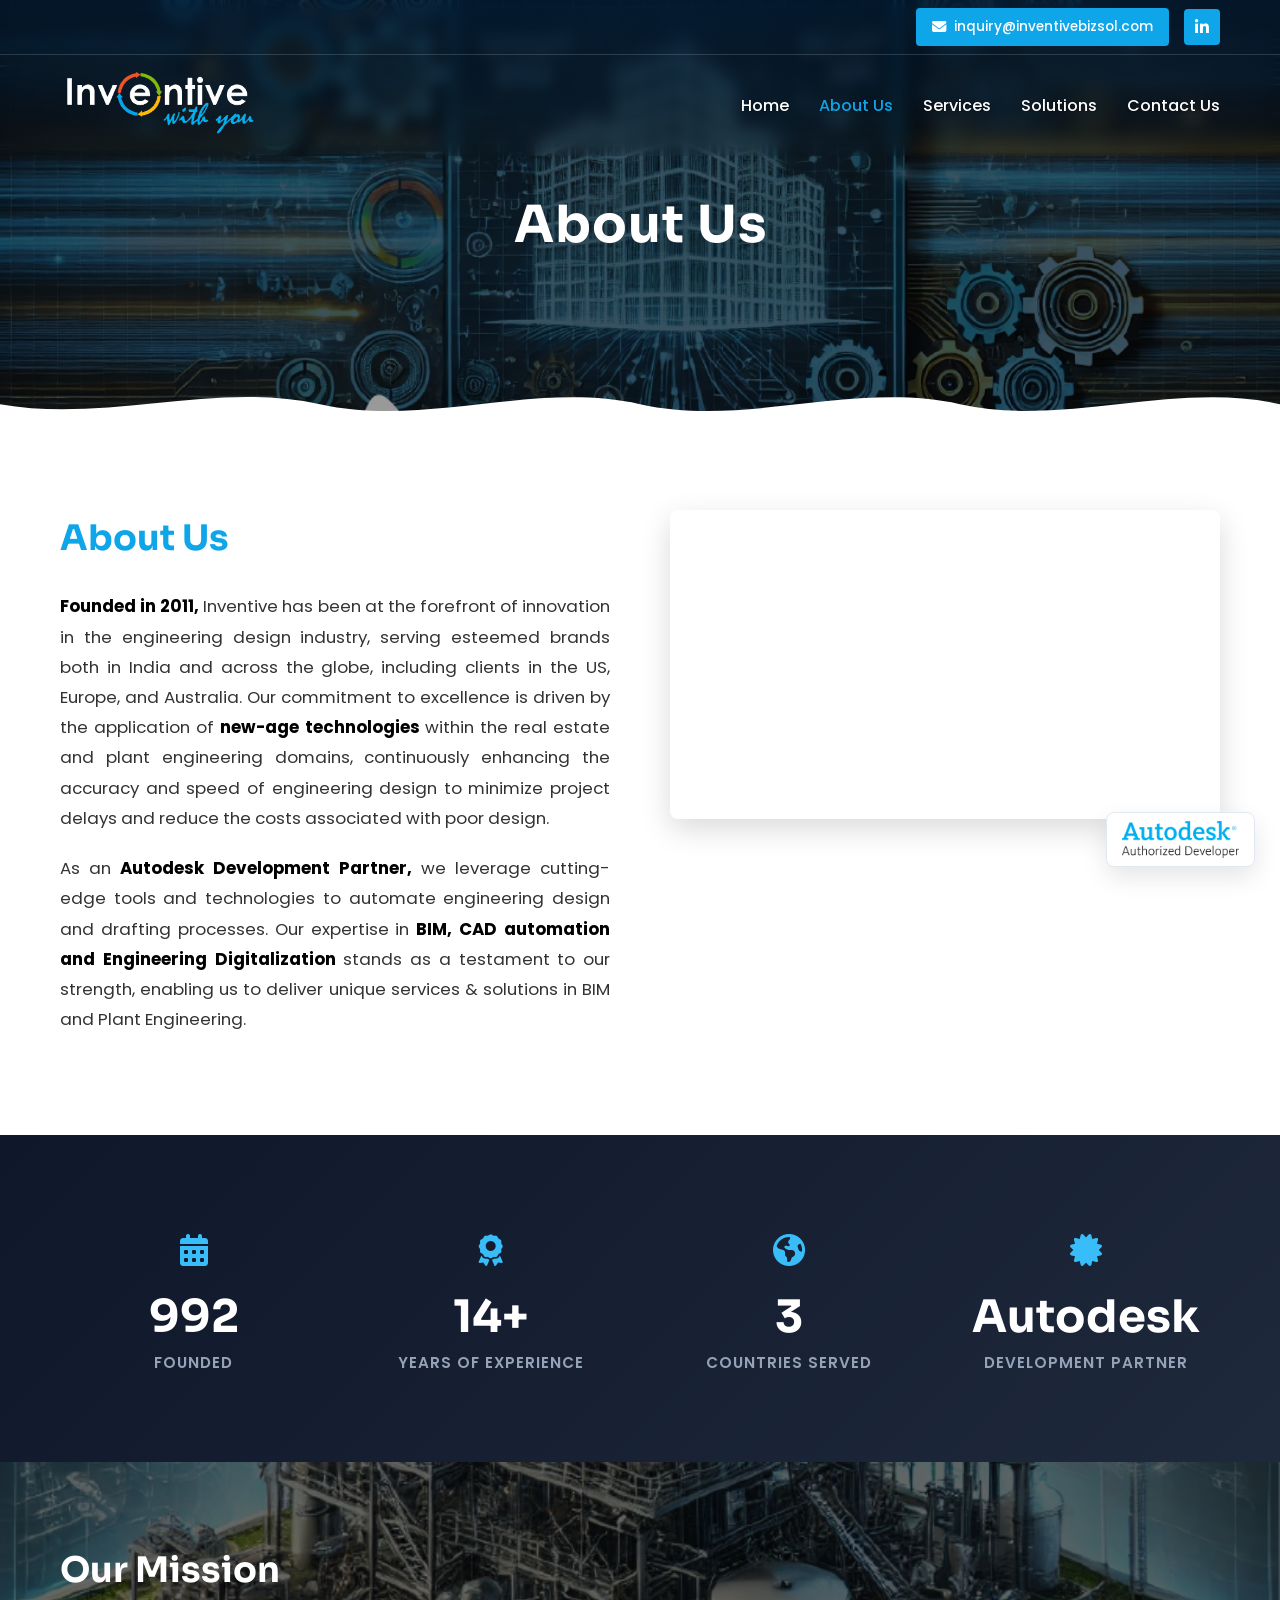
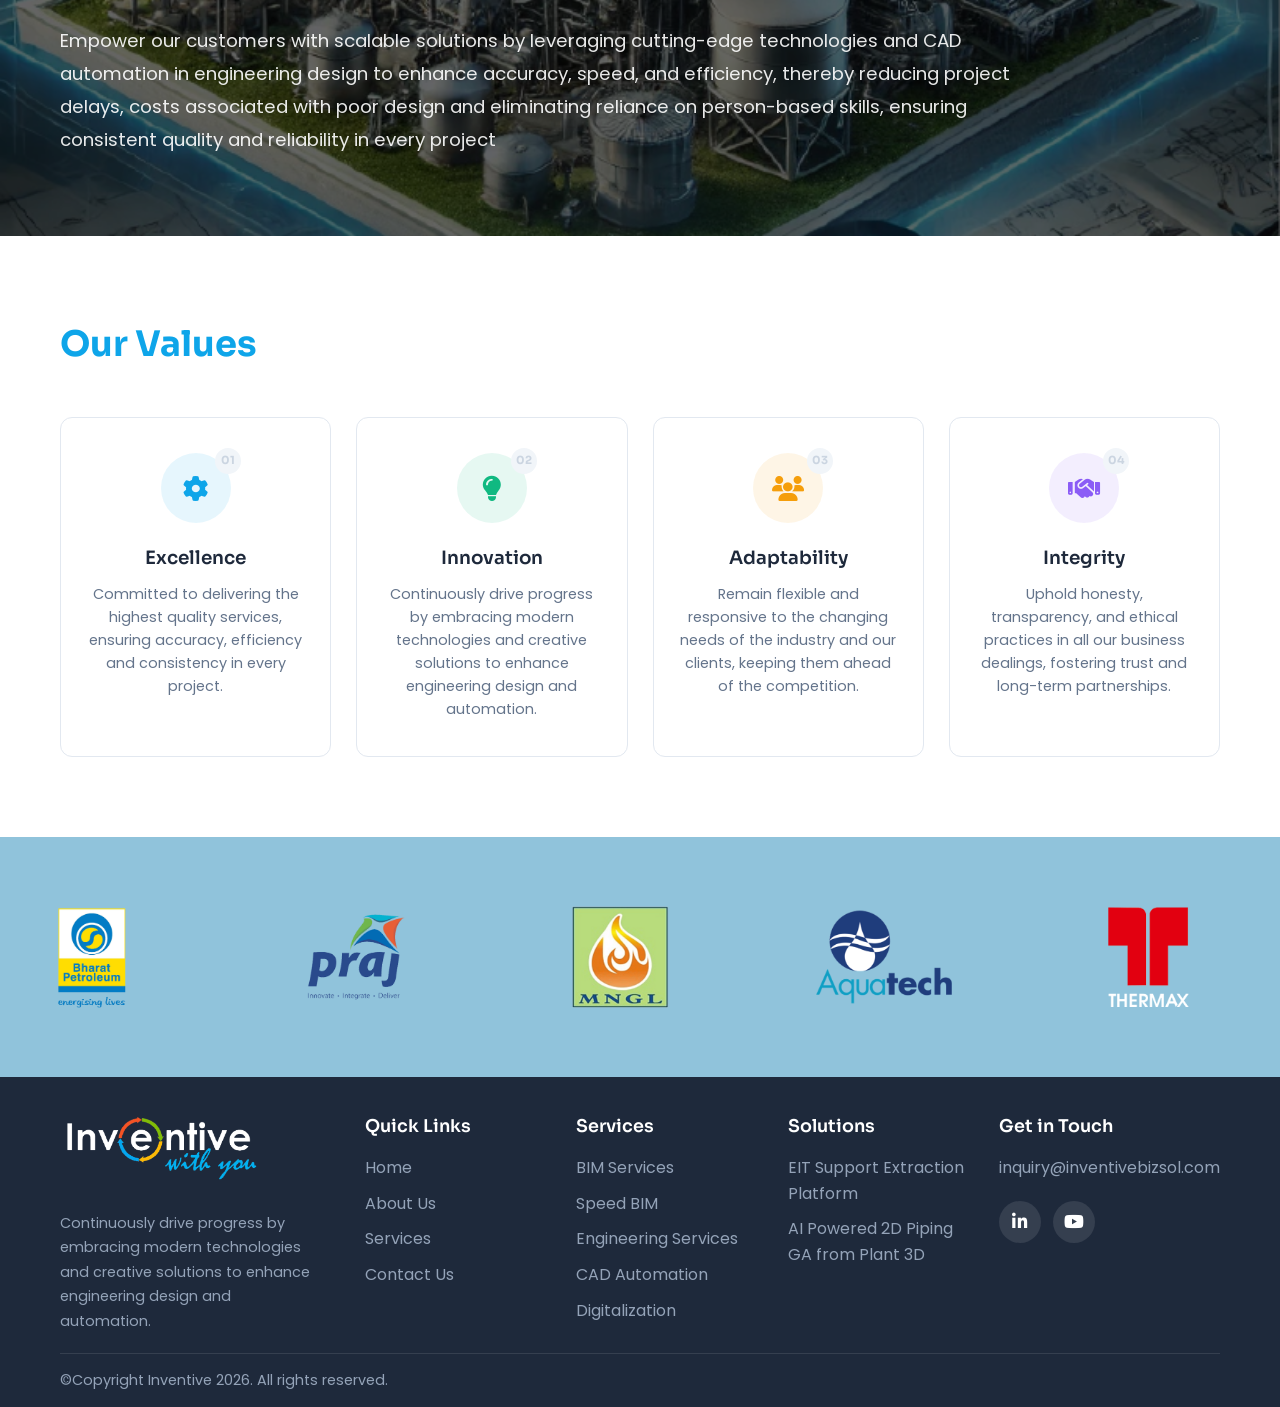
<file: about.html>
<!DOCTYPE html>
<html lang="en">
<head>
    <meta charset="UTF-8">
    <meta name="viewport" content="width=device-width, initial-scale=1.0">
    <title>About Us – Inventive Bizsol</title>
    <link rel="icon" type="image/png" href="images/favicon.png">
    <link rel="stylesheet" href="css/style.css">
    <link rel="stylesheet" href="https://cdnjs.cloudflare.com/ajax/libs/font-awesome/6.4.0/css/all.min.css">
    <link href="https://fonts.googleapis.com/css2?family=Sora:wght@300;400;500;600;700&family=Poppins:wght@300;400;500;600;700&display=swap" rel="stylesheet">
</head>
<body>
    <!-- Header -->
    <header class="site-header">
        <!-- Top Bar -->
        <div class="header-top-bar">
            <div class="header-top-container">
                <div class="header-top-left"></div>
                <div class="header-top-center">
                    <a href="mailto:inquiry@inventivebizsol.com" class="email-btn">
                        <i class="fas fa-envelope"></i>
                        <span>inquiry@inventivebizsol.com</span>
                    </a>
                </div>
                <div class="header-top-right">
                    <a href="https://www.linkedin.com/company/inventive-business-solutions-pvt-ltd/" target="_blank" class="social-icon" aria-label="LinkedIn">
                        <i class="fab fa-linkedin-in"></i>
                    </a>
                </div>
            </div>
        </div>

        <!-- Main Navigation -->
        <div class="header-main">
            <div class="header-main-container">
                <div class="logo-wrapper">
                    <a href="index.html" class="logo">
                        <img src="images/logo-01.png" alt="Inventive Bizsol">
                    </a>
                </div>
                <nav class="main-nav">
                    <ul class="nav-menu" id="nav-menu">
                        <li class="nav-item"><a href="index.html" class="nav-link">Home</a></li>
                        <li class="nav-item"><a href="about.html" class="nav-link active">About Us</a></li>
                        <li class="nav-item"><a href="services.html" class="nav-link">Services</a></li>
                        <li class="nav-item"><a href="our-solutions.html" class="nav-link">Solutions</a></li>
                        <li class="nav-item"><a href="contact.html" class="nav-link">Contact Us</a></li>
                    </ul>
                    <!-- Mobile Menu Toggle -->
                    <div class="mobile-toggle" id="hamburger">
                        <span class="toggle-line"></span>
                        <span class="toggle-line"></span>
                        <span class="toggle-line"></span>
                    </div>
                </nav>
            </div>
        </div>

        <!-- Mobile Menu -->
        <div class="mobile-menu-wrap" id="mobileMenu">
            <ul class="mobile-nav-menu">
                <li><a href="index.html" class="mobile-menu-item">Home</a></li>
                <li><a href="about.html" class="mobile-menu-item active">About Us</a></li>
                <li><a href="services.html" class="mobile-menu-item">Services</a></li>
                <li><a href="our-solutions.html" class="mobile-menu-item">Solutions</a></li>
                <li><a href="contact.html" class="mobile-menu-item">Contact Us</a></li>
            </ul>
        </div>
    </header>

    <!-- About Hero Section -->
    <section class="about-hero">
        <div class="page-hero-slide active" style="background-image: url('images/SPEED-BIM-MOBILE-VIEW-1.png')"></div>
        <div class="page-hero-slide" style="background-image: url('images/Engineering-Services.png')"></div>
        <div class="page-hero-slide" style="background-image: url('images/CAD-Automation.png')"></div>
        <div class="page-hero-slide" style="background-image: url('images/Digitalization.png')"></div>
        <div class="about-hero-overlay">
            <h1>About Us</h1>
        </div>
        <div class="about-hero-wave">
            <svg viewBox="0 0 1440 150" preserveAspectRatio="none">
                <path fill="#ffffff" d="M0,64 C120,100 240,20 360,64 C480,108 600,20 720,64 C840,108 960,20 1080,64 C1200,108 1320,20 1440,64 L1440,150 L0,150 Z"></path>
            </svg>
        </div>
    </section>

    <!-- About Content Section -->
    <section class="about-content-section">
        <div class="container">
            <div class="about-content-grid">
                <div class="about-content-text">
                    <h2 class="about-content-title">About Us</h2>
                    <p><strong>Founded in 2011,</strong> Inventive has been at the forefront of innovation in the engineering design industry, serving esteemed brands both in India and across the globe, including clients in the US, Europe, and Australia. Our commitment to excellence is driven by the application of <strong>new-age technologies</strong> within the real estate and plant engineering domains, continuously enhancing the accuracy and speed of engineering design to minimize project delays and reduce the costs associated with poor design.</p>
                    <p>As an <strong>Autodesk Development Partner,</strong> we leverage cutting-edge tools and technologies to automate engineering design and drafting processes. Our expertise in <strong>BIM, CAD automation and Engineering Digitalization</strong> stands as a testament to our strength, enabling us to deliver unique services & solutions in BIM and Plant Engineering.</p>
                </div>
                <div class="about-content-video">
                    <div class="video-wrapper">
                        <iframe src="https://player.vimeo.com/video/1013157421?badge=0&autopause=0&player_id=0&app_id=58479" frameborder="0" allow="autoplay; fullscreen; picture-in-picture; clipboard-write; encrypted-media" title="Inventive About us Video"></iframe>
                    </div>
                </div>
            </div>
        </div>
    </section>

    <!-- Stats Counter Section -->
    <section class="stats-counter-section">
        <div class="container">
            <div class="stats-grid">
                <div class="stat-item">
                    <div class="stat-icon"><i class="fas fa-calendar-alt"></i></div>
                    <div class="stat-number-counter" data-target="2011">2011</div>
                    <div class="stat-label">Founded</div>
                </div>
                <div class="stat-item">
                    <div class="stat-icon"><i class="fas fa-award"></i></div>
                    <div class="stat-number-counter" data-target="14" data-suffix="+">0</div>
                    <div class="stat-label">Years of Experience</div>
                </div>
                <div class="stat-item">
                    <div class="stat-icon"><i class="fas fa-globe-americas"></i></div>
                    <div class="stat-number-counter" data-target="3">0</div>
                    <div class="stat-label">Countries Served</div>
                </div>
                <div class="stat-item">
                    <div class="stat-icon"><i class="fas fa-certificate"></i></div>
                    <div class="stat-number-counter" data-target="0" data-static="Autodesk">Autodesk</div>
                    <div class="stat-label">Development Partner</div>
                </div>
            </div>
        </div>
    </section>

    <!-- Our Mission Section -->
    <section class="mission-section">
        <div class="mission-bg" style="background-image: url('images/Digitalization.png')"></div>
        <div class="mission-overlay">
            <div class="container">
                <h2 class="mission-title">Our Mission</h2>
                <p class="mission-text">Empower our customers with scalable solutions by leveraging cutting-edge technologies and CAD automation in engineering design to enhance accuracy, speed, and efficiency, thereby reducing project delays, costs associated with poor design and eliminating reliance on person-based skills, ensuring consistent quality and reliability in every project</p>
            </div>
        </div>
    </section>

    <!-- Our Values Section -->
    <section class="values-section">
        <div class="container">
            <h2 class="values-title">Our Values</h2>
            <div class="values-grid enhanced">
                <div class="value-card enhanced" data-color="#0EA5E9">
                    <div class="value-icon-wrap">
                        <div class="value-icon-circle">
                            <i class="fas fa-cog"></i>
                        </div>
                        <span class="value-number">01</span>
                    </div>
                    <h3 class="value-name">Excellence</h3>
                    <p class="value-desc">Committed to delivering the highest quality services, ensuring accuracy, efficiency and consistency in every project.</p>
                </div>
                <div class="value-card enhanced" data-color="#10B981">
                    <div class="value-icon-wrap">
                        <div class="value-icon-circle">
                            <i class="fas fa-lightbulb"></i>
                        </div>
                        <span class="value-number">02</span>
                    </div>
                    <h3 class="value-name">Innovation</h3>
                    <p class="value-desc">Continuously drive progress by embracing modern technologies and creative solutions to enhance engineering design and automation.</p>
                </div>
                <div class="value-card enhanced" data-color="#F59E0B">
                    <div class="value-icon-wrap">
                        <div class="value-icon-circle">
                            <i class="fas fa-users"></i>
                        </div>
                        <span class="value-number">03</span>
                    </div>
                    <h3 class="value-name">Adaptability</h3>
                    <p class="value-desc">Remain flexible and responsive to the changing needs of the industry and our clients, keeping them ahead of the competition.</p>
                </div>
                <div class="value-card enhanced" data-color="#8B5CF6">
                    <div class="value-icon-wrap">
                        <div class="value-icon-circle">
                            <i class="fas fa-handshake"></i>
                        </div>
                        <span class="value-number">04</span>
                    </div>
                    <h3 class="value-name">Integrity</h3>
                    <p class="value-desc">Uphold honesty, transparency, and ethical practices in all our business dealings, fostering trust and long-term partnerships.</p>
                </div>
            </div>
        </div>
    </section>

    <!-- Client Logos Carousel Section -->
    <section class="about-clients-section">
        <div class="about-clients-track">
            <div class="about-clients-slide">
                <img src="images/1.png" alt="Bharat Petroleum">
                <img src="images/3.png" alt="Praj">
                <img src="images/4.png" alt="MNGL">
                <img src="images/5.png" alt="Aquatech">
                <img src="images/6.png" alt="Thermax">
                <img src="images/7.png" alt="Europem">
                <img src="images/9.png" alt="Tetra Pak">
                <img src="images/10-1.png" alt="GAIL">
                <img src="images/14.png" alt="NALCO">
                <img src="images/15.png" alt="OsmoFlo">
                <img src="images/verstraete-LOGO-FOR-HOME-PAGE.png" alt="Verstraete">
                <img src="images/2.png" alt="SMS Group">
                <img src="images/8.png" alt="TAS">
                <img src="images/13.png" alt="thyssenkrupp">
                <!-- Duplicated for seamless scroll -->
                <img src="images/1.png" alt="Bharat Petroleum">
                <img src="images/3.png" alt="Praj">
                <img src="images/4.png" alt="MNGL">
                <img src="images/5.png" alt="Aquatech">
                <img src="images/6.png" alt="Thermax">
                <img src="images/7.png" alt="Europem">
                <img src="images/9.png" alt="Tetra Pak">
                <img src="images/10-1.png" alt="GAIL">
                <img src="images/14.png" alt="NALCO">
                <img src="images/15.png" alt="OsmoFlo">
                <img src="images/verstraete-LOGO-FOR-HOME-PAGE.png" alt="Verstraete">
                <img src="images/2.png" alt="SMS Group">
                <img src="images/8.png" alt="TAS">
                <img src="images/13.png" alt="thyssenkrupp">
            </div>
        </div>
    </section>

    <!-- Footer -->
    <footer class="footer">
        <div class="container">
            <div class="footer-grid">
                <div class="footer-col footer-about">
                    <img src="images/logo-01.png" alt="Inventive Bizsol" class="footer-logo">
                    <p class="footer-tagline">Continuously drive progress by embracing modern technologies and creative solutions to enhance engineering design and automation.</p>
                </div>
                <div class="footer-col">
                    <h4 class="footer-heading">Quick Links</h4>
                    <ul class="footer-links">
                        <li><a href="index.html">Home</a></li>
                        <li><a href="about.html">About Us</a></li>
                        <li><a href="services.html">Services</a></li>
                        <li><a href="contact.html">Contact Us</a></li>
                    </ul>
                </div>
                <div class="footer-col">
                    <h4 class="footer-heading">Services</h4>
                    <ul class="footer-links">
                        <li><a href="services.html#bim-services">BIM Services</a></li>
                        <li><a href="services.html#speed-bim">Speed BIM</a></li>
                        <li><a href="services.html#engineering-services">Engineering Services</a></li>
                        <li><a href="services.html#cad-automation">CAD Automation</a></li>
                        <li><a href="services.html#digitalization">Digitalization</a></li>
                    </ul>
                </div>
                <div class="footer-col">
                    <h4 class="footer-heading">Solutions</h4>
                    <ul class="footer-links">
                        <li><a href="our-solutions.html">EIT Support Extraction Platform</a></li>
                        <li><a href="our-solutions.html">AI Powered 2D Piping GA from Plant 3D</a></li>
                    </ul>
                </div>
                <div class="footer-col">
                    <h4 class="footer-heading">Get in Touch</h4>
                    <a href="contact.html" class="footer-email">inquiry@inventivebizsol.com</a>
                    <div class="footer-social">
                        <a href="https://www.linkedin.com/company/inventive-business-solutions-pvt-ltd" target="_blank" aria-label="LinkedIn"><i class="fab fa-linkedin-in"></i></a>
                        <a href="https://www.youtube.com/@Inventivebizsol" target="_blank" aria-label="YouTube"><i class="fab fa-youtube"></i></a>
                    </div>
                </div>
            </div>
            <div class="footer-bottom">
                <p>&copy;Copyright Inventive 2026. All rights reserved.</p>
            </div>
        </div>
    </footer>

    <!-- Fixed Autodesk Badge -->
    <div class="fixed-autodesk-badge">
        <img src="images/autodesk-authorized-developer.png" alt="Autodesk Authorized Developer">
    </div>

    <!-- Scroll to Top Button -->
    <button class="scroll-to-top" id="scrollToTop">
        <i class="fas fa-chevron-up"></i>
    </button>

    <script src="js/script.js"></script>
</body>
</html>
</file>
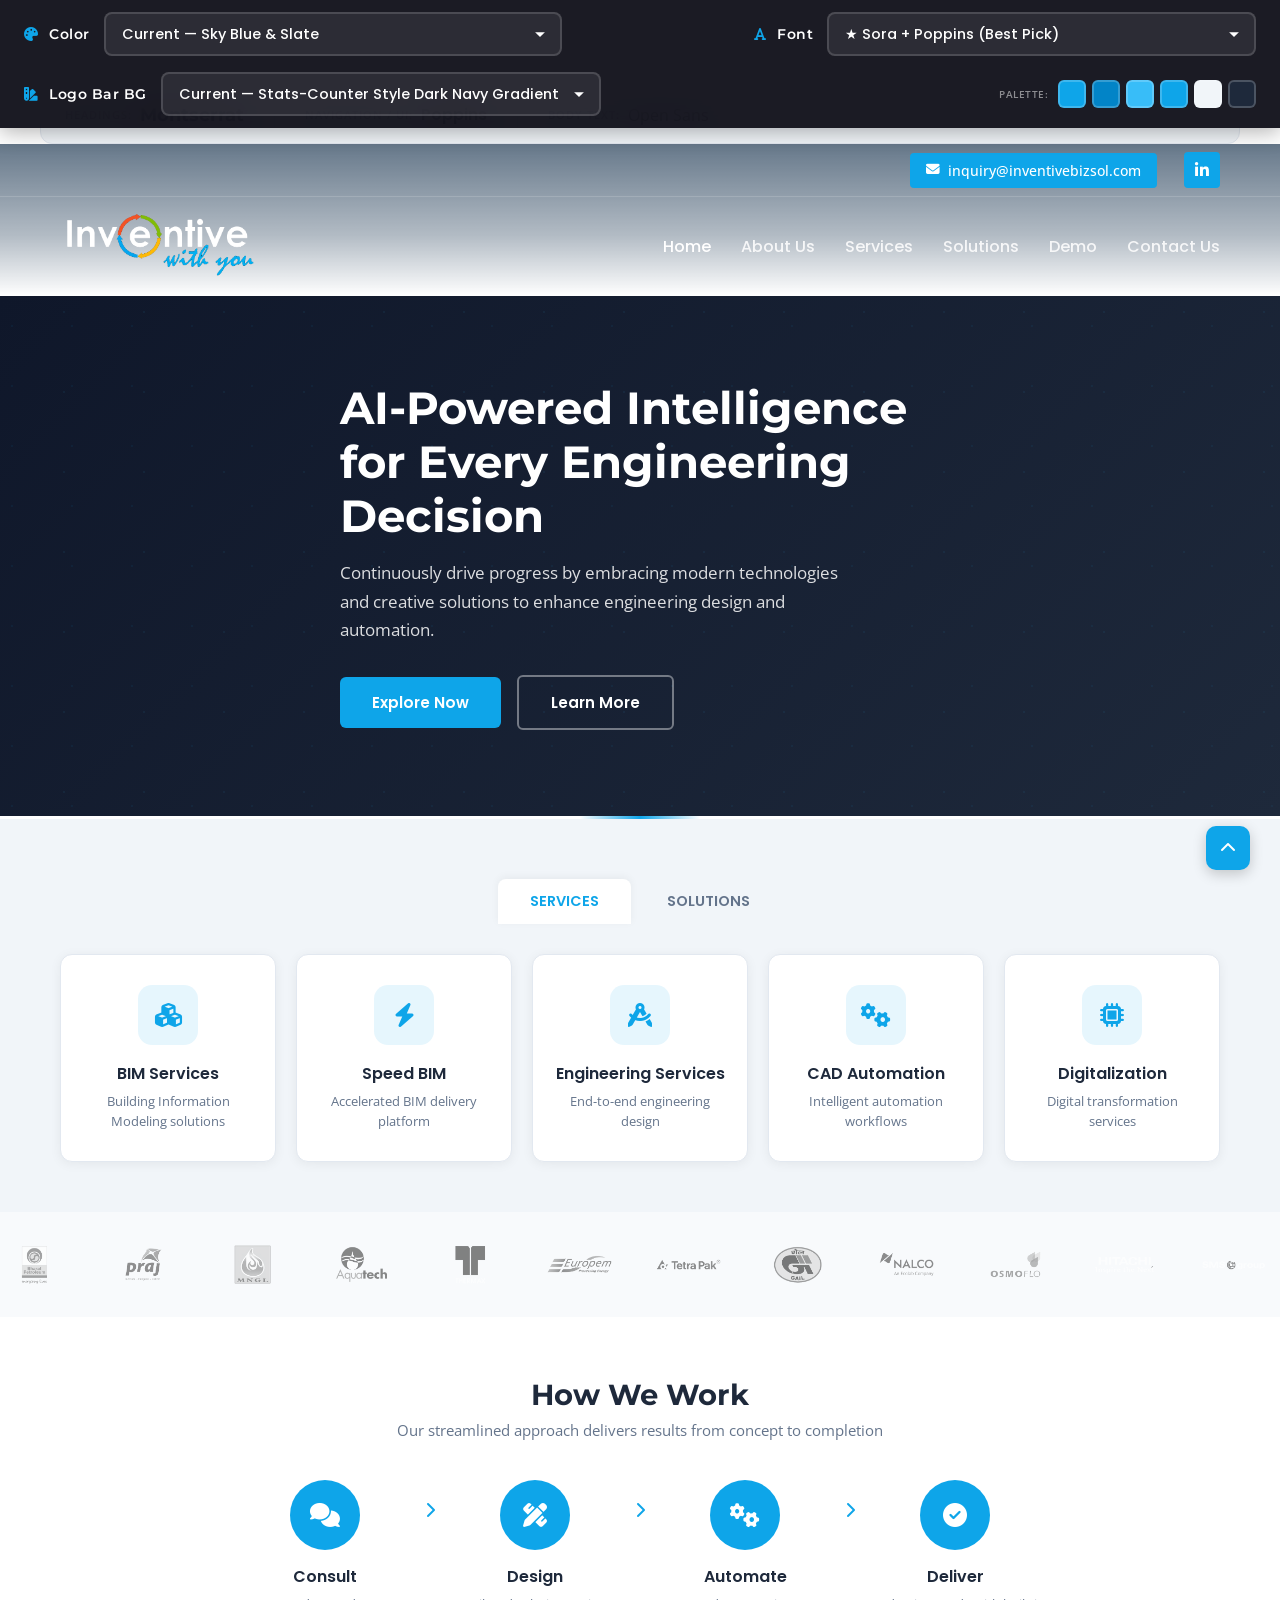
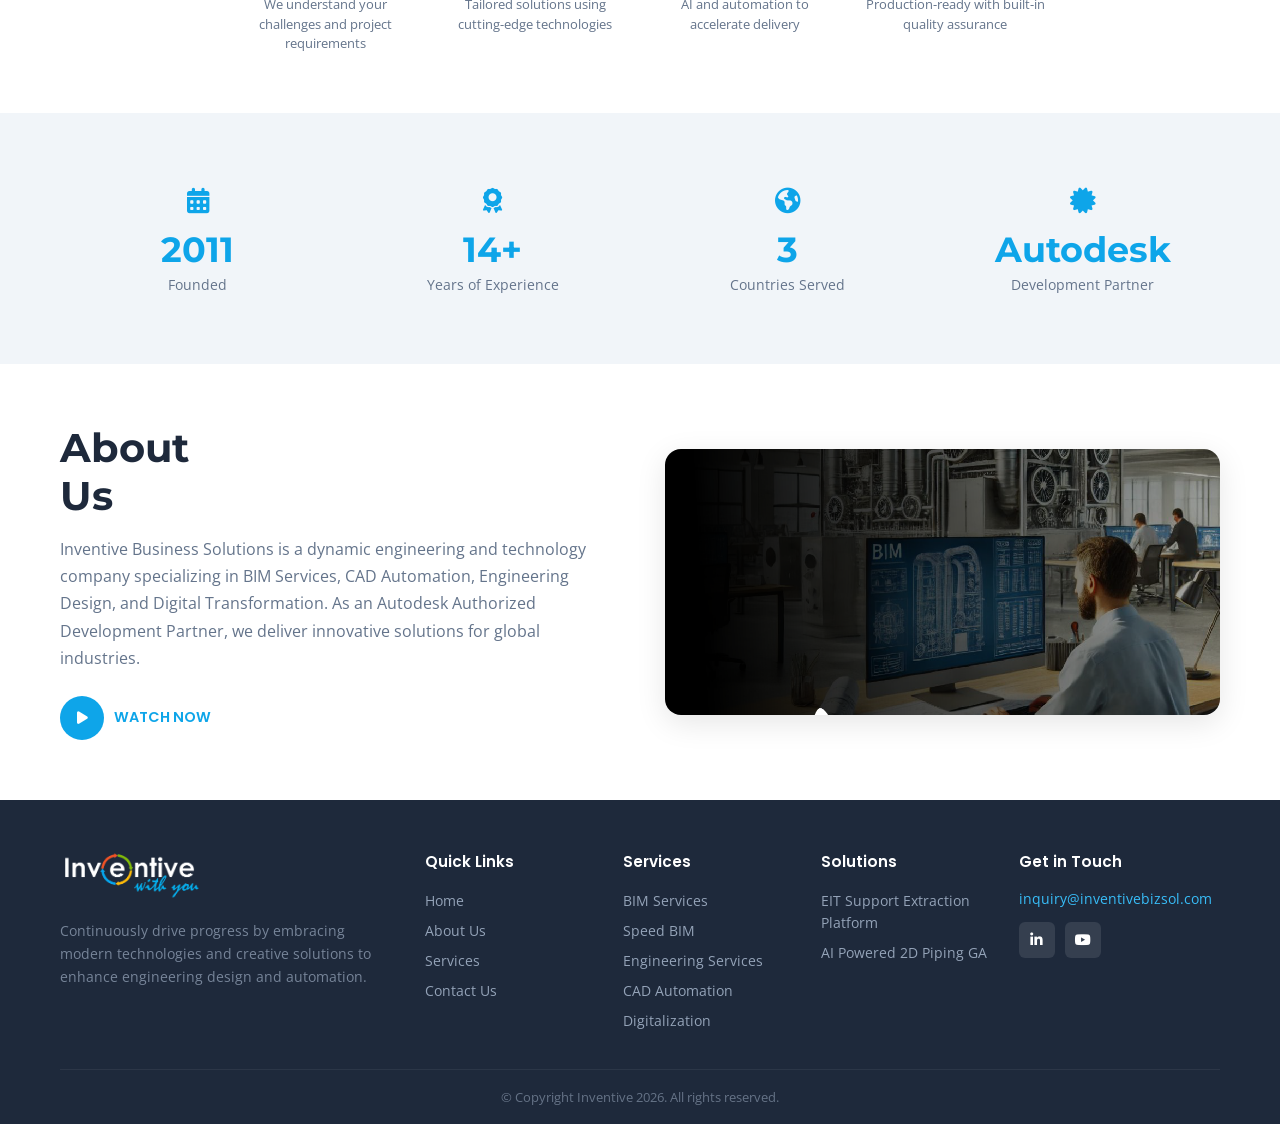
<file: color-preview.html>
<!DOCTYPE html>
<html lang="en">
<head>
    <meta charset="UTF-8">
    <meta name="viewport" content="width=device-width, initial-scale=1.0">
    <title>Inventive Bizsol – Theme Preview</title>
    <link rel="icon" type="image/png" href="images/favicon.png">
    <link rel="stylesheet" href="https://cdnjs.cloudflare.com/ajax/libs/font-awesome/6.4.0/css/all.min.css">
    <!-- Current fonts -->
    <link href="https://fonts.googleapis.com/css2?family=Montserrat:wght@300;400;500;600;700&family=Poppins:wght@300;400;500;600;700&family=Open+Sans:wght@300;400;500;600;700&display=swap" rel="stylesheet">
    <!-- Option 1: Inter + DM Sans -->
    <link href="https://fonts.googleapis.com/css2?family=Inter:wght@300;400;500;600;700&family=DM+Sans:wght@300;400;500;600;700&display=swap" rel="stylesheet">
    <!-- Option 2: Raleway + Source Sans 3 -->
    <link href="https://fonts.googleapis.com/css2?family=Raleway:wght@300;400;500;600;700&family=Source+Sans+3:wght@300;400;500;600;700&display=swap" rel="stylesheet">
    <!-- Option 3: Space Grotesk + Plus Jakarta Sans -->
    <link href="https://fonts.googleapis.com/css2?family=Space+Grotesk:wght@300;400;500;600;700&family=Plus+Jakarta+Sans:wght@300;400;500;600;700&display=swap" rel="stylesheet">
    <!-- Option 4: Sora + Work Sans -->
    <link href="https://fonts.googleapis.com/css2?family=Sora:wght@300;400;500;600;700&family=Work+Sans:wght@300;400;500;600;700&display=swap" rel="stylesheet">
    <!-- Option 5: Outfit + Nunito Sans -->
    <link href="https://fonts.googleapis.com/css2?family=Outfit:wght@300;400;500;600;700&family=Nunito+Sans:wght@300;400;500;600;700&display=swap" rel="stylesheet">
    <!-- Option 6: Lexend + Manrope -->
    <link href="https://fonts.googleapis.com/css2?family=Lexend:wght@300;400;500;600;700&family=Manrope:wght@300;400;500;600;700&display=swap" rel="stylesheet">
    <style>
        /* ===== CSS Variables - Default (Current Sky Blue) ===== */
        :root {
            --primary: #0EA5E9;
            --primary-dark: #0284C7;
            --primary-light: #38BDF8;
            --accent: #0EA5E9;
            --bg-main: #FFFFFF;
            --bg-alt: #F1F5F9;
            --bg-card: #FFFFFF;
            --text-body: #334155;
            --text-light: #64748B;
            --text-heading: #1E293B;
            --footer-bg: #1E293B;
            --footer-text: #94A3B8;
            --hero-from: #0F172A;
            --hero-to: #1E293B;
            --header-from: rgba(0, 30, 60, 0.6);
            --header-to: rgba(0, 30, 60, 0.3);
            --border: #E2E8F0;
            --icon-bg: rgba(14,165,233,0.1);
            --stat-highlight: #0EA5E9;

            /* Font Variables */
            --font-heading: 'Montserrat', sans-serif;
            --font-nav: 'Poppins', sans-serif;
            --font-body: 'Open Sans', sans-serif;
        }

        /* ===== Reset ===== */
        * { margin: 0; padding: 0; box-sizing: border-box; }
        html { scroll-behavior: smooth; }
        body {
            font-family: var(--font-body);
            color: var(--text-body);
            background: var(--bg-main);
            -webkit-font-smoothing: antialiased;
            transition: background 0.5s ease, color 0.5s ease;
        }
        a { text-decoration: none; color: inherit; }
        ul { list-style: none; }
        img { max-width: 100%; height: auto; }
        .container { max-width: 1200px; margin: 0 auto; padding: 0 20px; }

        /* ===== Theme Switcher Bar (Fixed) ===== */
        .theme-bar {
            position: fixed;
            top: 0;
            left: 0;
            right: 0;
            z-index: 9999;
            background: rgba(15, 15, 25, 0.95);
            backdrop-filter: blur(20px);
            padding: 12px 24px;
            display: flex;
            align-items: center;
            justify-content: space-between;
            gap: 16px;
            box-shadow: 0 4px 20px rgba(0,0,0,0.3);
            flex-wrap: wrap;
        }
        .theme-bar-left {
            display: flex;
            align-items: center;
            gap: 14px;
        }
        .theme-bar-label {
            color: #fff;
            font-family: var(--font-heading);
            font-weight: 600;
            font-size: 0.85rem;
            letter-spacing: 0.5px;
            white-space: nowrap;
        }
        .theme-bar-label i {
            margin-right: 6px;
            color: var(--primary);
        }
        .theme-select {
            padding: 10px 40px 10px 16px;
            border-radius: 8px;
            border: 2px solid rgba(255,255,255,0.15);
            background: rgba(255,255,255,0.08);
            color: #fff;
            font-size: 0.9rem;
            font-family: var(--font-nav);
            font-weight: 500;
            cursor: pointer;
            appearance: none;
            -webkit-appearance: none;
            background-image: url("data:image/svg+xml,%3Csvg xmlns='http://www.w3.org/2000/svg' width='12' height='12' fill='white' viewBox='0 0 16 16'%3E%3Cpath d='M1.5 5.5l6.5 6.5 6.5-6.5'/%3E%3C/svg%3E");
            background-repeat: no-repeat;
            background-position: right 14px center;
            transition: all 0.3s ease;
            min-width: 280px;
        }
        .theme-select:hover {
            border-color: var(--primary);
            background: rgba(255,255,255,0.12);
        }
        .theme-select:focus {
            outline: none;
            border-color: var(--primary);
            box-shadow: 0 0 0 3px rgba(14,165,233,0.2);
        }
        .theme-select option {
            background: #1a1a2e;
            color: #fff;
            padding: 8px;
        }

        /* Swatch preview in bar */
        .theme-bar-swatches {
            display: flex;
            gap: 6px;
            align-items: center;
        }
        .mini-swatch {
            width: 28px;
            height: 28px;
            border-radius: 6px;
            border: 2px solid rgba(255,255,255,0.2);
            transition: all 0.4s ease;
            position: relative;
        }
        .mini-swatch-label {
            color: rgba(255,255,255,0.5);
            font-size: 0.65rem;
            font-weight: 600;
            letter-spacing: 0.5px;
            margin-right: 4px;
        }

        /* Body offset for fixed bar */
        body { padding-top: 65px; }

        /* ===== Transition on all themed elements ===== */
        .site-header, .header-top-bar, .email-btn, .social-icon,
        .hero-section, .mock-hero-overlay, .btn-primary, .btn-secondary,
        .services-section, .service-card, .service-icon-wrap,
        .stats-section, .stat-number, .process-section, .process-icon-wrap,
        .about-section, .footer, .footer-social a,
        .section-divider, .divider-line,
        .scroll-to-top, .services-tab {
            transition: all 0.5s ease;
        }

        /* ===== Header ===== */
        .site-header {
            background: linear-gradient(180deg, var(--header-from) 0%, var(--header-to) 60%, transparent 100%);
            backdrop-filter: blur(8px);
            padding: 0;
        }
        .header-top-bar {
            padding: 8px 0;
        }
        .header-top-container {
            max-width: 1200px;
            margin: 0 auto;
            padding: 0 20px;
            display: flex;
            justify-content: flex-end;
            align-items: center;
            gap: 15px;
        }
        .header-top-left { flex: 1; }
        .email-btn {
            display: inline-flex;
            align-items: center;
            gap: 8px;
            background: var(--primary);
            color: #fff;
            padding: 8px 16px;
            border-radius: 4px;
            font-size: 0.85rem;
            font-weight: 500;
        }
        .email-btn:hover { background: var(--primary-dark); }
        .social-icon {
            display: inline-flex;
            align-items: center;
            justify-content: center;
            width: 36px;
            height: 36px;
            border-radius: 4px;
            background: var(--primary);
            color: #fff;
            font-size: 1rem;
        }
        .social-icon:hover { background: var(--primary-dark); }

        .header-main {
            padding: 12px 0;
            border-top: 1px solid rgba(255,255,255,0.15);
        }
        .header-main-container {
            max-width: 1200px;
            margin: 0 auto;
            padding: 0 20px;
            display: flex;
            justify-content: space-between;
            align-items: center;
        }
        .logo img { height: 70px; width: auto; }
        .nav-menu {
            display: flex;
            align-items: center;
            gap: 30px;
        }
        .nav-link {
            font-family: var(--font-nav);
            font-weight: 500;
            font-size: 1rem;
            color: rgba(255,255,255,0.85);
        }
        .nav-link:hover, .nav-link.active { color: #fff; }

        /* ===== Hero Section ===== */
        .hero-section {
            position: relative;
            min-height: 520px;
            display: flex;
            align-items: center;
            overflow: hidden;
        }
        .hero-bg {
            position: absolute;
            inset: 0;
            background: linear-gradient(135deg, var(--hero-from) 0%, var(--hero-to) 100%);
            z-index: 0;
        }
        .hero-pattern {
            position: absolute;
            inset: 0;
            opacity: 0.06;
            background-image:
                radial-gradient(circle at 20% 50%, var(--primary) 1px, transparent 1px),
                radial-gradient(circle at 80% 20%, var(--primary-light) 1px, transparent 1px),
                radial-gradient(circle at 60% 80%, var(--accent) 0.5px, transparent 0.5px);
            background-size: 60px 60px, 80px 80px, 40px 40px;
            z-index: 1;
        }
        .hero-content {
            position: relative;
            z-index: 2;
            max-width: 1200px;
            margin: 0 auto;
            padding: 80px 40px;
            color: #fff;
        }
        .hero-content h1 {
            font-family: var(--font-heading);
            font-size: 2.8rem;
            font-weight: 700;
            line-height: 1.2;
            max-width: 600px;
            margin-bottom: 16px;
        }
        .hero-content p {
            max-width: 500px;
            opacity: 0.85;
            font-size: 1.05rem;
            line-height: 1.7;
            margin-bottom: 30px;
        }
        .btn-primary {
            display: inline-block;
            padding: 14px 32px;
            background: var(--accent);
            color: #fff;
            border-radius: 6px;
            font-weight: 600;
            font-size: 0.95rem;
            font-family: var(--font-nav);
            margin-right: 12px;
        }
        .btn-primary:hover { filter: brightness(1.1); transform: translateY(-2px); }
        .btn-secondary {
            display: inline-block;
            padding: 14px 32px;
            border: 2px solid rgba(255,255,255,0.4);
            color: #fff;
            border-radius: 6px;
            font-weight: 600;
            font-size: 0.95rem;
            font-family: var(--font-nav);
        }
        .btn-secondary:hover { border-color: #fff; background: rgba(255,255,255,0.1); }

        /* ===== Section Divider ===== */
        .section-divider {
            padding: 0;
            text-align: center;
            background: var(--bg-main);
        }
        .divider-line {
            height: 3px;
            max-width: 120px;
            margin: 0 auto;
            background: linear-gradient(90deg, transparent, var(--primary), transparent);
        }

        /* ===== Services Section ===== */
        .services-section {
            background: var(--bg-alt);
            padding: 60px 0 50px;
        }
        .services-tabs {
            display: flex;
            justify-content: center;
            gap: 4px;
            margin-bottom: 30px;
        }
        .services-tab {
            padding: 12px 32px;
            font-family: var(--font-nav);
            font-weight: 600;
            font-size: 0.9rem;
            border: none;
            cursor: pointer;
            border-radius: 8px 8px 0 0;
            background: transparent;
            color: var(--text-light);
            transition: all 0.3s;
        }
        .services-tab.active {
            background: var(--bg-card);
            color: var(--primary);
            box-shadow: 0 -2px 8px rgba(0,0,0,0.05);
        }
        .services-tab:hover:not(.active) { color: var(--text-heading); }
        .services-grid {
            display: grid;
            grid-template-columns: repeat(auto-fit, minmax(200px, 1fr));
            gap: 20px;
        }
        .service-card {
            background: var(--bg-card);
            border-radius: 12px;
            padding: 30px 20px;
            text-align: center;
            box-shadow: 0 2px 12px rgba(0,0,0,0.06);
            transition: all 0.3s;
            border: 1px solid var(--border);
        }
        .service-card:hover {
            transform: translateY(-6px);
            box-shadow: 0 12px 30px rgba(0,0,0,0.1);
        }
        .service-icon-wrap {
            width: 60px;
            height: 60px;
            border-radius: 14px;
            display: flex;
            align-items: center;
            justify-content: center;
            margin: 0 auto 16px;
            font-size: 1.5rem;
            background: var(--icon-bg);
            color: var(--primary);
        }
        .service-card h3 {
            font-family: var(--font-nav);
            font-size: 1rem;
            font-weight: 600;
            color: var(--text-heading);
            margin-bottom: 6px;
        }
        .service-card p {
            font-size: 0.82rem;
            color: var(--text-light);
            line-height: 1.5;
        }

        /* ===== Process / How We Work ===== */
        .process-section {
            background: var(--bg-main);
            padding: 60px 0;
        }
        .section-heading {
            text-align: center;
            font-family: var(--font-heading);
            font-size: 1.8rem;
            font-weight: 700;
            color: var(--text-heading);
            margin-bottom: 8px;
        }
        .section-subheading {
            text-align: center;
            color: var(--text-light);
            margin-bottom: 40px;
            font-size: 0.95rem;
        }
        .process-timeline {
            display: flex;
            align-items: flex-start;
            justify-content: center;
            gap: 10px;
            flex-wrap: wrap;
        }
        .process-step {
            text-align: center;
            flex: 0 0 180px;
        }
        .process-icon-wrap {
            width: 70px;
            height: 70px;
            border-radius: 50%;
            display: flex;
            align-items: center;
            justify-content: center;
            margin: 0 auto 14px;
            font-size: 1.5rem;
            background: var(--primary);
            color: #fff;
        }
        .process-step h3 {
            font-family: var(--font-nav);
            font-size: 1rem;
            font-weight: 600;
            color: var(--text-heading);
            margin-bottom: 6px;
        }
        .process-step p {
            font-size: 0.8rem;
            color: var(--text-light);
            line-height: 1.5;
        }
        .process-connector {
            display: flex;
            align-items: center;
            padding-top: 22px;
            color: var(--primary);
            font-size: 1rem;
        }

        /* ===== Stats Section ===== */
        .stats-section {
            background: var(--bg-alt);
            padding: 50px 0;
        }
        .stats-grid {
            display: grid;
            grid-template-columns: repeat(4, 1fr);
            gap: 20px;
            text-align: center;
        }
        .stat-item { padding: 20px; }
        .stat-icon {
            font-size: 1.6rem;
            color: var(--primary);
            margin-bottom: 10px;
        }
        .stat-number {
            font-family: var(--font-heading);
            font-size: 2.2rem;
            font-weight: 700;
            color: var(--stat-highlight);
        }
        .stat-label {
            font-size: 0.85rem;
            color: var(--text-light);
            margin-top: 4px;
        }

        /* ===== About Section ===== */
        .about-section {
            background: var(--bg-main);
            padding: 60px 0;
        }
        .about-content {
            display: flex;
            align-items: center;
            gap: 50px;
        }
        .about-text { flex: 1; }
        .about-text h2 {
            font-family: var(--font-heading);
            font-size: 2.5rem;
            font-weight: 700;
            color: var(--text-heading);
            margin-bottom: 16px;
            line-height: 1.2;
        }
        .about-text p {
            color: var(--text-light);
            line-height: 1.7;
            margin-bottom: 24px;
        }
        .watch-btn {
            display: inline-flex;
            align-items: center;
            gap: 10px;
            font-family: var(--font-nav);
            font-weight: 600;
            font-size: 0.9rem;
            color: var(--primary);
        }
        .play-icon {
            width: 44px;
            height: 44px;
            border-radius: 50%;
            background: var(--primary);
            color: #fff;
            display: inline-flex;
            align-items: center;
            justify-content: center;
            font-size: 0.9rem;
        }
        .about-image {
            flex: 1;
            border-radius: 16px;
            overflow: hidden;
            box-shadow: 0 8px 30px rgba(0,0,0,0.1);
        }
        .about-image img {
            width: 100%;
            display: block;
        }

        /* ===== Client Logos ===== */
        .clients-section {
            background: #F8FAFC;
            padding: 30px 0;
            overflow: hidden;
            transition: background 0.5s ease;
        }
        .clients-track {
            overflow: hidden;
        }
        .clients-slide {
            display: flex;
            gap: 40px;
            align-items: center;
            animation: scroll-logos 25s linear infinite;
        }
        .clients-slide img {
            height: 45px;
            width: auto;
            opacity: 0.6;
            filter: grayscale(100%);
            transition: all 0.3s;
            flex-shrink: 0;
        }
        .clients-slide img:hover {
            opacity: 1;
            filter: grayscale(0%);
        }
        @keyframes scroll-logos {
            0% { transform: translateX(0); }
            100% { transform: translateX(-50%); }
        }

        /* ===== Footer ===== */
        .footer {
            background: var(--footer-bg);
            padding: 50px 0 0;
            color: var(--footer-text);
        }
        .footer-grid {
            display: grid;
            grid-template-columns: 2fr 1fr 1fr 1fr 1.2fr;
            gap: 30px;
            margin-bottom: 30px;
        }
        .footer-logo { height: 50px; margin-bottom: 14px; }
        .footer-tagline {
            font-size: 0.85rem;
            line-height: 1.7;
            opacity: 0.75;
        }
        .footer-heading {
            font-family: var(--font-nav);
            font-size: 0.95rem;
            font-weight: 600;
            color: #fff;
            margin-bottom: 16px;
        }
        .footer-links li { margin-bottom: 8px; }
        .footer-links a {
            font-size: 0.85rem;
            color: var(--footer-text);
            transition: color 0.3s;
        }
        .footer-links a:hover { color: #fff; }
        .footer-email {
            display: block;
            color: var(--primary-light);
            font-size: 0.85rem;
            margin-bottom: 14px;
        }
        .footer-social {
            display: flex;
            gap: 10px;
        }
        .footer-social a {
            width: 36px;
            height: 36px;
            border-radius: 6px;
            background: rgba(255,255,255,0.1);
            color: #fff;
            display: inline-flex;
            align-items: center;
            justify-content: center;
            font-size: 0.9rem;
        }
        .footer-social a:hover { background: var(--primary); }
        .footer-bottom {
            border-top: 1px solid rgba(255,255,255,0.1);
            padding: 18px 0;
            text-align: center;
            font-size: 0.8rem;
            opacity: 0.6;
        }

        /* ===== Scroll to Top ===== */
        .scroll-to-top {
            position: fixed;
            bottom: 30px;
            right: 30px;
            width: 44px;
            height: 44px;
            border-radius: 10px;
            background: var(--primary);
            color: #fff;
            border: none;
            cursor: pointer;
            font-size: 1rem;
            display: flex;
            align-items: center;
            justify-content: center;
            z-index: 999;
            box-shadow: 0 4px 14px rgba(0,0,0,0.2);
        }
        .scroll-to-top:hover { background: var(--primary-dark); }

        /* ===== Responsive ===== */
        @media (max-width: 992px) {
            .footer-grid { grid-template-columns: repeat(2, 1fr); }
            .about-content { flex-direction: column; }
            .stats-grid { grid-template-columns: repeat(2, 1fr); }
        }
        @media (max-width: 768px) {
            .nav-menu { display: none; }
            .hero-content h1 { font-size: 1.8rem; }
            .hero-content { padding: 60px 20px; }
            .process-timeline { flex-direction: column; align-items: center; }
            .process-connector { transform: rotate(90deg); padding: 0; }
            .footer-grid { grid-template-columns: 1fr; }
            .theme-bar { flex-direction: column; align-items: flex-start; gap: 8px; padding: 10px 16px; }
            .theme-select { min-width: 100%; }
            body { padding-top: 200px; }
        }
    </style>
</head>
<body>

    <!-- ===== THEME SWITCHER BAR ===== -->
    <div class="theme-bar">
        <div class="theme-bar-left">
            <span class="theme-bar-label"><i class="fas fa-palette"></i> Color</span>
            <select class="theme-select" id="themeSelect">
                <option value="current">Current — Sky Blue & Slate</option>
                <option value="navy-gold">Option 1 — Deep Navy & Amber Gold (Recommended)</option>
                <option value="teal-orange">Option 2 — Teal & Warm Orange</option>
                <option value="indigo-emerald">Option 3 — Indigo & Emerald</option>
            </select>
        </div>
        <div class="theme-bar-left">
            <span class="theme-bar-label"><i class="fas fa-font"></i> Font</span>
            <select class="theme-select" id="fontSelect">
                <optgroup label="── Best Headings with Poppins ──">
                    <option value="sora-poppins">★ Sora + Poppins (Best Pick)</option>
                    <option value="spaceg-poppins">★ Space Grotesk + Poppins (Technical)</option>
                    <option value="lexend-poppins">★ Lexend + Poppins (Bold & Wide)</option>
                    <option value="raleway-poppins">★ Raleway + Poppins (Elegant)</option>
                    <option value="dmsans-poppins">★ DM Sans + Poppins (Clean Modern)</option>
                </optgroup>
                <optgroup label="── Current ──">
                    <option value="current">Montserrat + Poppins + Open Sans</option>
                </optgroup>
                <optgroup label="── Full Combinations ──">
                    <option value="inter-dm">Inter + DM Sans (Modern Tech)</option>
                    <option value="raleway-source">Raleway + Source Sans 3 (Elegant Pro)</option>
                    <option value="space-jakarta">Space Grotesk + Plus Jakarta Sans (Bold Tech)</option>
                    <option value="sora-work">Sora + Work Sans (Futuristic Clean)</option>
                    <option value="outfit-nunito">Outfit + Nunito Sans (Friendly Modern)</option>
                    <option value="lexend-manrope">Lexend + Manrope (Crisp Geometric)</option>
                </optgroup>
            </select>
        </div>
        <div class="theme-bar-left">
            <span class="theme-bar-label"><i class="fas fa-swatchbook"></i> Logo Bar BG</span>
            <select class="theme-select" id="clientsBgSelect">
                <option value="light-steel-blue">Previous — #C5D8E6 Light Steel Blue</option>
                <option value="dark-navy-gradient" selected>Current — Stats-Counter Style Dark Navy Gradient</option>
                <option value="deep-navy-solid">Deep Navy Solid — #0F172A</option>
                <option value="soft-white">Soft White — #F8FAFC</option>
                <option value="light-sky-blue">Very Light Sky Blue — #E0F2FE</option>
            </select>
        </div>
        <div class="theme-bar-swatches">
            <span class="mini-swatch-label">PALETTE:</span>
            <div class="mini-swatch" id="sw1" style="background:var(--primary);"></div>
            <div class="mini-swatch" id="sw2" style="background:var(--primary-dark);"></div>
            <div class="mini-swatch" id="sw3" style="background:var(--primary-light);"></div>
            <div class="mini-swatch" id="sw4" style="background:var(--accent);"></div>
            <div class="mini-swatch" id="sw5" style="background:var(--bg-alt);border-color:rgba(255,255,255,0.08);"></div>
            <div class="mini-swatch" id="sw6" style="background:var(--footer-bg);"></div>
        </div>
    </div>

    <!-- Font preview info panel -->
    <div id="fontInfoPanel" style="
        max-width: 1200px;
        margin: 20px auto 0;
        padding: 16px 24px;
        background: var(--bg-alt);
        border: 1px solid var(--border);
        border-radius: 12px;
        display: flex;
        align-items: center;
        gap: 30px;
        flex-wrap: wrap;
        transition: all 0.4s ease;
    ">
        <div style="display:flex;align-items:center;gap:8px;">
            <span style="font-size:0.7rem;text-transform:uppercase;letter-spacing:1px;color:var(--text-light);font-weight:600;">Headings:</span>
            <span id="fontInfoHeading" style="font-family:var(--font-heading);font-weight:700;font-size:1.1rem;color:var(--text-heading);">Montserrat</span>
        </div>
        <div style="width:1px;height:24px;background:var(--border);"></div>
        <div style="display:flex;align-items:center;gap:8px;">
            <span style="font-size:0.7rem;text-transform:uppercase;letter-spacing:1px;color:var(--text-light);font-weight:600;">Navigation / UI:</span>
            <span id="fontInfoNav" style="font-family:var(--font-nav);font-weight:600;font-size:1rem;color:var(--text-heading);">Poppins</span>
        </div>
        <div style="width:1px;height:24px;background:var(--border);"></div>
        <div style="display:flex;align-items:center;gap:8px;">
            <span style="font-size:0.7rem;text-transform:uppercase;letter-spacing:1px;color:var(--text-light);font-weight:600;">Body Text:</span>
            <span id="fontInfoBody" style="font-family:var(--font-body);font-weight:400;font-size:1rem;color:var(--text-heading);">Open Sans</span>
        </div>
    </div>

    <!-- ===== HEADER ===== -->
    <header class="site-header">
        <div class="header-top-bar">
            <div class="header-top-container">
                <div class="header-top-left"></div>
                <div>
                    <a href="#" class="email-btn">
                        <i class="fas fa-envelope"></i>
                        <span>inquiry@inventivebizsol.com</span>
                    </a>
                </div>
                <div style="margin-left:12px;">
                    <a href="#" class="social-icon"><i class="fab fa-linkedin-in"></i></a>
                </div>
            </div>
        </div>
        <div class="header-main">
            <div class="header-main-container">
                <div class="logo-wrapper">
                    <a href="#" class="logo">
                        <img src="images/logo-01.png" alt="Inventive Bizsol">
                    </a>
                </div>
                <nav>
                    <ul class="nav-menu">
                        <li><a href="#" class="nav-link active">Home</a></li>
                        <li><a href="#" class="nav-link">About Us</a></li>
                        <li><a href="#" class="nav-link">Services</a></li>
                        <li><a href="#" class="nav-link">Solutions</a></li>
                        <li><a href="#" class="nav-link">Demo</a></li>
                        <li><a href="#" class="nav-link">Contact Us</a></li>
                    </ul>
                </nav>
            </div>
        </div>
    </header>

    <!-- ===== HERO SECTION ===== -->
    <section class="hero-section">
        <div class="hero-bg"></div>
        <div class="hero-pattern"></div>
        <div class="hero-content">
            <h1>AI-Powered Intelligence for Every Engineering Decision</h1>
            <p>Continuously drive progress by embracing modern technologies and creative solutions to enhance engineering design and automation.</p>
            <a href="#" class="btn-primary">Explore Now</a>
            <a href="#" class="btn-secondary">Learn More</a>
        </div>
    </section>

    <!-- ===== DIVIDER ===== -->
    <div class="section-divider">
        <div class="divider-line" style="margin-top:0;"></div>
    </div>

    <!-- ===== SERVICES ===== -->
    <section class="services-section" id="services">
        <div class="container">
            <div class="services-tabs">
                <button class="services-tab active">SERVICES</button>
                <button class="services-tab">SOLUTIONS</button>
            </div>
            <div class="services-grid">
                <a href="#" class="service-card">
                    <div class="service-icon-wrap"><i class="fas fa-cubes"></i></div>
                    <h3>BIM Services</h3>
                    <p>Building Information Modeling solutions</p>
                </a>
                <a href="#" class="service-card">
                    <div class="service-icon-wrap"><i class="fas fa-bolt"></i></div>
                    <h3>Speed BIM</h3>
                    <p>Accelerated BIM delivery platform</p>
                </a>
                <a href="#" class="service-card">
                    <div class="service-icon-wrap"><i class="fas fa-drafting-compass"></i></div>
                    <h3>Engineering Services</h3>
                    <p>End-to-end engineering design</p>
                </a>
                <a href="#" class="service-card">
                    <div class="service-icon-wrap"><i class="fas fa-cogs"></i></div>
                    <h3>CAD Automation</h3>
                    <p>Intelligent automation workflows</p>
                </a>
                <a href="#" class="service-card">
                    <div class="service-icon-wrap"><i class="fas fa-microchip"></i></div>
                    <h3>Digitalization</h3>
                    <p>Digital transformation services</p>
                </a>
            </div>
        </div>
    </section>

    <!-- ===== CLIENT LOGOS ===== -->
    <section class="clients-section">
        <div class="clients-track">
            <div class="clients-slide">
                <img src="images/1.png" alt="Bharat Petroleum">
                <img src="images/3.png" alt="Praj">
                <img src="images/4.png" alt="MNGL">
                <img src="images/5.png" alt="Aquatech">
                <img src="images/6.png" alt="Thermax">
                <img src="images/7.png" alt="Europem">
                <img src="images/9.png" alt="Tetra Pak">
                <img src="images/10-1.png" alt="GAIL">
                <img src="images/14.png" alt="NALCO">
                <img src="images/15.png" alt="OsmoFlo">
                <img src="images/2.png" alt="SMS Group">
                <img src="images/13.png" alt="thyssenkrupp">
                <img src="images/1.png" alt="Bharat Petroleum">
                <img src="images/3.png" alt="Praj">
                <img src="images/4.png" alt="MNGL">
                <img src="images/5.png" alt="Aquatech">
                <img src="images/6.png" alt="Thermax">
                <img src="images/7.png" alt="Europem">
                <img src="images/9.png" alt="Tetra Pak">
                <img src="images/10-1.png" alt="GAIL">
                <img src="images/14.png" alt="NALCO">
                <img src="images/15.png" alt="OsmoFlo">
                <img src="images/2.png" alt="SMS Group">
                <img src="images/13.png" alt="thyssenkrupp">
            </div>
        </div>
    </section>

    <!-- ===== HOW WE WORK ===== -->
    <section class="process-section">
        <div class="container">
            <h2 class="section-heading">How We Work</h2>
            <p class="section-subheading">Our streamlined approach delivers results from concept to completion</p>
            <div class="process-timeline">
                <div class="process-step">
                    <div class="process-icon-wrap"><i class="fas fa-comments"></i></div>
                    <h3>Consult</h3>
                    <p>We understand your challenges and project requirements</p>
                </div>
                <div class="process-connector"><i class="fas fa-chevron-right"></i></div>
                <div class="process-step">
                    <div class="process-icon-wrap"><i class="fas fa-pencil-ruler"></i></div>
                    <h3>Design</h3>
                    <p>Tailored solutions using cutting-edge technologies</p>
                </div>
                <div class="process-connector"><i class="fas fa-chevron-right"></i></div>
                <div class="process-step">
                    <div class="process-icon-wrap"><i class="fas fa-cogs"></i></div>
                    <h3>Automate</h3>
                    <p>AI and automation to accelerate delivery</p>
                </div>
                <div class="process-connector"><i class="fas fa-chevron-right"></i></div>
                <div class="process-step">
                    <div class="process-icon-wrap"><i class="fas fa-check-circle"></i></div>
                    <h3>Deliver</h3>
                    <p>Production-ready with built-in quality assurance</p>
                </div>
            </div>
        </div>
    </section>

    <!-- ===== STATS ===== -->
    <section class="stats-section">
        <div class="container">
            <div class="stats-grid">
                <div class="stat-item">
                    <div class="stat-icon"><i class="fas fa-calendar-alt"></i></div>
                    <div class="stat-number">2011</div>
                    <div class="stat-label">Founded</div>
                </div>
                <div class="stat-item">
                    <div class="stat-icon"><i class="fas fa-award"></i></div>
                    <div class="stat-number">14+</div>
                    <div class="stat-label">Years of Experience</div>
                </div>
                <div class="stat-item">
                    <div class="stat-icon"><i class="fas fa-globe-americas"></i></div>
                    <div class="stat-number">3</div>
                    <div class="stat-label">Countries Served</div>
                </div>
                <div class="stat-item">
                    <div class="stat-icon"><i class="fas fa-certificate"></i></div>
                    <div class="stat-number">Autodesk</div>
                    <div class="stat-label">Development Partner</div>
                </div>
            </div>
        </div>
    </section>

    <!-- ===== ABOUT US ===== -->
    <section class="about-section">
        <div class="container">
            <div class="about-content">
                <div class="about-text">
                    <h2>About<br>Us</h2>
                    <p>Inventive Business Solutions is a dynamic engineering and technology company specializing in BIM Services, CAD Automation, Engineering Design, and Digital Transformation. As an Autodesk Authorized Development Partner, we deliver innovative solutions for global industries.</p>
                    <a href="#" class="watch-btn">
                        <span class="play-icon"><i class="fas fa-play"></i></span>
                        <span>WATCH NOW</span>
                    </a>
                </div>
                <div class="about-image">
                    <img src="images/Service-Page-Header-Mobile-View_new.png" alt="About Inventive">
                </div>
            </div>
        </div>
    </section>

    <!-- ===== FOOTER ===== -->
    <footer class="footer">
        <div class="container">
            <div class="footer-grid">
                <div class="footer-col">
                    <img src="images/logo-01.png" alt="Inventive Bizsol" class="footer-logo">
                    <p class="footer-tagline">Continuously drive progress by embracing modern technologies and creative solutions to enhance engineering design and automation.</p>
                </div>
                <div class="footer-col">
                    <h4 class="footer-heading">Quick Links</h4>
                    <ul class="footer-links">
                        <li><a href="#">Home</a></li>
                        <li><a href="#">About Us</a></li>
                        <li><a href="#">Services</a></li>
                        <li><a href="#">Contact Us</a></li>
                    </ul>
                </div>
                <div class="footer-col">
                    <h4 class="footer-heading">Services</h4>
                    <ul class="footer-links">
                        <li><a href="#">BIM Services</a></li>
                        <li><a href="#">Speed BIM</a></li>
                        <li><a href="#">Engineering Services</a></li>
                        <li><a href="#">CAD Automation</a></li>
                        <li><a href="#">Digitalization</a></li>
                    </ul>
                </div>
                <div class="footer-col">
                    <h4 class="footer-heading">Solutions</h4>
                    <ul class="footer-links">
                        <li><a href="#">EIT Support Extraction Platform</a></li>
                        <li><a href="#">AI Powered 2D Piping GA</a></li>
                    </ul>
                </div>
                <div class="footer-col">
                    <h4 class="footer-heading">Get in Touch</h4>
                    <a href="#" class="footer-email">inquiry@inventivebizsol.com</a>
                    <div class="footer-social">
                        <a href="#"><i class="fab fa-linkedin-in"></i></a>
                        <a href="#"><i class="fab fa-youtube"></i></a>
                    </div>
                </div>
            </div>
            <div class="footer-bottom">
                <p>&copy; Copyright Inventive 2026. All rights reserved.</p>
            </div>
        </div>
    </footer>

    <!-- Scroll to Top -->
    <button class="scroll-to-top" onclick="window.scrollTo({top:0,behavior:'smooth'})">
        <i class="fas fa-chevron-up"></i>
    </button>

    <!-- ===== THEME SWITCHING SCRIPT ===== -->
    <script>
        const themes = {
            'current': {
                '--primary': '#0EA5E9',
                '--primary-dark': '#0284C7',
                '--primary-light': '#38BDF8',
                '--accent': '#0EA5E9',
                '--bg-main': '#FFFFFF',
                '--bg-alt': '#F1F5F9',
                '--bg-card': '#FFFFFF',
                '--text-body': '#334155',
                '--text-light': '#64748B',
                '--text-heading': '#1E293B',
                '--footer-bg': '#1E293B',
                '--footer-text': '#94A3B8',
                '--hero-from': '#0F172A',
                '--hero-to': '#1E293B',
                '--header-from': 'rgba(0, 30, 60, 0.6)',
                '--header-to': 'rgba(0, 30, 60, 0.3)',
                '--border': '#E2E8F0',
                '--icon-bg': 'rgba(14,165,233,0.1)',
                '--stat-highlight': '#0EA5E9'
            },
            'navy-gold': {
                '--primary': '#1B365D',
                '--primary-dark': '#0F2440',
                '--primary-light': '#2A5298',
                '--accent': '#D4A843',
                '--bg-main': '#FFFFFF',
                '--bg-alt': '#F8F7F4',
                '--bg-card': '#FFFFFF',
                '--text-body': '#2D3748',
                '--text-light': '#6B7280',
                '--text-heading': '#1B365D',
                '--footer-bg': '#0F1A2E',
                '--footer-text': '#8899AA',
                '--hero-from': '#0F1A2E',
                '--hero-to': '#1B365D',
                '--header-from': 'rgba(15, 26, 46, 0.7)',
                '--header-to': 'rgba(15, 26, 46, 0.35)',
                '--border': '#E5E2DB',
                '--icon-bg': 'rgba(27,54,93,0.1)',
                '--stat-highlight': '#D4A843'
            },
            'teal-orange': {
                '--primary': '#0D9488',
                '--primary-dark': '#0F766E',
                '--primary-light': '#2DD4BF',
                '--accent': '#F97316',
                '--bg-main': '#FFFFFF',
                '--bg-alt': '#F0FDFA',
                '--bg-card': '#FFFFFF',
                '--text-body': '#1E293B',
                '--text-light': '#64748B',
                '--text-heading': '#134E4A',
                '--footer-bg': '#134E4A',
                '--footer-text': '#7DAEA8',
                '--hero-from': '#134E4A',
                '--hero-to': '#0F766E',
                '--header-from': 'rgba(19, 78, 74, 0.7)',
                '--header-to': 'rgba(19, 78, 74, 0.35)',
                '--border': '#D1FAE5',
                '--icon-bg': 'rgba(13,148,136,0.1)',
                '--stat-highlight': '#0D9488'
            },
            'indigo-emerald': {
                '--primary': '#4F46E5',
                '--primary-dark': '#3730A3',
                '--primary-light': '#818CF8',
                '--accent': '#10B981',
                '--bg-main': '#FFFFFF',
                '--bg-alt': '#F5F3FF',
                '--bg-card': '#FFFFFF',
                '--text-body': '#374151',
                '--text-light': '#6B7280',
                '--text-heading': '#1E1B4B',
                '--footer-bg': '#1E1B4B',
                '--footer-text': '#9995C8',
                '--hero-from': '#1E1B4B',
                '--hero-to': '#3730A3',
                '--header-from': 'rgba(30, 27, 75, 0.7)',
                '--header-to': 'rgba(30, 27, 75, 0.35)',
                '--border': '#E0E7FF',
                '--icon-bg': 'rgba(79,70,229,0.1)',
                '--stat-highlight': '#4F46E5'
            }
        };

        const select = document.getElementById('themeSelect');
        const root = document.documentElement;

        // Swatch elements
        const sw1 = document.getElementById('sw1');
        const sw2 = document.getElementById('sw2');
        const sw3 = document.getElementById('sw3');
        const sw4 = document.getElementById('sw4');
        const sw5 = document.getElementById('sw5');
        const sw6 = document.getElementById('sw6');

        function applyTheme(themeName) {
            const theme = themes[themeName];
            if (!theme) return;

            Object.keys(theme).forEach(key => {
                root.style.setProperty(key, theme[key]);
            });

            // Update mini swatches
            sw1.style.background = theme['--primary'];
            sw2.style.background = theme['--primary-dark'];
            sw3.style.background = theme['--primary-light'];
            sw4.style.background = theme['--accent'];
            sw5.style.background = theme['--bg-alt'];
            sw6.style.background = theme['--footer-bg'];
        }

        select.addEventListener('change', function () {
            applyTheme(this.value);
        });

        // ===== FONT SWITCHING =====
        const fonts = {
            // ── Best Headings with Poppins ──
            'sora-poppins': {
                heading: "'Sora', sans-serif",
                nav: "'Poppins', sans-serif",
                body: "'Poppins', sans-serif",
                headingName: 'Sora',
                navName: 'Poppins',
                bodyName: 'Poppins',
                desc: '#1 Pick — Sora angular edges contrast Poppins roundness, creating strong visual hierarchy.'
            },
            'spaceg-poppins': {
                heading: "'Space Grotesk', sans-serif",
                nav: "'Poppins', sans-serif",
                body: "'Poppins', sans-serif",
                headingName: 'Space Grotesk',
                navName: 'Poppins',
                bodyName: 'Poppins',
                desc: 'Technical — Space Grotesk monospace-inspired character gives an engineering/code feel to headings.'
            },
            'lexend-poppins': {
                heading: "'Lexend', sans-serif",
                nav: "'Poppins', sans-serif",
                body: "'Poppins', sans-serif",
                headingName: 'Lexend',
                navName: 'Poppins',
                bodyName: 'Poppins',
                desc: 'Bold & Wide — Lexend wider proportions make headings feel commanding and impactful.'
            },
            'raleway-poppins': {
                heading: "'Raleway', sans-serif",
                nav: "'Poppins', sans-serif",
                body: "'Poppins', sans-serif",
                headingName: 'Raleway',
                navName: 'Poppins',
                bodyName: 'Poppins',
                desc: 'Elegant — Raleway thin strokes at lighter weights create a sophisticated, refined contrast.'
            },
            'dmsans-poppins': {
                heading: "'DM Sans', sans-serif",
                nav: "'Poppins', sans-serif",
                body: "'Poppins', sans-serif",
                headingName: 'DM Sans',
                navName: 'Poppins',
                bodyName: 'Poppins',
                desc: 'Clean Modern — DM Sans is compact and crisp, a subtle but effective upgrade for headings.'
            },
            // ── Current ──
            'current': {
                heading: "'Montserrat', sans-serif",
                nav: "'Poppins', sans-serif",
                body: "'Open Sans', sans-serif",
                headingName: 'Montserrat',
                navName: 'Poppins',
                bodyName: 'Open Sans',
                desc: 'Your current font stack — geometric headings, clean navigation, highly readable body text.'
            },
            'inter-dm': {
                heading: "'DM Sans', sans-serif",
                nav: "'Inter', sans-serif",
                body: "'Inter', sans-serif",
                headingName: 'DM Sans',
                navName: 'Inter',
                bodyName: 'Inter',
                desc: 'Modern tech favorite — Inter is the most popular UI font for SaaS and tech companies. DM Sans adds warmth to headings.'
            },
            'raleway-source': {
                heading: "'Raleway', sans-serif",
                nav: "'Source Sans 3', sans-serif",
                body: "'Source Sans 3', sans-serif",
                headingName: 'Raleway',
                navName: 'Source Sans 3',
                bodyName: 'Source Sans 3',
                desc: 'Elegant professional — Raleway brings sophistication to headings, Source Sans 3 (by Adobe) offers excellent readability.'
            },
            'space-jakarta': {
                heading: "'Space Grotesk', sans-serif",
                nav: "'Plus Jakarta Sans', sans-serif",
                body: "'Plus Jakarta Sans', sans-serif",
                headingName: 'Space Grotesk',
                navName: 'Plus Jakarta Sans',
                bodyName: 'Plus Jakarta Sans',
                desc: 'Bold & distinctive — Space Grotesk has a strong technical character. Plus Jakarta Sans is modern and exceptionally clean.'
            },
            'sora-work': {
                heading: "'Sora', sans-serif",
                nav: "'Work Sans', sans-serif",
                body: "'Work Sans', sans-serif",
                headingName: 'Sora',
                navName: 'Work Sans',
                bodyName: 'Work Sans',
                desc: 'Futuristic clean — Sora has a space-age geometric feel for headings. Work Sans is optimized for screens with excellent clarity.'
            },
            'outfit-nunito': {
                heading: "'Outfit', sans-serif",
                nav: "'Nunito Sans', sans-serif",
                body: "'Nunito Sans', sans-serif",
                headingName: 'Outfit',
                navName: 'Nunito Sans',
                bodyName: 'Nunito Sans',
                desc: 'Friendly modern — Outfit is a rising geometric sans with personality. Nunito Sans brings warmth and approachability to body text.'
            },
            'lexend-manrope': {
                heading: "'Lexend', sans-serif",
                nav: "'Manrope', sans-serif",
                body: "'Manrope', sans-serif",
                headingName: 'Lexend',
                navName: 'Manrope',
                bodyName: 'Manrope',
                desc: 'Crisp geometric — Lexend was designed for maximum readability. Manrope is a modern sans with a distinctive, sharp character.'
            }
        };

        const fontSelect = document.getElementById('fontSelect');
        const fontInfoHeading = document.getElementById('fontInfoHeading');
        const fontInfoNav = document.getElementById('fontInfoNav');
        const fontInfoBody = document.getElementById('fontInfoBody');

        function applyFont(fontName) {
            const font = fonts[fontName];
            if (!font) return;

            root.style.setProperty('--font-heading', font.heading);
            root.style.setProperty('--font-nav', font.nav);
            root.style.setProperty('--font-body', font.body);

            // Update info panel
            fontInfoHeading.textContent = font.headingName;
            fontInfoHeading.style.fontFamily = font.heading;
            fontInfoNav.textContent = font.navName;
            fontInfoNav.style.fontFamily = font.nav;
            fontInfoBody.textContent = font.bodyName;
            fontInfoBody.style.fontFamily = font.body;
        }

        fontSelect.addEventListener('change', function () {
            applyFont(this.value);
        });

        // ===== CLIENTS BACKGROUND SWITCHING =====
        const clientsBgSelect = document.getElementById('clientsBgSelect');
        const clientsSection = document.querySelector('.clients-section');

        const clientsBgOptions = {
            'light-steel-blue': { background: '#C5D8E6', logoFilter: 'grayscale(100%)', logoOpacity: '0.6' },
            'dark-navy-gradient': { background: 'linear-gradient(135deg, #0F172A 0%, #1E293B 100%)', logoFilter: 'grayscale(100%) brightness(1.8)', logoOpacity: '0.7' },
            'deep-navy-solid': { background: '#0F172A', logoFilter: 'grayscale(100%) brightness(1.8)', logoOpacity: '0.7' },
            'soft-white': { background: '#F8FAFC', logoFilter: 'grayscale(100%)', logoOpacity: '0.6' },
            'light-sky-blue': { background: '#E0F2FE', logoFilter: 'grayscale(100%)', logoOpacity: '0.6' }
        };

        clientsBgSelect.addEventListener('change', function () {
            const option = clientsBgOptions[this.value];
            if (!option) return;
            clientsSection.style.background = option.background;
            document.querySelectorAll('.clients-slide img').forEach(img => {
                img.style.filter = option.logoFilter;
                img.style.opacity = option.logoOpacity;
            });
        });

        // Tab switching
        document.querySelectorAll('.services-tab').forEach(tab => {
            tab.addEventListener('click', function () {
                document.querySelectorAll('.services-tab').forEach(t => t.classList.remove('active'));
                this.classList.add('active');
            });
        });
    </script>
</body>
</html>
</file>
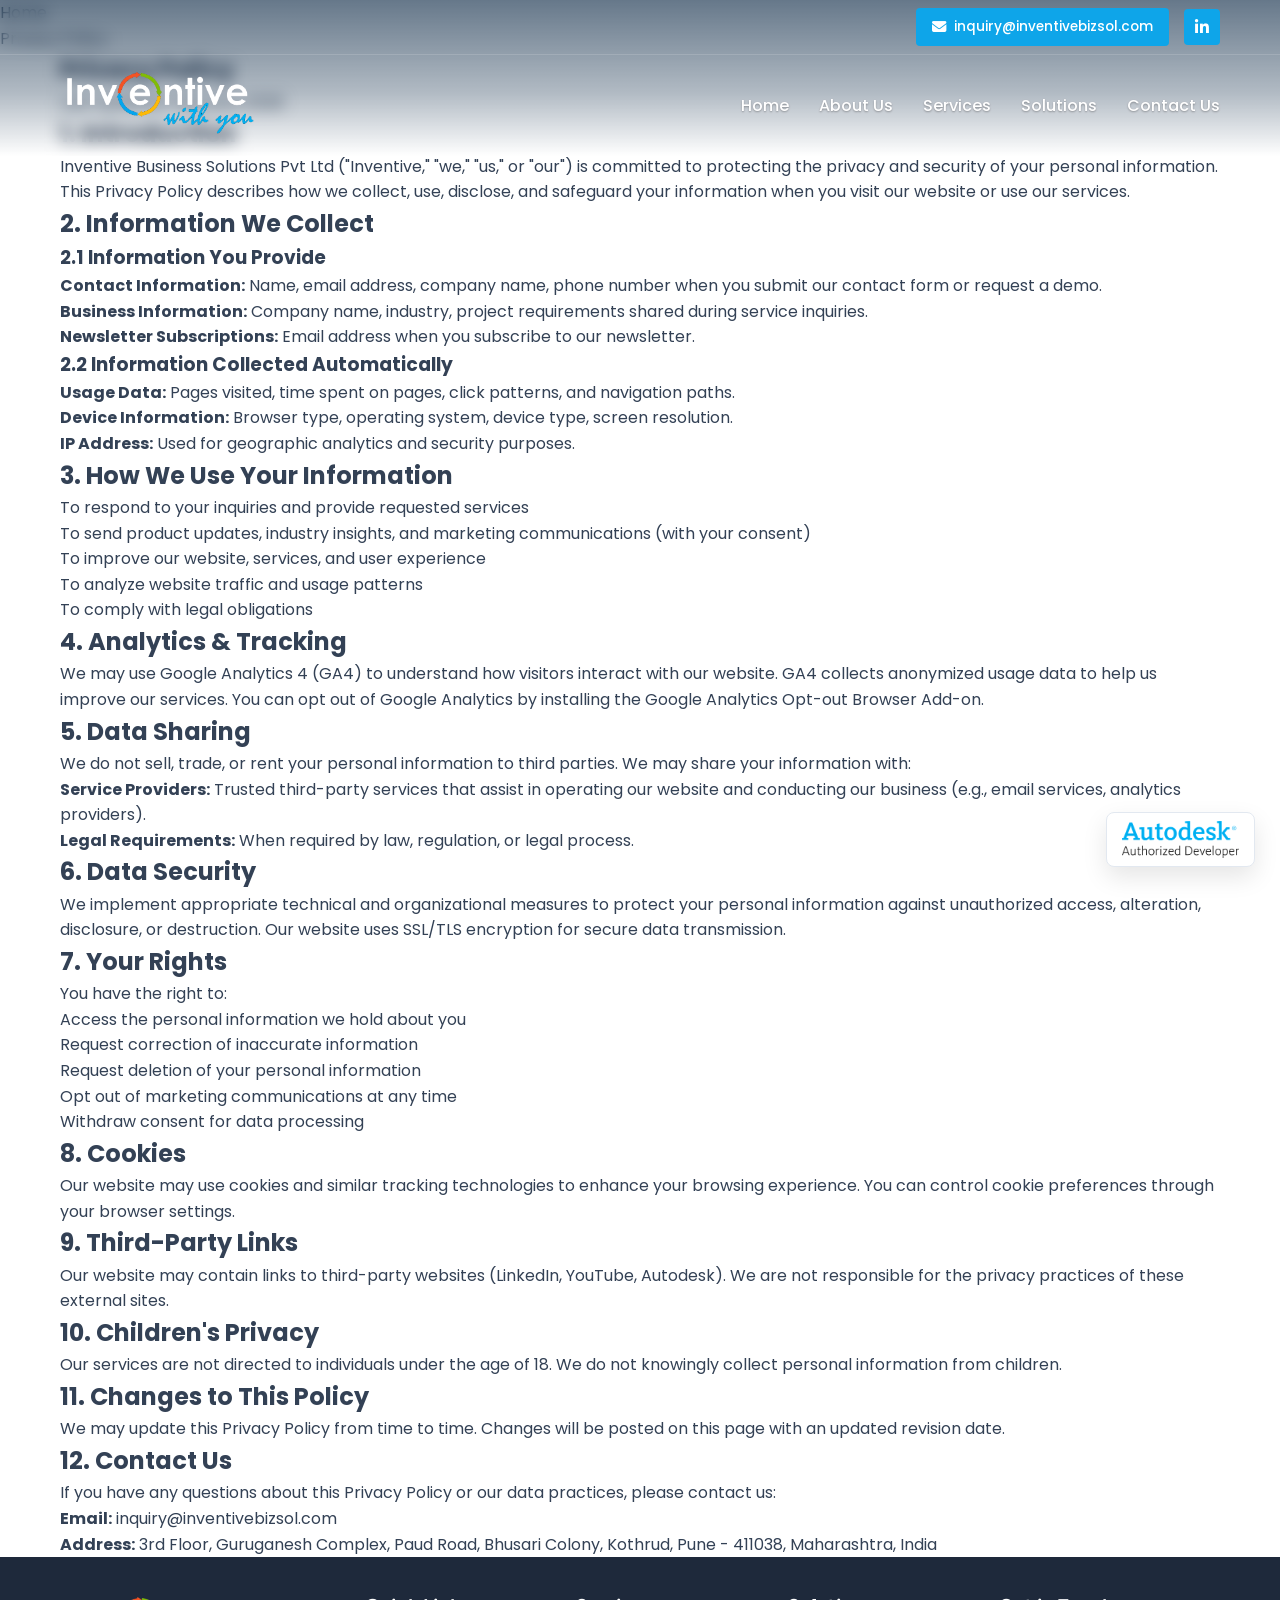
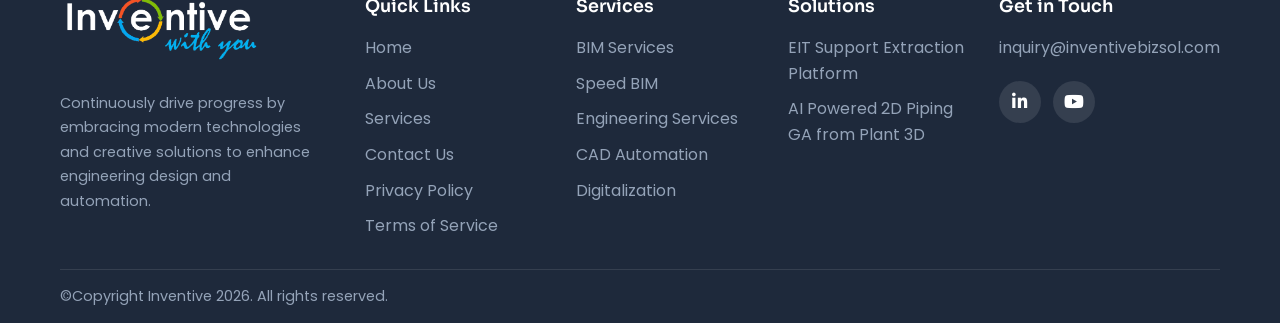
<file: privacy-policy.html>
<!DOCTYPE html>
<html lang="en">
<head>
    <meta charset="UTF-8">
    <meta name="viewport" content="width=device-width, initial-scale=1.0">
    <title>Privacy Policy | Inventive Business Solutions</title>
    <meta name="description" content="Privacy policy for Inventive Business Solutions. Learn how we collect, use, and protect your personal information.">
    <link rel="canonical" href="https://shraddha-inventive.github.io/inventive_website/privacy-policy.html">
    <link rel="icon" type="image/png" href="images/favicon.png">

    <!-- Open Graph -->
    <meta property="og:type" content="website">
    <meta property="og:title" content="Privacy Policy | Inventive Business Solutions">
    <meta property="og:description" content="Privacy policy for Inventive Business Solutions. Learn how we collect, use, and protect your personal information.">
    <meta property="og:image" content="https://shraddha-inventive.github.io/inventive_website/images/logo-01.png">
    <meta property="og:url" content="https://shraddha-inventive.github.io/inventive_website/privacy-policy.html">
    <meta property="og:site_name" content="Inventive Bizsol">

    <!-- Twitter Card -->
    <meta name="twitter:card" content="summary_large_image">
    <meta name="twitter:title" content="Privacy Policy | Inventive Business Solutions">
    <meta name="twitter:description" content="Privacy policy for Inventive Business Solutions. Learn how we collect, use, and protect your personal information.">
    <meta name="twitter:image" content="https://shraddha-inventive.github.io/inventive_website/images/logo-01.png">

    <!-- BreadcrumbList Schema -->
    <script type="application/ld+json">
    {
      "@context": "https://schema.org",
      "@type": "BreadcrumbList",
      "itemListElement": [
        {"@type": "ListItem", "position": 1, "name": "Home", "item": "https://shraddha-inventive.github.io/inventive_website/"},
        {"@type": "ListItem", "position": 2, "name": "Privacy Policy", "item": "https://shraddha-inventive.github.io/inventive_website/privacy-policy.html"}
      ]
    }
    </script>

    <link rel="preconnect" href="https://fonts.googleapis.com">
    <link rel="preconnect" href="https://fonts.gstatic.com" crossorigin>
    <link rel="preconnect" href="https://cdnjs.cloudflare.com">
    <link rel="stylesheet" href="css/style.css">
    <link rel="stylesheet" href="https://cdnjs.cloudflare.com/ajax/libs/font-awesome/6.4.0/css/all.min.css">
    <link href="https://fonts.googleapis.com/css2?family=Sora:wght@300;400;500;600;700&family=Poppins:wght@300;400;500;600;700&display=swap" rel="stylesheet">
</head>
<body>
    <!-- Header -->
    <header class="site-header">
        <div class="header-top-bar">
            <div class="header-top-container">
                <div class="header-top-left"></div>
                <div class="header-top-center">
                    <a href="mailto:inquiry@inventivebizsol.com" class="email-btn">
                        <i class="fas fa-envelope"></i>
                        <span>inquiry@inventivebizsol.com</span>
                    </a>
                </div>
                <div class="header-top-right">
                    <a href="https://www.linkedin.com/company/inventive-business-solutions-pvt-ltd/" target="_blank" rel="noopener noreferrer" class="social-icon" aria-label="LinkedIn">
                        <i class="fab fa-linkedin-in"></i>
                    </a>
                </div>
            </div>
        </div>
        <div class="header-main">
            <div class="header-main-container">
                <div class="logo-wrapper">
                    <a href="index.html" class="logo">
                        <img src="images/logo-01.png" alt="Inventive Bizsol" width="180" height="50">
                    </a>
                </div>
                <nav class="main-nav">
                    <ul class="nav-menu" id="nav-menu">
                        <li class="nav-item"><a href="index.html" class="nav-link">Home</a></li>
                        <li class="nav-item"><a href="about.html" class="nav-link">About Us</a></li>
                        <li class="nav-item"><a href="services.html" class="nav-link">Services</a></li>
                        <li class="nav-item"><a href="our-solutions.html" class="nav-link">Solutions</a></li>
                        <li class="nav-item"><a href="contact.html" class="nav-link">Contact Us</a></li>
                    </ul>
                    <div class="mobile-toggle" id="hamburger">
                        <span class="toggle-line"></span>
                        <span class="toggle-line"></span>
                        <span class="toggle-line"></span>
                    </div>
                </nav>
            </div>
        </div>
        <div class="mobile-menu-wrap" id="mobileMenu">
            <ul class="mobile-nav-menu">
                <li><a href="index.html" class="mobile-menu-item">Home</a></li>
                <li><a href="about.html" class="mobile-menu-item">About Us</a></li>
                <li><a href="services.html" class="mobile-menu-item">Services</a></li>
                <li><a href="our-solutions.html" class="mobile-menu-item">Solutions</a></li>
                <li><a href="contact.html" class="mobile-menu-item">Contact Us</a></li>
            </ul>
        </div>
    </header>

    <!-- Breadcrumb -->
    <nav class="breadcrumb" aria-label="Breadcrumb">
        <ol class="breadcrumb-list">
            <li><a href="index.html">Home</a></li>
            <li aria-current="page">Privacy Policy</li>
        </ol>
    </nav>

    <!-- Privacy Policy Content -->
    <section class="legal-content-section">
        <div class="container">
            <h1>Privacy Policy</h1>
            <p class="legal-updated">Last updated: February 2026</p>

            <h2>1. Introduction</h2>
            <p>Inventive Business Solutions Pvt Ltd ("Inventive," "we," "us," or "our") is committed to protecting the privacy and security of your personal information. This Privacy Policy describes how we collect, use, disclose, and safeguard your information when you visit our website or use our services.</p>

            <h2>2. Information We Collect</h2>
            <h3>2.1 Information You Provide</h3>
            <ul>
                <li><strong>Contact Information:</strong> Name, email address, company name, phone number when you submit our contact form or request a demo.</li>
                <li><strong>Business Information:</strong> Company name, industry, project requirements shared during service inquiries.</li>
                <li><strong>Newsletter Subscriptions:</strong> Email address when you subscribe to our newsletter.</li>
            </ul>

            <h3>2.2 Information Collected Automatically</h3>
            <ul>
                <li><strong>Usage Data:</strong> Pages visited, time spent on pages, click patterns, and navigation paths.</li>
                <li><strong>Device Information:</strong> Browser type, operating system, device type, screen resolution.</li>
                <li><strong>IP Address:</strong> Used for geographic analytics and security purposes.</li>
            </ul>

            <h2>3. How We Use Your Information</h2>
            <ul>
                <li>To respond to your inquiries and provide requested services</li>
                <li>To send product updates, industry insights, and marketing communications (with your consent)</li>
                <li>To improve our website, services, and user experience</li>
                <li>To analyze website traffic and usage patterns</li>
                <li>To comply with legal obligations</li>
            </ul>

            <h2>4. Analytics & Tracking</h2>
            <p>We may use Google Analytics 4 (GA4) to understand how visitors interact with our website. GA4 collects anonymized usage data to help us improve our services. You can opt out of Google Analytics by installing the <a href="https://tools.google.com/dlpage/gaoptout" target="_blank" rel="noopener noreferrer">Google Analytics Opt-out Browser Add-on</a>.</p>

            <h2>5. Data Sharing</h2>
            <p>We do not sell, trade, or rent your personal information to third parties. We may share your information with:</p>
            <ul>
                <li><strong>Service Providers:</strong> Trusted third-party services that assist in operating our website and conducting our business (e.g., email services, analytics providers).</li>
                <li><strong>Legal Requirements:</strong> When required by law, regulation, or legal process.</li>
            </ul>

            <h2>6. Data Security</h2>
            <p>We implement appropriate technical and organizational measures to protect your personal information against unauthorized access, alteration, disclosure, or destruction. Our website uses SSL/TLS encryption for secure data transmission.</p>

            <h2>7. Your Rights</h2>
            <p>You have the right to:</p>
            <ul>
                <li>Access the personal information we hold about you</li>
                <li>Request correction of inaccurate information</li>
                <li>Request deletion of your personal information</li>
                <li>Opt out of marketing communications at any time</li>
                <li>Withdraw consent for data processing</li>
            </ul>

            <h2>8. Cookies</h2>
            <p>Our website may use cookies and similar tracking technologies to enhance your browsing experience. You can control cookie preferences through your browser settings.</p>

            <h2>9. Third-Party Links</h2>
            <p>Our website may contain links to third-party websites (LinkedIn, YouTube, Autodesk). We are not responsible for the privacy practices of these external sites.</p>

            <h2>10. Children's Privacy</h2>
            <p>Our services are not directed to individuals under the age of 18. We do not knowingly collect personal information from children.</p>

            <h2>11. Changes to This Policy</h2>
            <p>We may update this Privacy Policy from time to time. Changes will be posted on this page with an updated revision date.</p>

            <h2>12. Contact Us</h2>
            <p>If you have any questions about this Privacy Policy or our data practices, please contact us:</p>
            <ul>
                <li><strong>Email:</strong> <a href="mailto:inquiry@inventivebizsol.com">inquiry@inventivebizsol.com</a></li>
                <li><strong>Address:</strong> 3rd Floor, Guruganesh Complex, Paud Road, Bhusari Colony, Kothrud, Pune - 411038, Maharashtra, India</li>
            </ul>
        </div>
    </section>

    <!-- Footer -->
    <footer class="footer">
        <div class="container">
            <div class="footer-grid">
                <div class="footer-col footer-about">
                    <img src="images/logo-01.png" alt="Inventive Bizsol" class="footer-logo" loading="lazy">
                    <p class="footer-tagline">Continuously drive progress by embracing modern technologies and creative solutions to enhance engineering design and automation.</p>
                </div>
                <div class="footer-col">
                    <h4 class="footer-heading">Quick Links</h4>
                    <ul class="footer-links">
                        <li><a href="index.html">Home</a></li>
                        <li><a href="about.html">About Us</a></li>
                        <li><a href="services.html">Services</a></li>
                        <li><a href="contact.html">Contact Us</a></li>
                        <li><a href="privacy-policy.html">Privacy Policy</a></li>
                        <li><a href="terms-of-service.html">Terms of Service</a></li>
                    </ul>
                </div>
                <div class="footer-col">
                    <h4 class="footer-heading">Services</h4>
                    <ul class="footer-links">
                        <li><a href="services.html#bim-services">BIM Services</a></li>
                        <li><a href="services.html#speed-bim">Speed BIM</a></li>
                        <li><a href="services.html#engineering-services">Engineering Services</a></li>
                        <li><a href="services.html#cad-automation">CAD Automation</a></li>
                        <li><a href="services.html#digitalization">Digitalization</a></li>
                    </ul>
                </div>
                <div class="footer-col">
                    <h4 class="footer-heading">Solutions</h4>
                    <ul class="footer-links">
                        <li><a href="our-solutions.html">EIT Support Extraction Platform</a></li>
                        <li><a href="our-solutions.html">AI Powered 2D Piping GA from Plant 3D</a></li>
                    </ul>
                </div>
                <div class="footer-col">
                    <h4 class="footer-heading">Get in Touch</h4>
                    <a href="contact.html" class="footer-email">inquiry@inventivebizsol.com</a>
                    <div class="footer-social">
                        <a href="https://www.linkedin.com/company/inventive-business-solutions-pvt-ltd" target="_blank" rel="noopener noreferrer" aria-label="LinkedIn"><i class="fab fa-linkedin-in"></i></a>
                        <a href="https://www.youtube.com/@Inventivebizsol" target="_blank" rel="noopener noreferrer" aria-label="YouTube"><i class="fab fa-youtube"></i></a>
                    </div>
                </div>
            </div>
            <div class="footer-bottom">
                <p>&copy;Copyright Inventive 2026. All rights reserved.</p>
            </div>
        </div>
    </footer>

    <div class="fixed-autodesk-badge">
        <img src="images/autodesk-authorized-developer.png" alt="Autodesk Authorized Developer" loading="lazy">
    </div>

    <button class="scroll-to-top" id="scrollToTop">
        <i class="fas fa-chevron-up"></i>
    </button>

    <script src="js/script.js" defer></script>
</body>
</html>
</file>
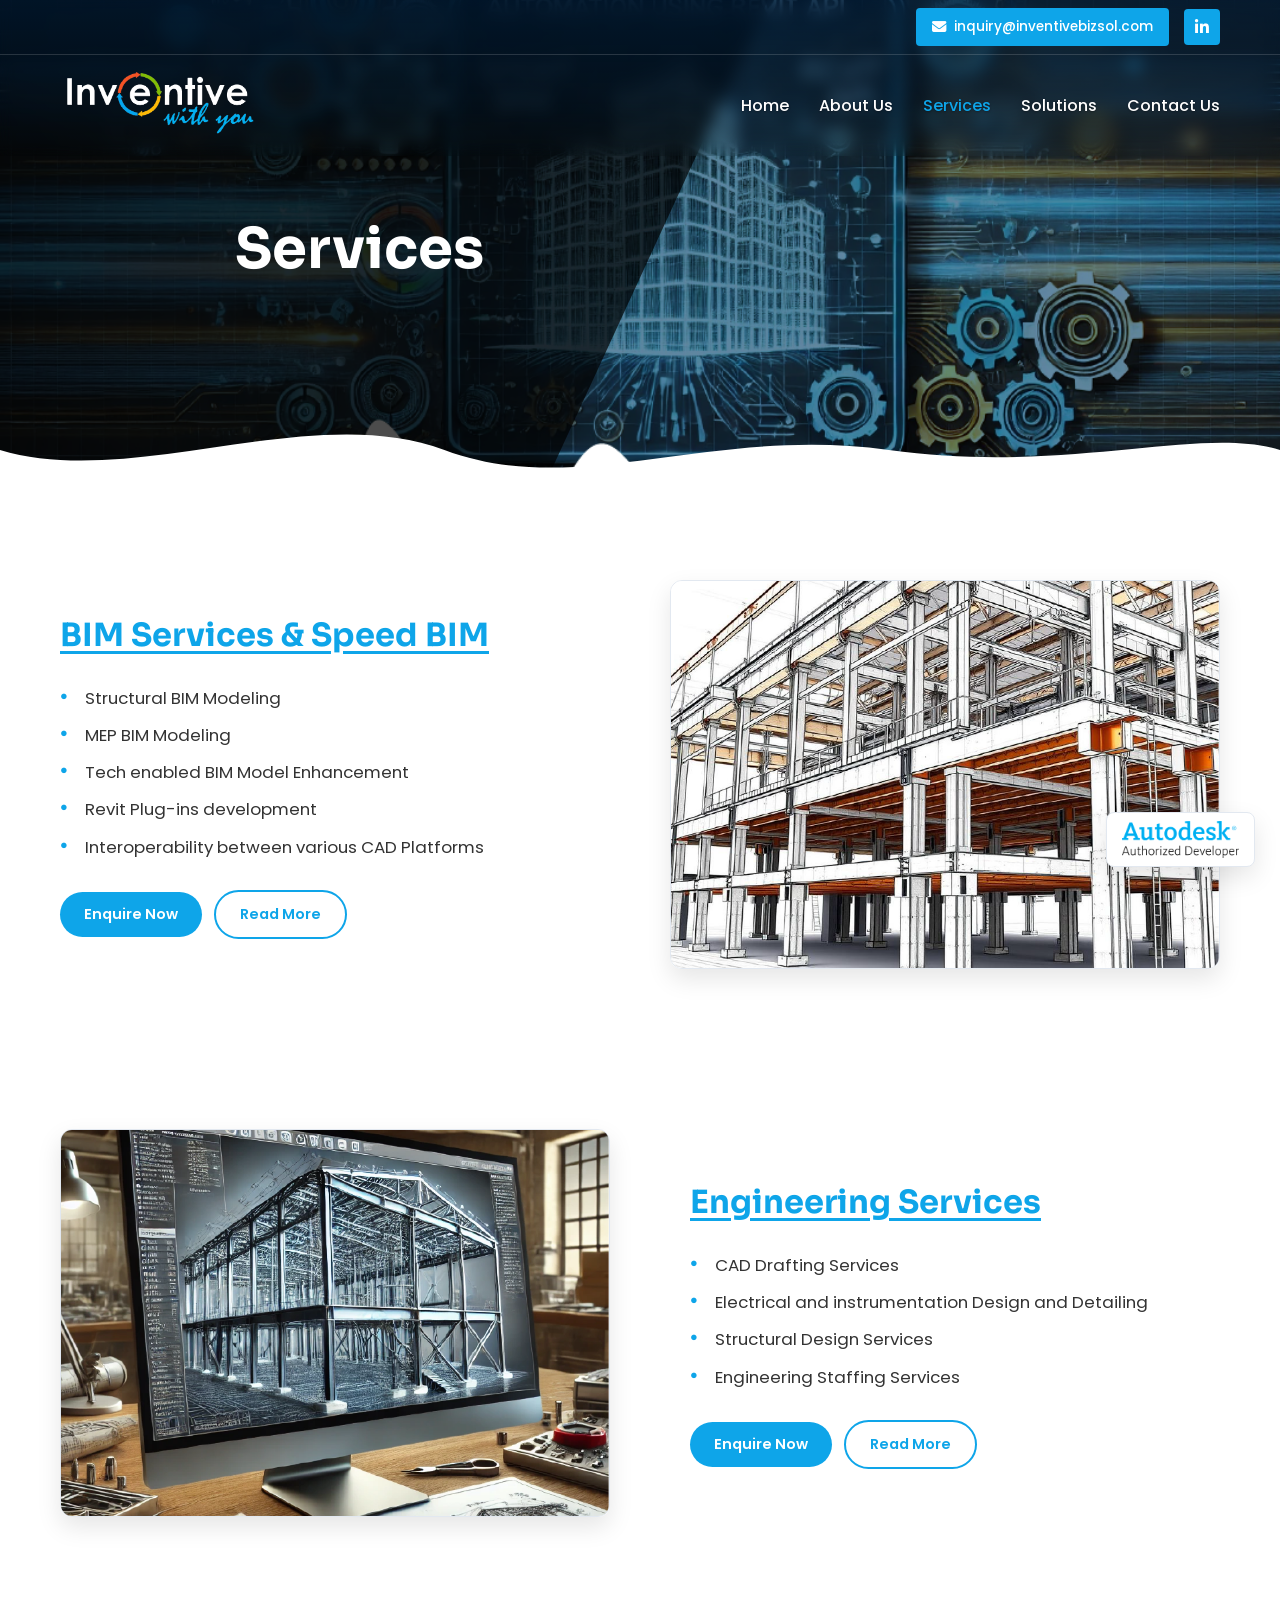
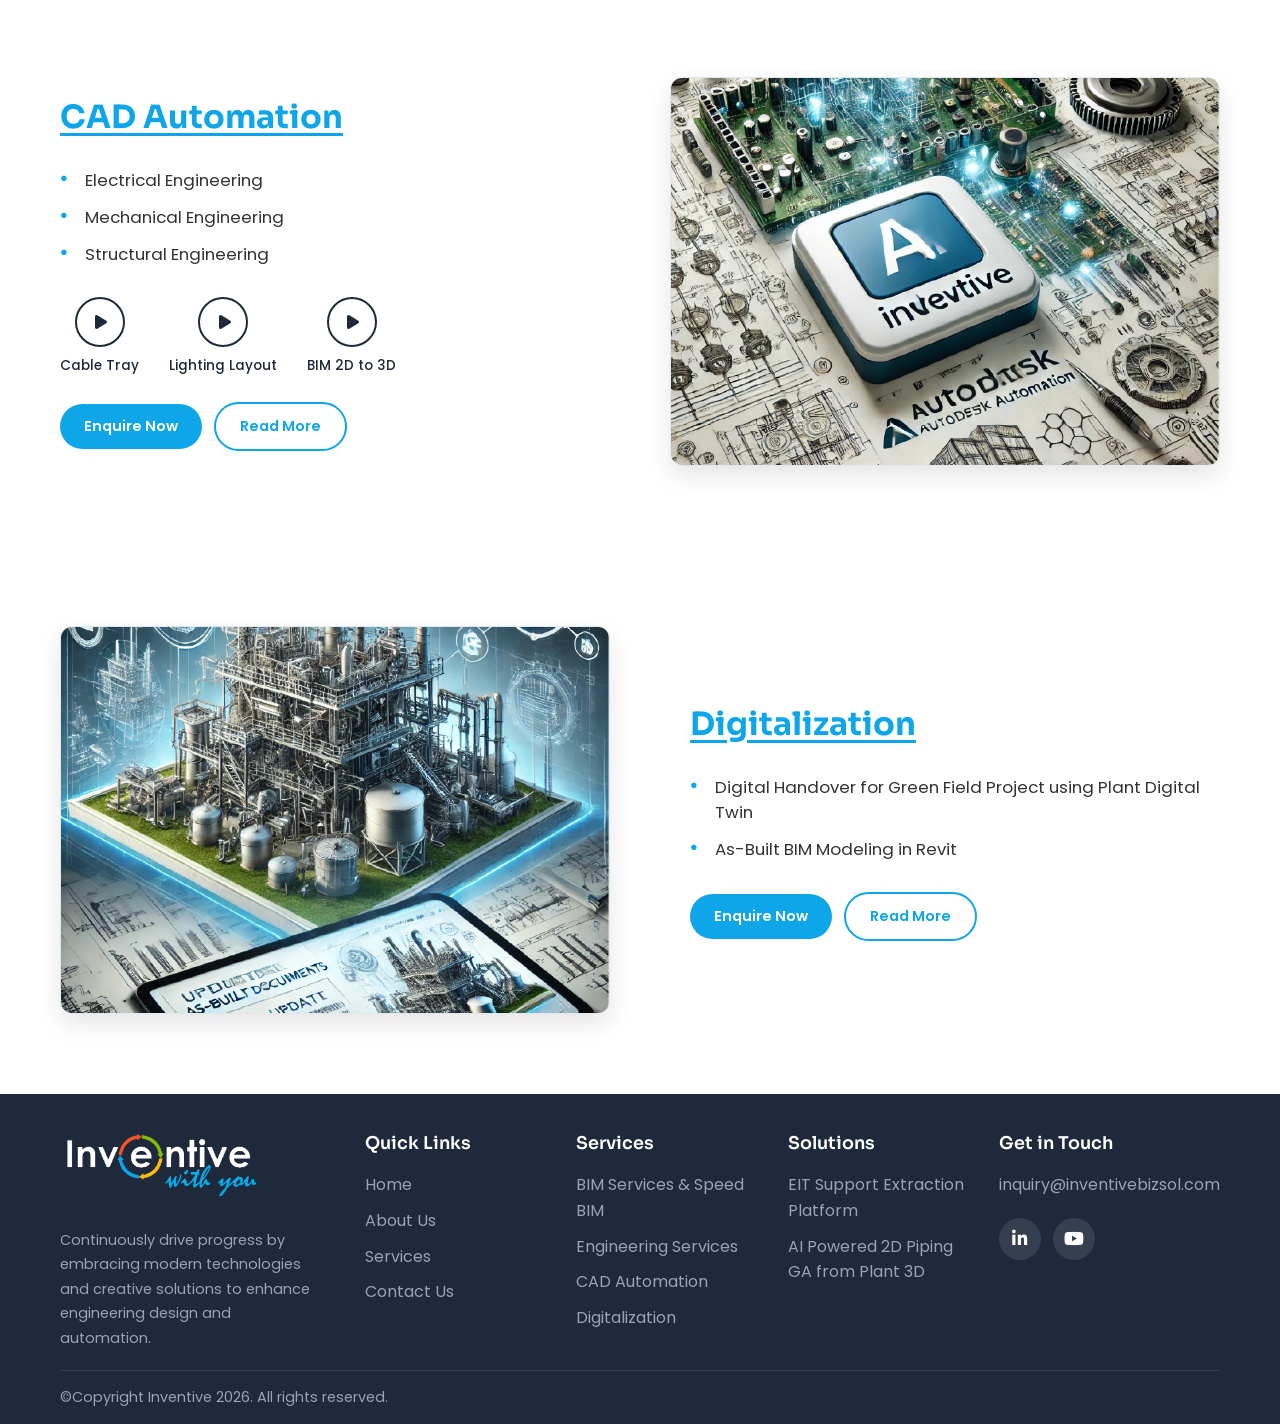
<file: services.html>
<!DOCTYPE html>
<html lang="en">
<head>
    <meta charset="UTF-8">
    <meta name="viewport" content="width=device-width, initial-scale=1.0">
    <title>Services – Inventive Bizsol</title>
    <link rel="icon" type="image/png" href="images/favicon.png">
    <link rel="stylesheet" href="css/style.css">
    <link rel="stylesheet" href="https://cdnjs.cloudflare.com/ajax/libs/font-awesome/6.4.0/css/all.min.css">
    <link href="https://fonts.googleapis.com/css2?family=Sora:wght@300;400;500;600;700&family=Poppins:wght@300;400;500;600;700&display=swap" rel="stylesheet">
</head>
<body>
    <!-- Header -->
    <header class="site-header">
        <!-- Top Bar -->
        <div class="header-top-bar">
            <div class="header-top-container">
                <div class="header-top-left"></div>
                <div class="header-top-center">
                    <a href="mailto:inquiry@inventivebizsol.com" class="email-btn">
                        <i class="fas fa-envelope"></i>
                        <span>inquiry@inventivebizsol.com</span>
                    </a>
                </div>
                <div class="header-top-right">
                    <a href="https://www.linkedin.com/company/inventive-business-solutions-pvt-ltd/" target="_blank" class="social-icon" aria-label="LinkedIn">
                        <i class="fab fa-linkedin-in"></i>
                    </a>
                </div>
            </div>
        </div>

        <!-- Main Navigation -->
        <div class="header-main">
            <div class="header-main-container">
                <div class="logo-wrapper">
                    <a href="index.html" class="logo">
                        <img src="images/logo-01.png" alt="Inventive Bizsol">
                    </a>
                </div>
                <nav class="main-nav">
                    <ul class="nav-menu" id="nav-menu">
                        <li class="nav-item"><a href="index.html" class="nav-link">Home</a></li>
                        <li class="nav-item"><a href="about.html" class="nav-link">About Us</a></li>
                        <li class="nav-item"><a href="services.html" class="nav-link active">Services</a></li>
                        <li class="nav-item"><a href="our-solutions.html" class="nav-link">Solutions</a></li>
                        <li class="nav-item"><a href="contact.html" class="nav-link">Contact Us</a></li>
                    </ul>
                    <!-- Mobile Menu Toggle -->
                    <div class="mobile-toggle" id="hamburger">
                        <span class="toggle-line"></span>
                        <span class="toggle-line"></span>
                        <span class="toggle-line"></span>
                    </div>
                </nav>
            </div>
        </div>

        <!-- Mobile Menu -->
        <div class="mobile-menu-wrap" id="mobileMenu">
            <ul class="mobile-nav-menu">
                <li><a href="index.html" class="mobile-menu-item">Home</a></li>
                <li><a href="about.html" class="mobile-menu-item">About Us</a></li>
                <li><a href="services.html" class="mobile-menu-item active">Services</a></li>
                <li><a href="our-solutions.html" class="mobile-menu-item">Solutions</a></li>
                <li><a href="contact.html" class="mobile-menu-item">Contact Us</a></li>
            </ul>
        </div>
    </header>

    <!-- Services Hero Section -->
    <section class="services-hero">
        <div class="page-hero-slide active" style="background-image: url('images/SPEED-BIM-MOBILE-VIEW-1.png')"></div>
        <div class="page-hero-slide" style="background-image: url('images/Engineering-Services.png')"></div>
        <div class="page-hero-slide" style="background-image: url('images/CAD-Automation.png')"></div>
        <div class="page-hero-slide" style="background-image: url('images/Digitalization.png')"></div>
        <div class="services-hero-overlay">
            <h1>Services</h1>
        </div>
        <div class="services-wave">
            <svg viewBox="0 0 1440 200" preserveAspectRatio="none">
                <path fill="#ffffff" d="M0,100 C150,180 350,0 500,100 C650,200 800,50 1000,100 C1200,150 1350,50 1440,100 L1440,200 L0,200 Z"></path>
            </svg>
        </div>
    </section>

    <!-- BIM Services & Speed BIM Combined Section -->
    <span id="speed-bim"></span>
    <section class="service-detail" id="bim-services">
        <div class="container">
            <div class="service-detail-grid">
                <div class="service-detail-content">
                    <h2 class="service-detail-title">BIM Services & Speed BIM</h2>
                    <ul class="service-detail-list">
                        <li>Structural BIM Modeling</li>
                        <li>MEP BIM Modeling</li>
                        <li>Tech enabled BIM Model Enhancement</li>
                        <li>Revit Plug-ins development</li>
                        <li>Interoperability between various CAD Platforms</li>
                    </ul>
                    <div class="service-detail-buttons">
                        <a href="contact.html" class="btn-enquire">Enquire Now</a>
                        <a href="#" class="btn-read-more" data-modal="modal-bim">Read More</a>
                    </div>
                </div>
                <div class="service-detail-image">
                    <img src="images/BIM-Services.png" alt="BIM Services & Speed BIM">
                </div>
            </div>
        </div>
    </section>

    <!-- Engineering Services Section -->
    <section class="service-detail service-detail-reverse" id="engineering-services">
        <div class="container">
            <div class="service-detail-grid">
                <div class="service-detail-content">
                    <h2 class="service-detail-title">Engineering Services</h2>
                    <ul class="service-detail-list">
                        <li>CAD Drafting Services</li>
                        <li>Electrical and instrumentation Design and Detailing</li>
                        <li>Structural Design Services</li>
                        <li>Engineering Staffing Services</li>
                    </ul>
                    <div class="service-detail-buttons">
                        <a href="contact.html" class="btn-enquire">Enquire Now</a>
                        <a href="#" class="btn-read-more" data-modal="modal-engineering">Read More</a>
                    </div>
                </div>
                <div class="service-detail-image">
                    <img src="images/Engineering-Services.png" alt="Engineering Services">
                </div>
            </div>
        </div>
    </section>

    <!-- CAD Automation Section -->
    <section class="service-detail" id="cad-automation">
        <div class="container">
            <div class="service-detail-grid">
                <div class="service-detail-content">
                    <h2 class="service-detail-title">CAD Automation</h2>
                    <ul class="service-detail-list">
                        <li>Electrical Engineering</li>
                        <li>Mechanical Engineering</li>
                        <li>Structural Engineering</li>
                    </ul>
                    <div class="video-buttons">
                        <div class="video-btn-item" data-video="https://player.vimeo.com/video/1013153330?badge=0&autopause=0&player_id=0&app_id=58479">
                            <div class="video-btn-icon">
                                <i class="fas fa-play"></i>
                            </div>
                            <span>Cable Tray</span>
                        </div>
                        <div class="video-btn-item" data-video="https://player.vimeo.com/video/1013154120?badge=0&autopause=0&player_id=0&app_id=58479">
                            <div class="video-btn-icon">
                                <i class="fas fa-play"></i>
                            </div>
                            <span>Lighting Layout</span>
                        </div>
                        <div class="video-btn-item" data-video="https://player.vimeo.com/video/1013154545?badge=0&autopause=0&player_id=0&app_id=58479">
                            <div class="video-btn-icon">
                                <i class="fas fa-play"></i>
                            </div>
                            <span>BIM 2D to 3D</span>
                        </div>
                    </div>
                    <div class="service-detail-buttons">
                        <a href="contact.html" class="btn-enquire">Enquire Now</a>
                        <a href="#" class="btn-read-more" data-modal="modal-cad">Read More</a>
                    </div>
                </div>
                <div class="service-detail-image">
                    <img src="images/CAD-Automation.png" alt="CAD Automation">
                </div>
            </div>
        </div>
    </section>

    <!-- Digitalization Section -->
    <section class="service-detail service-detail-reverse" id="digitalization">
        <div class="container">
            <div class="service-detail-grid">
                <div class="service-detail-content">
                    <h2 class="service-detail-title">Digitalization</h2>
                    <ul class="service-detail-list">
                        <li>Digital Handover for Green Field Project using Plant Digital Twin</li>
                        <li>As-Built BIM Modeling in Revit</li>
                    </ul>
                    <div class="service-detail-buttons">
                        <a href="contact.html" class="btn-enquire">Enquire Now</a>
                        <a href="#" class="btn-read-more" data-modal="modal-digital">Read More</a>
                    </div>
                </div>
                <div class="service-detail-image">
                    <img src="images/Digitalization.png" alt="Digitalization">
                </div>
            </div>
        </div>
    </section>

    <!-- ===== Service Modals ===== -->

    <!-- BIM Services & Speed BIM Combined Modal -->
    <div class="service-modal-overlay" id="modal-bim">
        <div class="service-modal service-modal-enhanced">
            <button class="service-modal-close">&times;</button>
            <div class="service-modal-header-bar">
                <div class="service-modal-header-icon"><i class="fas fa-building"></i></div>
                <h2 class="service-modal-title">BIM Services & Speed BIM</h2>
            </div>
            <div class="service-modal-content">
                <!-- BIM Services Section -->
                <h3 class="service-modal-section-label"><i class="fas fa-cube"></i> BIM Services</h3>
                <div class="service-modal-two-col">
                    <div class="service-modal-col">
                        <div class="service-modal-block">
                            <div class="service-modal-block-header">
                                <i class="fas fa-layer-group"></i>
                                <h3>Structural BIM Modeling</h3>
                            </div>
                            <ul class="service-modal-list">
                                <li><strong>Comprehensive Structural BIM:</strong> Initial design to project completion, offering detailed structural analysis and 3D modeling.</li>
                                <li><strong>Tech Enabled:</strong> Utilize Revit, Navisworks, and in-house developed tools for accurate BIM models.</li>
                                <li><strong>LOD 100 to LOD 500:</strong> Expertise across various Levels of Development, ensuring precise outputs.</li>
                                <li><strong>Construction Documentation:</strong> Shop drawings, fabrication drawings, and part drawings.</li>
                            </ul>
                        </div>
                    </div>
                    <div class="service-modal-col">
                        <div class="service-modal-block">
                            <div class="service-modal-block-header">
                                <i class="fas fa-project-diagram"></i>
                                <h3>MEP BIM Modeling</h3>
                            </div>
                            <ul class="service-modal-list">
                                <li><strong>Mechanical/HVAC:</strong> Detailed 3D models for HVAC systems with precise coordination and clash detection.</li>
                                <li><strong>Electrical:</strong> Accurate electrical system models with trade coordination.</li>
                                <li><strong>Plumbing:</strong> Industry-compliant 3D plumbing models for efficient installation.</li>
                                <li><strong>Fire Protection:</strong> Detailed fire protection models with code compliance.</li>
                                <li><strong>MEP Coordination:</strong> Interdisciplinary clash resolution for reduced delays.</li>
                                <li><strong>Shop Drawings:</strong> Code-compliant floor plans, sections, and detailed layouts.</li>
                            </ul>
                        </div>
                    </div>
                </div>

                <!-- Divider -->
                <div class="service-modal-divider"></div>

                <!-- Speed BIM Section -->
                <h3 class="service-modal-section-label"><i class="fas fa-bolt"></i> Speed BIM</h3>
                <div class="service-modal-three-col">
                    <div class="service-modal-col">
                        <div class="service-modal-block">
                            <div class="service-modal-block-header">
                                <i class="fas fa-rocket"></i>
                                <h3>BIM Model Enhancement</h3>
                            </div>
                            <p class="service-modal-block-desc">Accelerate BIM model enhancement (LOD 100 to LOD 400) with advanced in-house tools.</p>
                            <ul class="service-modal-list">
                                <li>Attribute / Parameter Management</li>
                                <li>Element Renumbering</li>
                                <li>Bulk Dimensioning</li>
                                <li>One-Click Insulation Layer Creation</li>
                                <li>Automatic Attribute Migration</li>
                                <li>Faster Model Alignment</li>
                            </ul>
                        </div>
                    </div>
                    <div class="service-modal-col">
                        <div class="service-modal-block">
                            <div class="service-modal-block-header">
                                <i class="fas fa-plug"></i>
                                <h3>Revit Plug-ins</h3>
                            </div>
                            <p class="service-modal-block-desc">Custom plug-ins to automate repetitive BIM tasks.</p>
                            <ul class="service-modal-list">
                                <li>Sheet Creation & Management</li>
                                <li>View Template Application</li>
                                <li>Model Cleanup & Optimization</li>
                                <li>Clash Detection & Coordination</li>
                                <li>Family Placement & Arraying</li>
                                <li>Scheduling & Quantity Takeoffs</li>
                                <li>Batch Exporting & Printing</li>
                            </ul>
                        </div>
                    </div>
                    <div class="service-modal-col">
                        <div class="service-modal-block">
                            <div class="service-modal-block-header">
                                <i class="fas fa-exchange-alt"></i>
                                <h3>CAD Interoperability</h3>
                            </div>
                            <p class="service-modal-block-desc">Seamless conversion between CAD platforms.</p>
                            <ul class="service-modal-list">
                                <li>AutoCAD to Tekla for Fabrication</li>
                                <li>Revit to Tekla for Structural Detailing</li>
                                <li>SolidWorks to Tekla for Steelwork</li>
                                <li>Civil 3D to Tekla for Analysis & Fabrication</li>
                            </ul>
                        </div>
                    </div>
                </div>

                <div class="service-modal-tools-bar">
                    <span class="tool-tag"><i class="fas fa-cube"></i> Revit</span>
                    <span class="tool-tag"><i class="fas fa-eye"></i> Navisworks</span>
                    <span class="tool-tag"><i class="fas fa-tools"></i> In-house Tools</span>
                    <span class="tool-tag"><i class="fas fa-drafting-compass"></i> AutoCAD</span>
                    <span class="tool-tag"><i class="fas fa-industry"></i> Tekla</span>
                    <span class="tool-tag"><i class="fas fa-cog"></i> SolidWorks</span>
                    <span class="tool-tag"><i class="fas fa-road"></i> Civil 3D</span>
                </div>
            </div>
        </div>
    </div>

    <!-- Engineering Services Modal -->
    <div class="service-modal-overlay" id="modal-engineering">
        <div class="service-modal service-modal-enhanced">
            <button class="service-modal-close">&times;</button>
            <div class="service-modal-header-bar">
                <div class="service-modal-header-icon"><i class="fas fa-hard-hat"></i></div>
                <h2 class="service-modal-title">Engineering Services</h2>
            </div>
            <div class="service-modal-content">
                <div class="service-modal-two-col">
                    <div class="service-modal-col">
                        <div class="service-modal-block">
                            <div class="service-modal-block-header">
                                <i class="fas fa-pencil-ruler"></i>
                                <h3>CAD Drafting Services</h3>
                            </div>
                            <p class="service-modal-block-desc">Improve project engineering design speed with our experienced CAD team.</p>
                            <ul class="service-modal-list">
                                <li>2D & 3D CAD Drawings for diverse applications</li>
                                <li>3D Modeling from Existing Drawings</li>
                                <li>As-Built & Markup Drawings</li>
                                <li>PDF to CAD and 2D to 3D Conversion</li>
                                <li>Fabrication Drawings from Plant 3D, SolidWorks, TEKLA</li>
                                <li>Assembly Drawings with BOM</li>
                            </ul>
                        </div>
                        <div class="service-modal-block">
                            <div class="service-modal-block-header">
                                <i class="fas fa-users-cog"></i>
                                <h3>Engineering Staffing</h3>
                            </div>
                            <ul class="service-modal-list">
                                <li>Specialized Talent Acquisition across disciplines</li>
                                <li>Flexible Staffing: Contract-to-hire or permanent</li>
                                <li>Industry Expertise for candidate-role alignment</li>
                            </ul>
                        </div>
                    </div>
                    <div class="service-modal-col">
                        <div class="service-modal-block">
                            <div class="service-modal-block-header">
                                <i class="fas fa-bolt"></i>
                                <h3>Electrical & Instrumentation</h3>
                            </div>
                            <p class="service-modal-block-desc">Innovative designs compliant with industry standards.</p>
                            <ul class="service-modal-list">
                                <li>3D/2D Cable Tray Layouts with MTOs</li>
                                <li>Instrument Location & Junction Box Layouts</li>
                                <li>Power & Control Cable Sizing</li>
                                <li>Indoor/Outdoor Lighting Layouts (Dialux)</li>
                                <li>Earthing & Lightning Protection</li>
                                <li>Instrument Hook-up & Loop Diagrams</li>
                                <li>GA & Schematic Drawings (MCC, PLC, DCS)</li>
                            </ul>
                        </div>
                        <div class="service-modal-block">
                            <div class="service-modal-block-header">
                                <i class="fas fa-th-large"></i>
                                <h3>Structural Design</h3>
                            </div>
                            <ul class="service-modal-list">
                                <li>Expert Design & Modeling in Tekla</li>
                                <li>Accurate, Data-Rich 3D Models</li>
                                <li>Comprehensive Fabrication Drawings</li>
                                <li>20-30% faster Platform & Ladder delivery</li>
                                <li>5% yearly productivity gain</li>
                            </ul>
                        </div>
                    </div>
                </div>
                <div class="service-modal-tools-bar">
                    <span class="tool-tag"><i class="fas fa-drafting-compass"></i> AutoCAD</span>
                    <span class="tool-tag"><i class="fas fa-industry"></i> Plant 3D</span>
                    <span class="tool-tag"><i class="fas fa-cube"></i> Revit</span>
                    <span class="tool-tag"><i class="fas fa-industry"></i> Tekla</span>
                    <span class="tool-tag"><i class="fas fa-cog"></i> SolidWorks</span>
                    <span class="tool-tag"><i class="fas fa-sun"></i> Dialux</span>
                </div>
            </div>
        </div>
    </div>

    <!-- CAD Automation Modal -->
    <div class="service-modal-overlay" id="modal-cad">
        <div class="service-modal service-modal-enhanced">
            <button class="service-modal-close">&times;</button>
            <div class="service-modal-header-bar">
                <div class="service-modal-header-icon"><i class="fas fa-robot"></i></div>
                <h2 class="service-modal-title">CAD Automation</h2>
            </div>
            <div class="service-modal-content">
                <p class="service-modal-intro">Modularize your design process with innovative CAD automation solutions that streamline complex workflows, reduce errors, and accelerate project timelines.</p>
                <div class="service-modal-three-col">
                    <div class="service-modal-col">
                        <div class="service-modal-block">
                            <div class="service-modal-block-header">
                                <i class="fas fa-bolt"></i>
                                <h3>Electrical Engineering</h3>
                            </div>
                            <ul class="service-modal-list">
                                <li><strong>Single Line Diagram:</strong> Automate SLD creation in AutoCAD</li>
                                <li><strong>Cable Tray Layout:</strong> 2D/3D cable tray design in Plant 3D, Revit, AutoCAD</li>
                                <li><strong>Lighting Layout:</strong> 2D/3D lighting layout automation</li>
                            </ul>
                        </div>
                    </div>
                    <div class="service-modal-col">
                        <div class="service-modal-block">
                            <div class="service-modal-block-header">
                                <i class="fas fa-cog"></i>
                                <h3>Mechanical Engineering</h3>
                            </div>
                            <ul class="service-modal-list">
                                <li><strong>Site/Shop Tank:</strong> Automated tank GA and fabrication drawings</li>
                                <li><strong>Heat Exchanger:</strong> Automated heat exchanger GA and fabrication drawings</li>
                            </ul>
                        </div>
                    </div>
                    <div class="service-modal-col">
                        <div class="service-modal-block">
                            <div class="service-modal-block-header">
                                <i class="fas fa-th-large"></i>
                                <h3>Structural Engineering</h3>
                            </div>
                            <ul class="service-modal-list">
                                <li><strong>Platform & Ladder:</strong> Automated GA and fabrication drawings in AutoCAD and Tekla</li>
                            </ul>
                        </div>
                    </div>
                </div>
                <div class="service-modal-tools-bar">
                    <span class="tool-tag"><i class="fas fa-drafting-compass"></i> AutoCAD</span>
                    <span class="tool-tag"><i class="fas fa-industry"></i> Plant 3D</span>
                    <span class="tool-tag"><i class="fas fa-cube"></i> Revit</span>
                    <span class="tool-tag"><i class="fas fa-industry"></i> Tekla</span>
                </div>
            </div>
        </div>
    </div>

    <!-- Digitalization Modal -->
    <div class="service-modal-overlay" id="modal-digital">
        <div class="service-modal service-modal-enhanced">
            <button class="service-modal-close">&times;</button>
            <div class="service-modal-header-bar">
                <div class="service-modal-header-icon"><i class="fas fa-digital-tachograph"></i></div>
                <h2 class="service-modal-title">Digitalization</h2>
            </div>
            <div class="service-modal-content">
                <div class="service-modal-two-col">
                    <div class="service-modal-col">
                        <div class="service-modal-block">
                            <div class="service-modal-block-header">
                                <i class="fas fa-vr-cardboard"></i>
                                <h3>Plant Digital Twin</h3>
                            </div>
                            <div class="service-modal-problem-solution">
                                <div class="problem-box">
                                    <strong><i class="fas fa-exclamation-circle"></i> Challenge:</strong>
                                    <p>Updating as-built documents and ensuring handover in an accessible format is a major challenge for EPCs and OEMs.</p>
                                </div>
                                <div class="solution-box">
                                    <strong><i class="fas fa-check-circle"></i> Our Solution:</strong>
                                    <p>Web-enabled P&ID linked Plant Asset Digital Twin creation</p>
                                </div>
                            </div>
                            <ul class="service-modal-list">
                                <li>Faster, cost-effective Plant digital twin creation with centralized storage</li>
                                <li>P&ID linked 3D visualization and navigation across the organization</li>
                                <li>Updated "as-built" version with Cobie-standard asset attributes</li>
                            </ul>
                        </div>
                    </div>
                    <div class="service-modal-col">
                        <div class="service-modal-block">
                            <div class="service-modal-block-header">
                                <i class="fas fa-cube"></i>
                                <h3>As-Built BIM Modeling</h3>
                            </div>
                            <div class="service-modal-problem-solution">
                                <div class="solution-box">
                                    <strong><i class="fas fa-check-circle"></i> Our Solution:</strong>
                                    <p>Faster LOD 300/500 As-built to BIM in Revit with tech tools.</p>
                                </div>
                            </div>
                            <ul class="service-modal-list">
                                <li>CAD interoperability eliminates manual remodeling &mdash; <strong>50% faster delivery</strong></li>
                                <li>Automated addition of insulation, gaskets, and attributes via CAD scripts</li>
                                <li>Reduces requirement for different CAD skills, resources, and licenses</li>
                            </ul>
                            <div class="service-modal-stat-highlight">
                                <div class="stat-badge">
                                    <span class="stat-badge-number">50%</span>
                                    <span class="stat-badge-label">Faster Delivery</span>
                                </div>
                            </div>
                        </div>
                    </div>
                </div>
                <div class="service-modal-tools-bar">
                    <span class="tool-tag"><i class="fas fa-cube"></i> Revit</span>
                    <span class="tool-tag"><i class="fas fa-industry"></i> Plant 3D</span>
                    <span class="tool-tag"><i class="fas fa-globe"></i> Web-Based Digital Twin</span>
                    <span class="tool-tag"><i class="fas fa-qrcode"></i> QR Code Access</span>
                </div>
            </div>
        </div>
    </div>

    <!-- Footer -->
    <footer class="footer">
        <div class="container">
            <div class="footer-grid">
                <div class="footer-col footer-about">
                    <img src="images/logo-01.png" alt="Inventive Bizsol" class="footer-logo">
                    <p class="footer-tagline">Continuously drive progress by embracing modern technologies and creative solutions to enhance engineering design and automation.</p>
                </div>
                <div class="footer-col">
                    <h4 class="footer-heading">Quick Links</h4>
                    <ul class="footer-links">
                        <li><a href="index.html">Home</a></li>
                        <li><a href="about.html">About Us</a></li>
                        <li><a href="services.html">Services</a></li>
                        <li><a href="contact.html">Contact Us</a></li>
                    </ul>
                </div>
                <div class="footer-col">
                    <h4 class="footer-heading">Services</h4>
                    <ul class="footer-links">
                        <li><a href="services.html#bim-services">BIM Services & Speed BIM</a></li>
                        <li><a href="services.html#engineering-services">Engineering Services</a></li>
                        <li><a href="services.html#cad-automation">CAD Automation</a></li>
                        <li><a href="services.html#digitalization">Digitalization</a></li>
                    </ul>
                </div>
                <div class="footer-col">
                    <h4 class="footer-heading">Solutions</h4>
                    <ul class="footer-links">
                        <li><a href="our-solutions.html">EIT Support Extraction Platform</a></li>
                        <li><a href="our-solutions.html">AI Powered 2D Piping GA from Plant 3D</a></li>
                    </ul>
                </div>
                <div class="footer-col">
                    <h4 class="footer-heading">Get in Touch</h4>
                    <a href="contact.html" class="footer-email">inquiry@inventivebizsol.com</a>
                    <div class="footer-social">
                        <a href="https://www.linkedin.com/company/inventive-business-solutions-pvt-ltd" target="_blank" aria-label="LinkedIn"><i class="fab fa-linkedin-in"></i></a>
                        <a href="https://www.youtube.com/@Inventivebizsol" target="_blank" aria-label="YouTube"><i class="fab fa-youtube"></i></a>
                    </div>
                </div>
            </div>
            <div class="footer-bottom">
                <p>&copy;Copyright Inventive 2026. All rights reserved.</p>
            </div>
        </div>
    </footer>

    <!-- Fixed Autodesk Badge -->
    <div class="fixed-autodesk-badge">
        <img src="images/autodesk-authorized-developer.png" alt="Autodesk Authorized Developer">
    </div>

    <!-- Scroll to Top Button -->
    <button class="scroll-to-top" id="scrollToTop">
        <i class="fas fa-chevron-up"></i>
    </button>

    <!-- CAD Automation Video Modal -->
    <div class="service-modal-overlay" id="cadVideoModal" style="z-index:10000;backdrop-filter:blur(6px);">
        <div style="position:relative;width:90%;max-width:900px;margin:auto;">
            <button class="service-modal-close" id="closeCadVideoModal" style="position:absolute;top:-40px;right:0;background:rgba(255,255,255,0.2);color:#fff;border:none;width:36px;height:36px;border-radius:50%;font-size:20px;cursor:pointer;display:flex;align-items:center;justify-content:center;z-index:2;">&times;</button>
            <iframe id="cadVideoIframe" title="CAD Automation Video" src="" style="width:100%;aspect-ratio:16/9;border:none;border-radius:12px;display:block;box-shadow:0 20px 60px rgba(0,0,0,0.4);" allow="autoplay; fullscreen; picture-in-picture" allowfullscreen></iframe>
        </div>
    </div>

    <script src="js/script.js"></script>
</body>
</html>
</file>
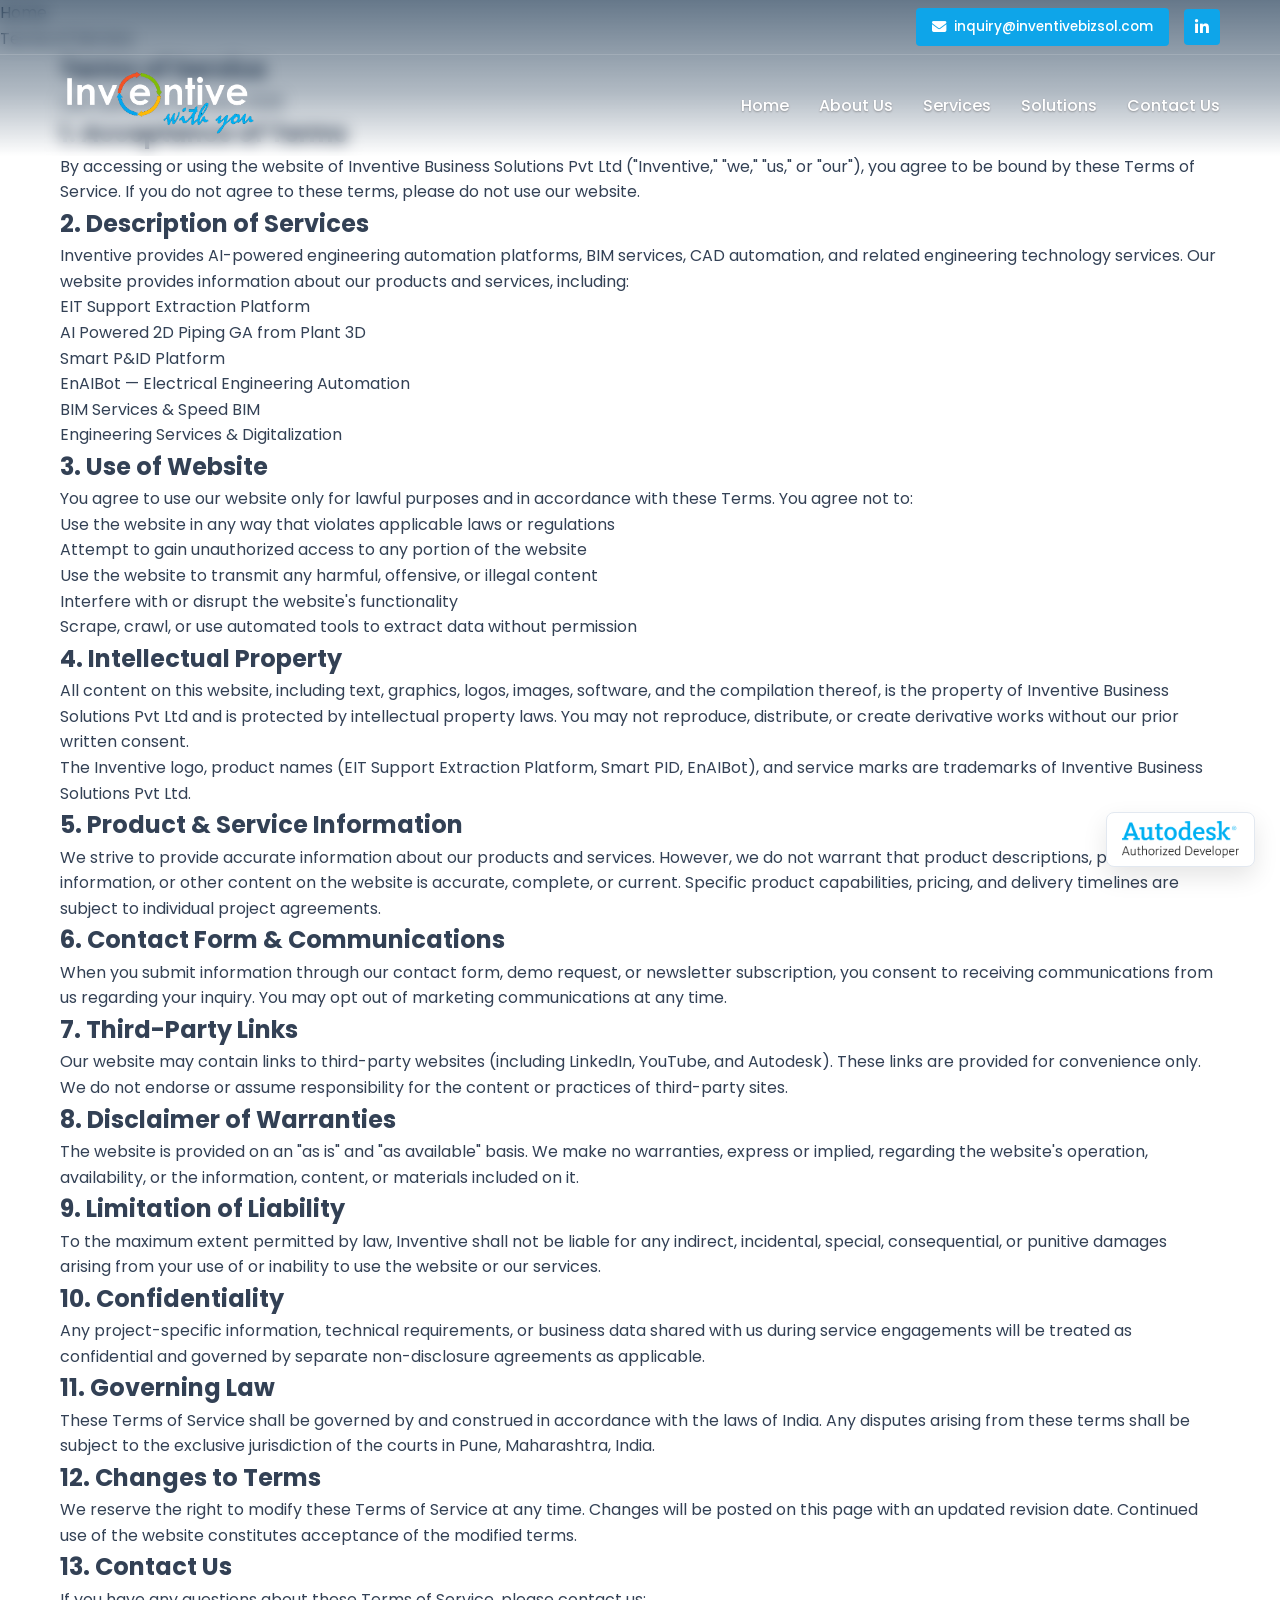
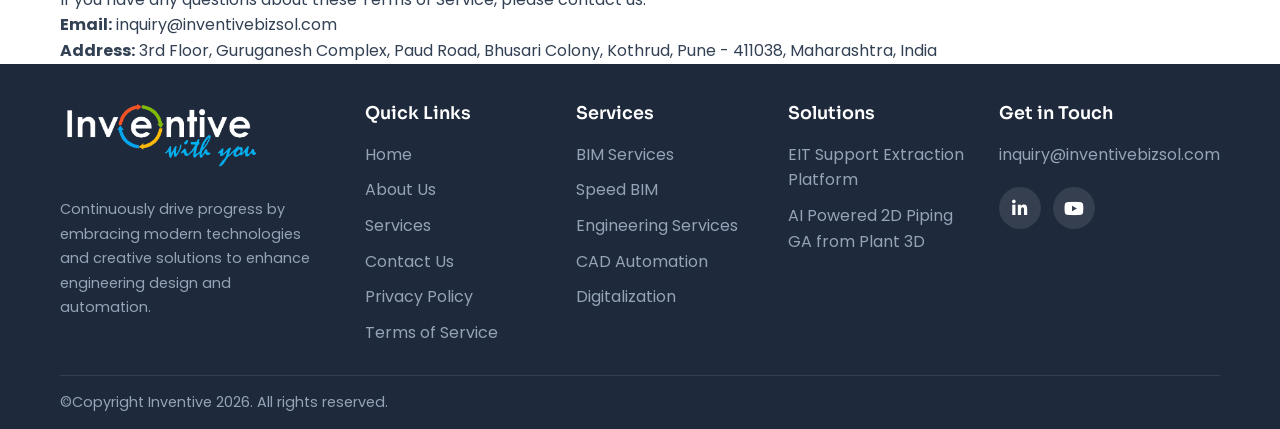
<file: terms-of-service.html>
<!DOCTYPE html>
<html lang="en">
<head>
    <meta charset="UTF-8">
    <meta name="viewport" content="width=device-width, initial-scale=1.0">
    <title>Terms of Service | Inventive Business Solutions</title>
    <meta name="description" content="Terms of service for Inventive Business Solutions. Read our terms and conditions for using our website and engineering automation services.">
    <link rel="canonical" href="https://shraddha-inventive.github.io/inventive_website/terms-of-service.html">
    <link rel="icon" type="image/png" href="images/favicon.png">

    <!-- Open Graph -->
    <meta property="og:type" content="website">
    <meta property="og:title" content="Terms of Service | Inventive Business Solutions">
    <meta property="og:description" content="Terms of service for Inventive Business Solutions. Read our terms and conditions for using our website and engineering automation services.">
    <meta property="og:image" content="https://shraddha-inventive.github.io/inventive_website/images/logo-01.png">
    <meta property="og:url" content="https://shraddha-inventive.github.io/inventive_website/terms-of-service.html">
    <meta property="og:site_name" content="Inventive Bizsol">

    <!-- Twitter Card -->
    <meta name="twitter:card" content="summary_large_image">
    <meta name="twitter:title" content="Terms of Service | Inventive Business Solutions">
    <meta name="twitter:description" content="Terms of service for Inventive Business Solutions. Read our terms and conditions for using our website and engineering automation services.">
    <meta name="twitter:image" content="https://shraddha-inventive.github.io/inventive_website/images/logo-01.png">

    <!-- BreadcrumbList Schema -->
    <script type="application/ld+json">
    {
      "@context": "https://schema.org",
      "@type": "BreadcrumbList",
      "itemListElement": [
        {"@type": "ListItem", "position": 1, "name": "Home", "item": "https://shraddha-inventive.github.io/inventive_website/"},
        {"@type": "ListItem", "position": 2, "name": "Terms of Service", "item": "https://shraddha-inventive.github.io/inventive_website/terms-of-service.html"}
      ]
    }
    </script>

    <link rel="preconnect" href="https://fonts.googleapis.com">
    <link rel="preconnect" href="https://fonts.gstatic.com" crossorigin>
    <link rel="preconnect" href="https://cdnjs.cloudflare.com">
    <link rel="stylesheet" href="css/style.css">
    <link rel="stylesheet" href="https://cdnjs.cloudflare.com/ajax/libs/font-awesome/6.4.0/css/all.min.css">
    <link href="https://fonts.googleapis.com/css2?family=Sora:wght@300;400;500;600;700&family=Poppins:wght@300;400;500;600;700&display=swap" rel="stylesheet">
</head>
<body>
    <!-- Header -->
    <header class="site-header">
        <div class="header-top-bar">
            <div class="header-top-container">
                <div class="header-top-left"></div>
                <div class="header-top-center">
                    <a href="mailto:inquiry@inventivebizsol.com" class="email-btn">
                        <i class="fas fa-envelope"></i>
                        <span>inquiry@inventivebizsol.com</span>
                    </a>
                </div>
                <div class="header-top-right">
                    <a href="https://www.linkedin.com/company/inventive-business-solutions-pvt-ltd/" target="_blank" rel="noopener noreferrer" class="social-icon" aria-label="LinkedIn">
                        <i class="fab fa-linkedin-in"></i>
                    </a>
                </div>
            </div>
        </div>
        <div class="header-main">
            <div class="header-main-container">
                <div class="logo-wrapper">
                    <a href="index.html" class="logo">
                        <img src="images/logo-01.png" alt="Inventive Bizsol" width="180" height="50">
                    </a>
                </div>
                <nav class="main-nav">
                    <ul class="nav-menu" id="nav-menu">
                        <li class="nav-item"><a href="index.html" class="nav-link">Home</a></li>
                        <li class="nav-item"><a href="about.html" class="nav-link">About Us</a></li>
                        <li class="nav-item"><a href="services.html" class="nav-link">Services</a></li>
                        <li class="nav-item"><a href="our-solutions.html" class="nav-link">Solutions</a></li>
                        <li class="nav-item"><a href="contact.html" class="nav-link">Contact Us</a></li>
                    </ul>
                    <div class="mobile-toggle" id="hamburger">
                        <span class="toggle-line"></span>
                        <span class="toggle-line"></span>
                        <span class="toggle-line"></span>
                    </div>
                </nav>
            </div>
        </div>
        <div class="mobile-menu-wrap" id="mobileMenu">
            <ul class="mobile-nav-menu">
                <li><a href="index.html" class="mobile-menu-item">Home</a></li>
                <li><a href="about.html" class="mobile-menu-item">About Us</a></li>
                <li><a href="services.html" class="mobile-menu-item">Services</a></li>
                <li><a href="our-solutions.html" class="mobile-menu-item">Solutions</a></li>
                <li><a href="contact.html" class="mobile-menu-item">Contact Us</a></li>
            </ul>
        </div>
    </header>

    <!-- Breadcrumb -->
    <nav class="breadcrumb" aria-label="Breadcrumb">
        <ol class="breadcrumb-list">
            <li><a href="index.html">Home</a></li>
            <li aria-current="page">Terms of Service</li>
        </ol>
    </nav>

    <!-- Terms of Service Content -->
    <section class="legal-content-section">
        <div class="container">
            <h1>Terms of Service</h1>
            <p class="legal-updated">Last updated: February 2026</p>

            <h2>1. Acceptance of Terms</h2>
            <p>By accessing or using the website of Inventive Business Solutions Pvt Ltd ("Inventive," "we," "us," or "our"), you agree to be bound by these Terms of Service. If you do not agree to these terms, please do not use our website.</p>

            <h2>2. Description of Services</h2>
            <p>Inventive provides AI-powered engineering automation platforms, BIM services, CAD automation, and related engineering technology services. Our website provides information about our products and services, including:</p>
            <ul>
                <li>EIT Support Extraction Platform</li>
                <li>AI Powered 2D Piping GA from Plant 3D</li>
                <li>Smart P&ID Platform</li>
                <li>EnAIBot — Electrical Engineering Automation</li>
                <li>BIM Services & Speed BIM</li>
                <li>Engineering Services & Digitalization</li>
            </ul>

            <h2>3. Use of Website</h2>
            <p>You agree to use our website only for lawful purposes and in accordance with these Terms. You agree not to:</p>
            <ul>
                <li>Use the website in any way that violates applicable laws or regulations</li>
                <li>Attempt to gain unauthorized access to any portion of the website</li>
                <li>Use the website to transmit any harmful, offensive, or illegal content</li>
                <li>Interfere with or disrupt the website's functionality</li>
                <li>Scrape, crawl, or use automated tools to extract data without permission</li>
            </ul>

            <h2>4. Intellectual Property</h2>
            <p>All content on this website, including text, graphics, logos, images, software, and the compilation thereof, is the property of Inventive Business Solutions Pvt Ltd and is protected by intellectual property laws. You may not reproduce, distribute, or create derivative works without our prior written consent.</p>
            <p>The Inventive logo, product names (EIT Support Extraction Platform, Smart PID, EnAIBot), and service marks are trademarks of Inventive Business Solutions Pvt Ltd.</p>

            <h2>5. Product & Service Information</h2>
            <p>We strive to provide accurate information about our products and services. However, we do not warrant that product descriptions, pricing information, or other content on the website is accurate, complete, or current. Specific product capabilities, pricing, and delivery timelines are subject to individual project agreements.</p>

            <h2>6. Contact Form & Communications</h2>
            <p>When you submit information through our contact form, demo request, or newsletter subscription, you consent to receiving communications from us regarding your inquiry. You may opt out of marketing communications at any time.</p>

            <h2>7. Third-Party Links</h2>
            <p>Our website may contain links to third-party websites (including LinkedIn, YouTube, and Autodesk). These links are provided for convenience only. We do not endorse or assume responsibility for the content or practices of third-party sites.</p>

            <h2>8. Disclaimer of Warranties</h2>
            <p>The website is provided on an "as is" and "as available" basis. We make no warranties, express or implied, regarding the website's operation, availability, or the information, content, or materials included on it.</p>

            <h2>9. Limitation of Liability</h2>
            <p>To the maximum extent permitted by law, Inventive shall not be liable for any indirect, incidental, special, consequential, or punitive damages arising from your use of or inability to use the website or our services.</p>

            <h2>10. Confidentiality</h2>
            <p>Any project-specific information, technical requirements, or business data shared with us during service engagements will be treated as confidential and governed by separate non-disclosure agreements as applicable.</p>

            <h2>11. Governing Law</h2>
            <p>These Terms of Service shall be governed by and construed in accordance with the laws of India. Any disputes arising from these terms shall be subject to the exclusive jurisdiction of the courts in Pune, Maharashtra, India.</p>

            <h2>12. Changes to Terms</h2>
            <p>We reserve the right to modify these Terms of Service at any time. Changes will be posted on this page with an updated revision date. Continued use of the website constitutes acceptance of the modified terms.</p>

            <h2>13. Contact Us</h2>
            <p>If you have any questions about these Terms of Service, please contact us:</p>
            <ul>
                <li><strong>Email:</strong> <a href="mailto:inquiry@inventivebizsol.com">inquiry@inventivebizsol.com</a></li>
                <li><strong>Address:</strong> 3rd Floor, Guruganesh Complex, Paud Road, Bhusari Colony, Kothrud, Pune - 411038, Maharashtra, India</li>
            </ul>
        </div>
    </section>

    <!-- Footer -->
    <footer class="footer">
        <div class="container">
            <div class="footer-grid">
                <div class="footer-col footer-about">
                    <img src="images/logo-01.png" alt="Inventive Bizsol" class="footer-logo" loading="lazy">
                    <p class="footer-tagline">Continuously drive progress by embracing modern technologies and creative solutions to enhance engineering design and automation.</p>
                </div>
                <div class="footer-col">
                    <h4 class="footer-heading">Quick Links</h4>
                    <ul class="footer-links">
                        <li><a href="index.html">Home</a></li>
                        <li><a href="about.html">About Us</a></li>
                        <li><a href="services.html">Services</a></li>
                        <li><a href="contact.html">Contact Us</a></li>
                        <li><a href="privacy-policy.html">Privacy Policy</a></li>
                        <li><a href="terms-of-service.html">Terms of Service</a></li>
                    </ul>
                </div>
                <div class="footer-col">
                    <h4 class="footer-heading">Services</h4>
                    <ul class="footer-links">
                        <li><a href="services.html#bim-services">BIM Services</a></li>
                        <li><a href="services.html#speed-bim">Speed BIM</a></li>
                        <li><a href="services.html#engineering-services">Engineering Services</a></li>
                        <li><a href="services.html#cad-automation">CAD Automation</a></li>
                        <li><a href="services.html#digitalization">Digitalization</a></li>
                    </ul>
                </div>
                <div class="footer-col">
                    <h4 class="footer-heading">Solutions</h4>
                    <ul class="footer-links">
                        <li><a href="our-solutions.html">EIT Support Extraction Platform</a></li>
                        <li><a href="our-solutions.html">AI Powered 2D Piping GA from Plant 3D</a></li>
                    </ul>
                </div>
                <div class="footer-col">
                    <h4 class="footer-heading">Get in Touch</h4>
                    <a href="contact.html" class="footer-email">inquiry@inventivebizsol.com</a>
                    <div class="footer-social">
                        <a href="https://www.linkedin.com/company/inventive-business-solutions-pvt-ltd" target="_blank" rel="noopener noreferrer" aria-label="LinkedIn"><i class="fab fa-linkedin-in"></i></a>
                        <a href="https://www.youtube.com/@Inventivebizsol" target="_blank" rel="noopener noreferrer" aria-label="YouTube"><i class="fab fa-youtube"></i></a>
                    </div>
                </div>
            </div>
            <div class="footer-bottom">
                <p>&copy;Copyright Inventive 2026. All rights reserved.</p>
            </div>
        </div>
    </footer>

    <div class="fixed-autodesk-badge">
        <img src="images/autodesk-authorized-developer.png" alt="Autodesk Authorized Developer" loading="lazy">
    </div>

    <button class="scroll-to-top" id="scrollToTop">
        <i class="fas fa-chevron-up"></i>
    </button>

    <script src="js/script.js" defer></script>
</body>
</html>
</file>
<file: css/style.css>
/* ===== CSS Variables ===== */
:root {
    /* Primary Colors - Fresh Sky Blue */
    --primary-color: #0EA5E9;
    --primary-dark: #0284C7;
    --primary-light: #38BDF8;

    /* Background Colors - Light Theme */
    --bg-dark: #FFFFFF;
    --bg-darker: #F1F5F9;
    --bg-card: #FFFFFF;

    /* Text Colors - Dark on Light */
    --text-color: #334155;
    --text-light: #64748B;
    --text-dark: #0F172A;
    --text-heading: #1E293B;

    /* Utility Colors */
    --white: #FFFFFF;
    --border-color: #E2E8F0;
    --border-dark: #CBD5E1;

    /* Shadows */
    --shadow-sm: 0 1px 2px rgba(0,0,0,0.05);
    --shadow-md: 0 4px 6px rgba(0,0,0,0.07);
    --shadow-lg: 0 10px 25px rgba(0,0,0,0.1);

    /* Footer - Dark Anchor */
    --footer-bg: #1E293B;
    --footer-text: #94A3B8;
    --footer-heading: #FFFFFF;

    --transition: all 0.3s ease;
    --font-primary: 'Poppins', sans-serif;
    --font-secondary: 'Poppins', sans-serif;
    --font-heading: 'Sora', sans-serif;
}

/* ===== Reset & Base ===== */
* {
    margin: 0;
    padding: 0;
    box-sizing: border-box;
}

html {
    scroll-behavior: smooth;
}

body {
    font-family: var(--font-secondary);
    font-size: 16px;
    line-height: 1.6;
    color: var(--text-color);
    background-color: var(--bg-dark);
    -webkit-font-smoothing: antialiased;
    -moz-osx-font-smoothing: grayscale;
}

a {
    text-decoration: none;
    color: inherit;
    transition: var(--transition);
}

ul {
    list-style: none;
}

img {
    max-width: 100%;
    height: auto;
}

.container {
    max-width: 1200px;
    margin: 0 auto;
    padding: 0 20px;
}

/* ===== Header ===== */
.site-header {
    position: absolute;
    top: 0;
    left: 0;
    right: 0;
    z-index: 1000;
    background: linear-gradient(180deg, rgba(0, 30, 60, 0.6) 0%, rgba(0, 30, 60, 0.3) 60%, transparent 100%);
    backdrop-filter: blur(8px);
    -webkit-backdrop-filter: blur(8px);
}

/* Top Bar */
.header-top-bar {
    background-color: transparent;
    padding: 8px 0;
}

.header-top-container {
    max-width: 1200px;
    margin: 0 auto;
    padding: 0 20px;
    display: flex;
    justify-content: flex-end;
    align-items: center;
    gap: 15px;
}

.header-top-left {
    flex: 1;
}

.header-top-center {
    display: flex;
    align-items: center;
}

.header-top-right {
    display: flex;
    align-items: center;
}

/* Email Button */
.email-btn {
    display: inline-flex;
    align-items: center;
    gap: 8px;
    background-color: var(--primary-color);
    color: var(--white);
    padding: 8px 16px;
    border-radius: 4px;
    font-size: 0.85rem;
    font-weight: 500;
    transition: var(--transition);
}

.email-btn:hover {
    background-color: var(--primary-dark);
}

.email-btn i {
    font-size: 0.9rem;
}

/* Social Icon */
.social-icon {
    display: inline-flex;
    align-items: center;
    justify-content: center;
    width: 36px;
    height: 36px;
    border-radius: 4px;
    background-color: var(--primary-color);
    color: var(--white);
    transition: var(--transition);
    font-size: 1rem;
}

.social-icon:hover {
    background-color: var(--primary-dark);
}

/* Main Navigation */
.header-main {
    background-color: transparent;
    padding: 12px 0;
    border-top: 1px solid rgba(255, 255, 255, 0.15);
}

.header-main-container {
    max-width: 1200px;
    margin: 0 auto;
    padding: 0 20px;
    display: flex;
    justify-content: space-between;
    align-items: center;
}

.logo img {
    height: 70px;
    width: auto;
}

.main-nav {
    display: flex;
    align-items: center;
}

.nav-menu {
    display: flex;
    align-items: center;
    gap: 30px;
}

.nav-link {
    font-family: var(--font-primary);
    font-weight: 500;
    font-size: 1rem;
    color: var(--white);
    padding: 8px 0;
    transition: var(--transition);
    text-shadow: 0 1px 2px rgba(0,0,0,0.3);
}

.nav-link:hover,
.nav-link.active {
    color: var(--primary-color);
}

.nav-link i {
    font-size: 0.7rem;
    margin-left: 5px;
}

/* Dropdown Menu */
.nav-item.has-dropdown {
    position: relative;
}

.dropdown-menu {
    position: absolute;
    top: 100%;
    left: 0;
    min-width: 200px;
    background-color: var(--white);
    border: 1px solid var(--border-color);
    border-radius: 8px;
    padding: 10px 0;
    opacity: 0;
    visibility: hidden;
    transform: translateY(10px);
    transition: var(--transition);
    z-index: 100;
    box-shadow: var(--shadow-lg);
}

.nav-item.has-dropdown:hover .dropdown-menu {
    opacity: 1;
    visibility: visible;
    transform: translateY(0);
}

.dropdown-menu li a {
    display: block;
    padding: 10px 20px;
    color: var(--text-color);
    font-size: 0.9rem;
    transition: var(--transition);
}

.dropdown-menu li a:hover {
    color: var(--primary-color);
    background-color: var(--bg-darker);
}

/* Mobile Toggle */
.mobile-toggle {
    display: none;
    flex-direction: column;
    gap: 5px;
    cursor: pointer;
    padding: 10px;
}

.toggle-line {
    width: 25px;
    height: 2px;
    background-color: var(--white);
    transition: var(--transition);
}

.mobile-toggle.active .toggle-line:nth-child(1) {
    transform: rotate(45deg) translate(5px, 5px);
}

.mobile-toggle.active .toggle-line:nth-child(2) {
    opacity: 0;
}

.mobile-toggle.active .toggle-line:nth-child(3) {
    transform: rotate(-45deg) translate(5px, -5px);
}

/* Mobile Menu */
.mobile-menu-wrap {
    display: none;
    position: absolute;
    top: 100%;
    left: 0;
    right: 0;
    background-color: var(--white);
    border-top: 1px solid var(--border-color);
    padding: 20px;
    box-shadow: var(--shadow-lg);
}

.mobile-menu-wrap.active {
    display: block;
}

.mobile-nav-menu {
    display: flex;
    flex-direction: column;
}

.mobile-menu-item {
    display: block;
    padding: 12px 0;
    font-family: var(--font-primary);
    font-weight: 500;
    color: var(--text-heading);
    border-bottom: 1px solid var(--border-color);
}

.mobile-menu-item:hover,
.mobile-menu-item.active {
    color: var(--primary-color);
}

.mobile-dropdown-toggle i {
    float: right;
    transition: var(--transition);
}

.mobile-dropdown.active .mobile-dropdown-toggle i {
    transform: rotate(180deg);
}

.mobile-dropdown-menu {
    display: none;
    padding-left: 20px;
    padding-top: 10px;
}

.mobile-dropdown.active .mobile-dropdown-menu {
    display: block;
}

.mobile-dropdown-menu li a {
    display: block;
    padding: 8px 0;
    color: var(--text-light);
    font-size: 0.9rem;
}

.mobile-dropdown-menu li a:hover {
    color: var(--primary-color);
}

/* ===== Palantir-style Hero Section ===== */
.palantir-hero {
    background-color: #1C1C1C;
    padding: 140px 0 80px;
    margin-top: 0;
    overflow: hidden;
    position: relative;
}

/* Dark overlay for subtle shadow effect */
.palantir-hero-overlay {
    position: absolute;
    top: 0;
    left: 0;
    width: 100%;
    height: 100%;
    background: rgba(0, 0, 0, 0.35);
    z-index: 1;
    pointer-events: none;
}

.palantir-hero-inner {
    position: relative;
    z-index: 2;
    display: flex;
    align-items: center;
    justify-content: space-between;
    max-width: 100%;
    padding-left: max(40px, calc((100vw - 1400px) / 2 + 40px));
    gap: 40px;
}

.palantir-hero-container {
    max-width: 1400px;
    margin: 0 auto;
    padding: 0 40px;
}

.palantir-hero-content {
    display: flex;
    align-items: center;
    justify-content: space-between;
    gap: 60px;
}

.palantir-hero-text {
    flex: 0 0 40%;
    max-width: 520px;
}

.palantir-hero-heading {
    font-family: var(--font-heading);
    font-size: 3.8rem;
    font-weight: 700;
    color: #FFFFFF;
    line-height: 1.1;
    margin-bottom: 24px;
    letter-spacing: -0.5px;
}

.palantir-hero-subheading {
    font-family: var(--font-secondary);
    font-size: 1.15rem;
    color: #A0A0A0;
    line-height: 1.7;
    margin-bottom: 40px;
}

.palantir-hero-btn {
    display: inline-block;
    background: linear-gradient(135deg, var(--primary-color), var(--primary-dark));
    color: #FFFFFF;
    padding: 16px 42px;
    border: none;
    border-radius: 30px;
    font-family: var(--font-primary);
    font-weight: 600;
    font-size: 0.95rem;
    letter-spacing: 0.5px;
    transition: all 0.35s ease;
    text-decoration: none;
    box-shadow: 0 4px 20px rgba(14, 165, 233, 0.35);
}

.palantir-hero-btn:hover {
    background: linear-gradient(135deg, var(--primary-light), var(--primary-color));
    transform: translateY(-2px);
    box-shadow: 0 8px 30px rgba(14, 165, 233, 0.45);
}

.palantir-hero-video {
    flex: 0 0 50%;
}

.palantir-video-wrapper {
    position: relative;
    overflow: hidden;
    border-radius: 4px;
}

.palantir-video-wrapper video {
    width: 100%;
    height: auto;
    display: block;
    border-radius: 4px;
}

/* ===== Solutions Page Hero (Palantir-style) ===== */
.solutions-hero-section {
    position: relative;
    min-height: 100vh;
    background-color: #050505;
    overflow: hidden;
    display: flex;
    align-items: center;
}

/* Video background covering the whole section */
.solutions-hero-video-bg {
    position: absolute;
    top: 0;
    left: 0;
    width: 100%;
    height: 100%;
    z-index: 0;
}

.solutions-hero-video-bg video {
    width: 100%;
    height: 100%;
    object-fit: contain;
    object-position: center;
    display: block;
}

/* Multi-layer overlay: dark left fade + subtle bottom vignette */
.solutions-hero-dark-overlay {
    position: absolute;
    top: 0;
    left: 0;
    width: 100%;
    height: 100%;
    background:
        linear-gradient(90deg, rgba(0, 0, 0, 0.88) 0%, rgba(0, 0, 0, 0.65) 35%, rgba(0, 0, 0, 0.25) 60%, rgba(0, 0, 0, 0.08) 100%),
        linear-gradient(180deg, rgba(0, 0, 0, 0.3) 0%, transparent 30%, transparent 70%, rgba(0, 0, 0, 0.45) 100%);
    z-index: 1;
    pointer-events: none;
}

/* Text content on the left */
.solutions-hero-content {
    position: relative;
    z-index: 2;
    max-width: 620px;
    padding: 180px 0 120px;
    margin-left: max(60px, calc((100vw - 1400px) / 2 + 60px));
}

.solutions-hero-heading {
    font-family: var(--font-heading);
    font-size: 3.2rem;
    font-weight: 800;
    background: linear-gradient(135deg, #FFFFFF 0%, #FFFFFF 50%, var(--primary-light) 100%);
    -webkit-background-clip: text;
    -webkit-text-fill-color: transparent;
    background-clip: text;
    line-height: 1.12;
    margin-bottom: 36px;
    letter-spacing: -0.8px;
    filter: drop-shadow(0 2px 16px rgba(0, 0, 0, 0.35));
}

.solutions-hero-subtext {
    font-family: var(--font-secondary);
    font-size: 1.15rem;
    color: rgba(255, 255, 255, 0.7);
    line-height: 1.7;
    margin-bottom: 40px;
}

/* Responsive - Solutions Hero */
@media (max-width: 1024px) {
    .solutions-hero-section {
        min-height: 85vh;
    }

    .solutions-hero-content {
        margin-left: 40px;
        padding: 150px 0 90px;
    }

    .solutions-hero-heading {
        font-size: 2.8rem;
    }
}

@media (max-width: 768px) {
    .solutions-hero-section {
        min-height: 75vh;
    }

    .solutions-hero-video-bg {
        position: absolute;
        width: 100%;
        height: 100%;
    }

    .solutions-hero-dark-overlay {
        background:
            linear-gradient(180deg, rgba(0, 0, 0, 0.85) 0%, rgba(0, 0, 0, 0.45) 50%, rgba(0, 0, 0, 0.3) 100%);
    }

    .solutions-hero-content {
        position: relative;
        margin-left: 0;
        padding: 130px 24px 50px;
        text-align: center;
        max-width: 100%;
    }

    .solutions-hero-heading {
        font-size: 2.2rem;
    }

    .solutions-hero-subtext {
        font-size: 1rem;
        margin-bottom: 30px;
    }
}

@media (max-width: 480px) {
    .solutions-hero-section {
        min-height: 65vh;
    }

    .solutions-hero-content {
        padding: 110px 18px 40px;
    }

    .solutions-hero-heading {
        font-size: 1.85rem;
        letter-spacing: -0.3px;
    }

    .solutions-hero-subtext {
        font-size: 0.9rem;
        margin-bottom: 25px;
    }
}

/* ===== Hero Section Divider ===== */
.hero-section-divider {
    display: flex;
    align-items: center;
    justify-content: center;
    gap: 20px;
    padding: 30px 40px;
    background: url('../images/divider-bg.jpg') center/cover no-repeat;
}

.divider-line {
    flex: 1;
    height: 1px;
    background: linear-gradient(90deg, transparent, var(--primary-color), transparent);
    max-width: 500px;
}

.divider-icon {
    display: flex;
    align-items: center;
    justify-content: center;
    width: 36px;
    height: 36px;
    color: var(--primary-color);
    font-size: 0.7rem;
    border: 1px solid rgba(14, 165, 233, 0.4);
    border-radius: 50%;
    flex-shrink: 0;
}

@media (max-width: 768px) {
    .hero-section-divider {
        padding: 20px 20px;
        gap: 15px;
    }

    .divider-icon {
        width: 30px;
        height: 30px;
        font-size: 0.55rem;
    }
}

/* ===== Section Divider with Background Image ===== */
.section-divider-light {
    position: relative;
    display: flex;
    align-items: center;
    justify-content: center;
    padding: 40px 40px;
    background: url('../images/AI_solutions.jpg') center/cover no-repeat;
    overflow: hidden;
}

.section-divider-light::before {
    content: '';
    position: absolute;
    top: 0;
    left: 0;
    width: 100%;
    height: 100%;
    background: rgba(0, 10, 20, 0.55);
    z-index: 1;
}

.divider-light-line {
    position: relative;
    z-index: 2;
    flex: 1;
    height: 2px;
    max-width: 600px;
    background: linear-gradient(90deg, transparent, var(--primary-light), transparent);
    box-shadow: 0 0 8px rgba(56, 189, 248, 0.4);
}

@media (max-width: 768px) {
    .section-divider-light {
        padding: 30px 20px;
    }
}

/* ===== Section Divider Between Hero & Slider ===== */
.section-divider-black {
    display: flex;
    align-items: center;
    justify-content: center;
    padding: 30px 40px;
    background-color: #000000;
}

.section-divider-black .divider-line {
    flex: 1;
    height: 2px;
    max-width: 600px;
    background: linear-gradient(90deg, transparent, var(--primary-color), transparent);
    box-shadow: 0 0 8px rgba(14, 165, 233, 0.4);
}

/* ===== Hero Slider ===== */
.hero-slider {
    position: relative;
    width: 100%;
    height: 100vh;
    min-height: 500px;
    margin-top: 0;
    overflow: hidden;
}

.slider-wrapper {
    position: relative;
    width: 100%;
    height: 100%;
}

.slide {
    position: absolute;
    top: 0;
    left: 0;
    width: 100%;
    height: 100%;
    opacity: 0;
    visibility: hidden;
    transition: opacity 0.7s ease, visibility 0.7s ease;
}

.slide.active {
    opacity: 1;
    visibility: visible;
    z-index: 1;
}

.slide-bg {
    position: absolute;
    top: 0;
    left: 0;
    width: 100%;
    height: 100%;
    background-size: cover;
    background-position: center;
    background-repeat: no-repeat;
}

.slide-bg-mobile {
    display: none;
    position: absolute;
    top: 0;
    left: 0;
    width: 100%;
    height: 100%;
    background-size: cover;
    background-position: center;
    background-repeat: no-repeat;
}

.slide-overlay {
    position: absolute;
    top: 0;
    left: 0;
    width: 100%;
    height: 100%;
    background: linear-gradient(90deg, rgba(0,0,0,0.5) 0%, rgba(0,0,0,0.3) 40%, transparent 100%);
    display: flex;
    align-items: center;
    padding-left: 8%;
}

.slide-content {
    max-width: 500px;
}

.slide-title {
    font-family: var(--font-heading);
    font-size: 2.8rem;
    font-weight: 700;
    color: var(--white);
    margin-bottom: 25px;
    line-height: 1.2;
}

.slide-buttons {
    display: flex;
    gap: 15px;
    flex-wrap: wrap;
}

/* Buttons */
.btn-primary {
    display: inline-block;
    background-color: var(--primary-color);
    color: var(--white);
    padding: 14px 32px;
    border-radius: 30px;
    font-family: var(--font-primary);
    font-weight: 600;
    font-size: 0.95rem;
    transition: var(--transition);
}

.btn-primary:hover {
    background-color: var(--primary-dark);
    transform: translateY(-2px);
}

.btn-secondary {
    display: inline-block;
    background-color: transparent;
    color: var(--white);
    padding: 14px 32px;
    border-radius: 30px;
    border: 2px solid var(--white);
    font-family: var(--font-primary);
    font-weight: 600;
    font-size: 0.95rem;
    transition: var(--transition);
}

.btn-secondary:hover {
    background-color: var(--white);
    color: var(--text-dark);
}

/* Slider Arrows */
.slider-arrow {
    position: absolute;
    top: 50%;
    transform: translateY(-50%);
    width: 45px;
    height: 45px;
    background-color: rgba(255, 255, 255, 0.2);
    border: 1px solid rgba(255, 255, 255, 0.3);
    border-radius: 50%;
    color: var(--white);
    font-size: 1rem;
    cursor: pointer;
    transition: var(--transition);
    z-index: 10;
    display: flex;
    align-items: center;
    justify-content: center;
    backdrop-filter: blur(5px);
}

.slider-prev {
    left: 15px;
}

.slider-next {
    right: 15px;
}

.slider-arrow:hover {
    background-color: var(--primary-color);
    color: var(--white);
    border-color: var(--primary-color);
    backdrop-filter: none;
}

/* Slider Dots */
.slider-dots {
    position: absolute;
    bottom: 30px;
    left: 50%;
    transform: translateX(-50%);
    display: flex;
    gap: 10px;
    z-index: 10;
}

.slider-dot {
    width: 10px;
    height: 10px;
    border-radius: 50%;
    background-color: rgba(255, 255, 255, 0.4);
    cursor: pointer;
    transition: var(--transition);
}

.slider-dot.active,
.slider-dot:hover {
    background-color: var(--primary-color);
}

/* ===== Solutions Slider Section ===== */
.sol-hero-slider {
    position: relative;
    width: 100%;
    height: 60vh;
    min-height: 400px;
    overflow: hidden;
}

.sol-slider-heading-wrap {
    position: absolute;
    top: 25px;
    left: 50%;
    transform: translateX(-50%);
    z-index: 15;
    text-align: center;
}

.sol-slider-heading {
    font-family: var(--font-heading);
    font-size: 1.6rem;
    font-weight: 700;
    color: var(--white);
    letter-spacing: 3px;
    text-transform: uppercase;
    text-shadow: 0 2px 8px rgba(0, 0, 0, 0.5);
}

.sol-slider-wrapper {
    position: relative;
    width: 100%;
    height: 100%;
}

.sol-slide {
    position: absolute;
    top: 0;
    left: 0;
    width: 100%;
    height: 100%;
    opacity: 0;
    visibility: hidden;
    transition: opacity 0.7s ease, visibility 0.7s ease;
}

.sol-slide.active {
    opacity: 1;
    visibility: visible;
    z-index: 1;
}

.sol-slide-bg {
    position: absolute;
    top: 0;
    left: 0;
    width: 100%;
    height: 100%;
    background-size: cover;
    background-position: center;
    background-repeat: no-repeat;
}

.sol-slide-overlay {
    position: absolute;
    top: 0;
    left: 0;
    width: 100%;
    height: 100%;
    background: linear-gradient(90deg, rgba(0,0,0,0.6) 0%, rgba(0,0,0,0.35) 45%, transparent 100%);
    display: flex;
    align-items: center;
    padding-left: 8%;
}

.sol-slide-content {
    max-width: 550px;
}

.sol-slide-title {
    font-family: var(--font-heading);
    font-size: 2.4rem;
    font-weight: 700;
    color: var(--white);
    margin-bottom: 15px;
    line-height: 1.2;
}

.sol-slide-desc {
    font-family: var(--font-primary);
    font-size: 1.05rem;
    color: rgba(255, 255, 255, 0.85);
    line-height: 1.6;
    margin-bottom: 25px;
}

.sol-slide-buttons {
    display: flex;
    gap: 15px;
    flex-wrap: wrap;
}

/* Solutions Slider Arrows */
.sol-slider-arrow {
    position: absolute;
    top: 50%;
    transform: translateY(-50%);
    width: 45px;
    height: 45px;
    background-color: rgba(255, 255, 255, 0.2);
    border: 1px solid rgba(255, 255, 255, 0.3);
    border-radius: 50%;
    color: var(--white);
    font-size: 1rem;
    cursor: pointer;
    transition: var(--transition);
    z-index: 10;
    display: flex;
    align-items: center;
    justify-content: center;
    backdrop-filter: blur(5px);
}

.sol-slider-prev {
    left: 15px;
}

.sol-slider-next {
    right: 15px;
}

.sol-slider-arrow:hover {
    background-color: var(--primary-color);
    color: var(--white);
    border-color: var(--primary-color);
    backdrop-filter: none;
}

/* Solutions Slider Dots */
.sol-slider-dots {
    position: absolute;
    bottom: 25px;
    left: 50%;
    transform: translateX(-50%);
    display: flex;
    gap: 10px;
    z-index: 10;
}

.sol-slider-dot {
    width: 10px;
    height: 10px;
    border-radius: 50%;
    background-color: rgba(255, 255, 255, 0.4);
    cursor: pointer;
    transition: var(--transition);
}

.sol-slider-dot.active,
.sol-slider-dot:hover {
    background-color: var(--primary-color);
}

/* Solutions Slider Responsive */
@media (max-width: 1024px) {
    .sol-hero-slider {
        height: 50vh;
    }
    .sol-slide-title {
        font-size: 2rem;
    }
    .sol-slide-desc {
        font-size: 0.95rem;
    }
}

@media (max-width: 768px) {
    .sol-hero-slider {
        height: 45vh;
        min-height: 350px;
    }
    .sol-slide-overlay {
        background: linear-gradient(0deg, rgba(0,0,0,0.7) 0%, rgba(0,0,0,0.3) 50%, transparent 100%);
        align-items: flex-end;
        padding: 0 5% 60px;
    }
    .sol-slide-title {
        font-size: 1.6rem;
    }
    .sol-slide-desc {
        font-size: 0.9rem;
        margin-bottom: 18px;
    }
    .sol-slider-heading {
        font-size: 1.2rem;
    }
    .sol-slider-arrow {
        width: 36px;
        height: 36px;
        font-size: 0.85rem;
    }
}

@media (max-width: 480px) {
    .sol-hero-slider {
        height: 40vh;
        min-height: 300px;
    }
    .sol-slide-title {
        font-size: 1.3rem;
    }
    .sol-slide-desc {
        font-size: 0.85rem;
    }
    .sol-slide-buttons .btn-primary,
    .sol-slide-buttons .btn-secondary {
        padding: 10px 22px;
        font-size: 0.85rem;
    }
}

/* ===== Services Section ===== */
.services-section {
    background-color: var(--bg-darker);
    padding: 80px 0;
    border-top: 1px solid var(--border-color);
}

/* Tab Navigation */
.services-tabs {
    display: flex;
    justify-content: center;
    gap: 0;
    margin-bottom: 50px;
    border-bottom: 2px solid var(--border-color);
    max-width: 500px;
    margin-left: auto;
    margin-right: auto;
}

.services-tab {
    flex: 1;
    padding: 14px 30px;
    background: none;
    border: none;
    font-family: var(--font-heading);
    font-size: 1.3rem;
    font-weight: 700;
    color: var(--text-muted);
    letter-spacing: 3px;
    cursor: pointer;
    position: relative;
    transition: color 0.3s ease;
}

.services-tab::after {
    content: '';
    position: absolute;
    bottom: -2px;
    left: 0;
    width: 100%;
    height: 3px;
    background-color: transparent;
    transition: background-color 0.3s ease;
    border-radius: 2px;
}

.services-tab:hover {
    color: var(--text-dark);
}

.services-tab.active {
    color: var(--text-dark);
}

.services-tab.active::after {
    background-color: var(--primary-color);
}

/* Tab Panels */
.services-tab-panel {
    display: none;
}

.services-tab-panel.active {
    display: block;
    animation: tabFadeIn 0.4s ease;
}

@keyframes tabFadeIn {
    from { opacity: 0; transform: translateY(10px); }
    to { opacity: 1; transform: translateY(0); }
}

/* Font Awesome icon variant for solution cards */
.service-icon-fa {
    background: linear-gradient(135deg, var(--bg-darker), var(--white));
    border-radius: 50%;
    border: 2px solid var(--border-color);
}

.service-icon-fa i {
    font-size: 3.2rem;
    color: var(--primary-color);
}

.section-title {
    text-align: center;
    font-family: var(--font-heading);
    font-size: 2.2rem;
    font-weight: 700;
    color: var(--text-dark);
    margin-bottom: 50px;
    letter-spacing: 3px;
    position: relative;
}

.section-title::after {
    content: '';
    position: absolute;
    bottom: -15px;
    left: 50%;
    transform: translateX(-50%);
    width: 60px;
    height: 3px;
    background-color: var(--primary-color);
    border-radius: 2px;
}

.services-grid {
    display: flex;
    flex-wrap: wrap;
    justify-content: center;
    gap: 50px 80px;
    max-width: 1100px;
    margin: 0 auto 40px;
}

.service-card {
    flex: 0 0 calc(33.333% - 60px);
    max-width: 220px;
    display: flex;
    flex-direction: column;
    align-items: center;
    text-align: center;
    text-decoration: none;
    transition: var(--transition);
    background-color: var(--white);
    padding: 25px 20px;
    border-radius: 12px;
    box-shadow: var(--shadow-sm);
    border: 1px solid var(--border-color);
}

.service-card:hover {
    transform: translateY(-5px);
    box-shadow: var(--shadow-lg);
    border-color: var(--primary-light);
}

.service-icon {
    width: 140px;
    height: 140px;
    display: flex;
    align-items: center;
    justify-content: center;
    margin-bottom: 20px;
}

.service-icon img {
    max-width: 100%;
    max-height: 100%;
    object-fit: contain;
}

.service-name {
    font-family: var(--font-primary);
    font-size: 1.15rem;
    font-weight: 600;
    color: var(--text-heading);
}

.services-btn-wrap {
    text-align: center;
    margin-top: 30px;
}

.btn-know-more {
    display: inline-block;
    background-color: var(--primary-color);
    color: var(--white);
    padding: 14px 40px;
    border-radius: 25px;
    font-family: var(--font-primary);
    font-weight: 600;
    font-size: 0.95rem;
    transition: var(--transition);
}

.btn-know-more:hover {
    background-color: var(--primary-dark);
    transform: translateY(-2px);
}

/* ===== Clients Section ===== */
.clients-section {
    background-color: #90C3DB;
    padding: 60px 0;
    overflow: hidden;
    border-top: none;
}

.clients-track {
    overflow: hidden;
    max-width: 100%;
    margin: 0 auto;
}

.clients-slide {
    display: flex;
    align-items: center;
    gap: 80px;
    animation: scroll 30s linear infinite;
    width: max-content;
}

.clients-slide img {
    height: 120px;
    width: auto;
    max-width: 200px;
    object-fit: contain;
    flex-shrink: 0;
    transition: var(--transition);
}

.clients-slide img:hover {
    transform: scale(1.05);
}

@keyframes scroll {
    0% {
        transform: translateX(0);
    }
    100% {
        transform: translateX(-50%);
    }
}

/* ===== About Section ===== */
.about-section {
    background: url('../images/Service-Page-Header-Mobile-View_new.png') center/cover no-repeat;
    padding: 0;
    position: relative;
    overflow: hidden;
}

.about-section .container {
    max-width: 100%;
    padding: 0;
}

.about-content {
    display: flex;
    justify-content: flex-start;
    align-items: stretch;
    min-height: 400px;
}

.about-text {
    padding: 70px 60px 70px 80px;
    display: flex;
    flex-direction: column;
    justify-content: center;
    background: linear-gradient(90deg, rgba(0,0,0,0.7) 0%, rgba(0,0,0,0.3) 70%, transparent 100%);
    max-width: 500px;
}

.about-title {
    font-family: var(--font-heading);
    font-size: 3rem;
    font-weight: 700;
    color: var(--white);
    line-height: 1.1;
    margin-bottom: 30px;
}

.watch-btn {
    display: inline-flex;
    align-items: center;
    gap: 15px;
    color: var(--primary-color);
    font-family: var(--font-primary);
    font-weight: 600;
    font-size: 0.9rem;
    text-decoration: none;
    transition: var(--transition);
}

.watch-btn:hover {
    color: var(--primary-light);
}

.play-icon {
    display: inline-flex;
    align-items: center;
    justify-content: center;
    width: 55px;
    height: 55px;
    border: 2px solid var(--white);
    border-radius: 50%;
    color: var(--white);
    font-size: 1.1rem;
    transition: var(--transition);
}

.watch-btn:hover .play-icon {
    background-color: var(--primary-color);
    border-color: var(--primary-color);
    color: var(--white);
}

.play-icon i {
    margin-left: 3px;
}

.watch-text {
    color: var(--white);
    letter-spacing: 2px;
    font-weight: 600;
    font-size: 0.95rem;
}

.about-image {
    position: relative;
    overflow: hidden;
    display: none;
}

.about-image img {
    width: 100%;
    height: 100%;
    object-fit: cover;
    display: block;
}

.about-image::after {
    display: none;
}

/* ===== Video Modal ===== */
.video-modal-overlay {
    display: none;
    position: fixed;
    top: 0;
    left: 0;
    width: 100%;
    height: 100%;
    background: rgba(0, 0, 0, 0.85);
    z-index: 10000;
    align-items: center;
    justify-content: center;
}

.video-modal-overlay.active {
    display: flex;
}

.video-modal {
    position: relative;
    width: 90%;
    max-width: 900px;
}

.video-modal-close {
    position: absolute;
    top: -40px;
    right: -5px;
    background: none;
    border: none;
    color: #fff;
    font-size: 2rem;
    cursor: pointer;
    z-index: 10001;
    line-height: 1;
    transition: opacity 0.3s;
}

.video-modal-close:hover {
    opacity: 0.7;
}

.video-modal-wrapper {
    position: relative;
    padding-bottom: 56.25%;
    height: 0;
    overflow: hidden;
    background: #000;
    border-radius: 8px;
}

.video-modal-wrapper iframe {
    position: absolute;
    top: 0;
    left: 0;
    width: 100%;
    height: 100%;
    border: 0;
}

/* ===== Service Read More Modal ===== */
.service-modal-overlay {
    display: none;
    position: fixed;
    top: 0;
    left: 0;
    width: 100%;
    height: 100%;
    background: rgba(0, 0, 0, 0.7);
    z-index: 10000;
    align-items: center;
    justify-content: center;
    padding: 20px;
}

.service-modal-overlay.active {
    display: flex;
}

.service-modal {
    position: relative;
    background: var(--white);
    border-radius: 12px;
    width: 90%;
    max-width: 780px;
    max-height: 85vh;
    overflow-y: auto;
    box-shadow: 0 25px 60px rgba(0, 0, 0, 0.3);
    animation: serviceModalIn 0.3s ease;
}

@keyframes serviceModalIn {
    from {
        opacity: 0;
        transform: scale(0.95) translateY(10px);
    }
    to {
        opacity: 1;
        transform: scale(1) translateY(0);
    }
}

.service-modal-close {
    position: absolute;
    top: 12px;
    right: 16px;
    background: #333;
    border: none;
    color: #fff;
    width: 36px;
    height: 36px;
    border-radius: 50%;
    font-size: 1.5rem;
    cursor: pointer;
    z-index: 10;
    display: flex;
    align-items: center;
    justify-content: center;
    line-height: 1;
    transition: background 0.3s;
}

.service-modal-close:hover {
    background: var(--primary-color);
}

.service-modal-content {
    padding: 35px 40px 40px;
}

.service-modal-title {
    font-family: var(--font-heading);
    font-size: 1.6rem;
    font-weight: 700;
    color: var(--primary-color);
    margin-bottom: 8px;
    padding-bottom: 12px;
    border-bottom: 3px solid var(--primary-color);
    display: inline-block;
}

.service-modal-subtitle {
    font-family: var(--font-heading);
    font-size: 1.15rem;
    font-weight: 700;
    color: var(--primary-color);
    margin-top: 22px;
    margin-bottom: 10px;
}

.service-modal-content p {
    font-size: 0.95rem;
    line-height: 1.7;
    color: var(--text-color);
    margin-bottom: 10px;
}

.service-modal-content ul {
    list-style: disc;
    padding-left: 22px;
    margin-bottom: 10px;
}

.service-modal-content ul li {
    font-size: 0.93rem;
    line-height: 1.65;
    color: var(--text-color);
    margin-bottom: 6px;
}

.service-modal-content ul li::marker {
    color: var(--primary-color);
}

/* Service Modal Scrollbar */
.service-modal::-webkit-scrollbar {
    width: 6px;
}

.service-modal::-webkit-scrollbar-track {
    background: #f1f1f1;
    border-radius: 0 12px 12px 0;
}

.service-modal::-webkit-scrollbar-thumb {
    background: var(--primary-color);
    border-radius: 3px;
}

/* Service Modal Responsive */
@media (max-width: 768px) {
    .service-modal {
        width: 95%;
        max-height: 80vh;
    }

    .service-modal-content {
        padding: 25px 22px 30px;
    }

    .service-modal-title {
        font-size: 1.3rem;
    }

    .service-modal-subtitle {
        font-size: 1.05rem;
    }

    .service-modal-content p,
    .service-modal-content ul li {
        font-size: 0.88rem;
    }
}

@media (max-width: 480px) {
    .service-modal-content {
        padding: 20px 18px 25px;
    }

    .service-modal-title {
        font-size: 1.15rem;
    }

    .service-modal-subtitle {
        font-size: 0.98rem;
        margin-top: 18px;
    }

    .service-modal-close {
        top: 8px;
        right: 10px;
        width: 32px;
        height: 32px;
        font-size: 1.3rem;
    }
}

/* ===== Footer ===== */
.footer {
    background-color: var(--footer-bg);
    padding: 35px 0 0;
}

.footer-grid {
    display: grid;
    grid-template-columns: 1.5fr 1fr 1fr 1fr 1fr;
    gap: 25px;
    padding-bottom: 20px;
}

.footer-about {
    padding-right: 20px;
}

.footer-logo {
    max-width: 200px;
    margin-bottom: 20px;
}

.footer-tagline {
    color: var(--footer-text);
    font-size: 0.9rem;
    line-height: 1.7;
    margin: 0;
}

.footer-heading {
    color: var(--footer-heading);
    font-family: var(--font-heading);
    font-size: 1.1rem;
    font-weight: 600;
    margin-bottom: 15px;
}

.footer-services-list li,
.footer-links li {
    margin-bottom: 10px;
}

.footer-services-list a,
.footer-links a {
    color: var(--footer-text);
    font-size: 1rem;
    transition: var(--transition);
}

.footer-services-list a:hover,
.footer-links a:hover {
    color: var(--primary-color);
}

.footer-email {
    color: var(--footer-text);
    font-size: 1rem;
    margin-bottom: 20px;
    text-decoration: none;
    display: inline-block;
}

.footer-email:hover {
    color: var(--primary-color);
}

.footer-social {
    display: flex;
    gap: 12px;
}

.footer-social a {
    display: inline-flex;
    align-items: center;
    justify-content: center;
    width: 42px;
    height: 42px;
    background-color: rgba(255,255,255,0.1);
    border-radius: 50%;
    color: var(--footer-heading);
    font-size: 1.1rem;
    transition: var(--transition);
}

.footer-social a:hover {
    background-color: var(--primary-color);
}

.footer-bottom {
    display: flex;
    justify-content: space-between;
    align-items: center;
    padding: 15px 0;
    border-top: 1px solid rgba(255,255,255,0.1);
}

.footer-bottom p {
    color: var(--footer-text);
    font-size: 0.9rem;
    margin: 0;
}

.footer-bottom a {
    color: var(--primary-color);
}

.autodesk-badge img {
    height: 55px;
    width: auto;
    background-color: var(--white);
    padding: 8px 15px;
    border-radius: 4px;
}

/* ===== Fixed Autodesk Badge ===== */
.fixed-autodesk-badge {
    position: fixed;
    bottom: 25px;
    right: 25px;
    z-index: 998;
}

.fixed-autodesk-badge img {
    height: 55px;
    width: auto;
    background-color: var(--white);
    padding: 8px 15px;
    border-radius: 8px;
    box-shadow: var(--shadow-lg);
    border: 1px solid var(--border-color);
}

/* ===== Scroll to Top ===== */
.scroll-to-top {
    position: fixed;
    bottom: 90px;
    right: 25px;
    width: 32px;
    height: 32px;
    background-color: var(--primary-color);
    color: var(--white);
    border: none;
    border-radius: 4px;
    cursor: pointer;
    display: none;
    align-items: center;
    justify-content: center;
    font-size: 0.85rem;
    z-index: 999;
    transition: var(--transition);
    box-shadow: var(--shadow-md);
}

.scroll-to-top.visible {
    display: flex;
}

.scroll-to-top:hover {
    background-color: var(--primary-dark);
}

/* ===== Contact Page ===== */

/* Contact Hero */
.contact-hero {
    position: relative;
    height: 500px;
    margin-top: 0;
    overflow: hidden;
}

.contact-hero-bg {
    position: absolute;
    top: 0;
    left: 0;
    width: 100%;
    height: 100%;
    background-size: cover;
    background-position: center top;
    background-repeat: no-repeat;
}

.contact-hero-overlay {
    position: absolute;
    top: 0;
    left: 0;
    width: 100%;
    height: 100%;
    background: rgba(0, 0, 0, 0.4);
    display: flex;
    align-items: center;
    justify-content: center;
}

.contact-hero-overlay h1 {
    font-family: var(--font-heading);
    font-size: 3.2rem;
    font-weight: 700;
    color: var(--white);
    text-align: center;
    letter-spacing: 1px;
}

.contact-hero-wave {
    position: absolute;
    bottom: 0;
    left: 0;
    width: 100%;
    z-index: 10;
}

.contact-hero-wave svg {
    display: block;
    width: 100%;
    height: 100px;
}

/* Get in Touch Section */
.get-in-touch-section {
    padding: 60px 0 80px;
    background-color: var(--white);
}

.get-in-touch-title {
    font-family: var(--font-heading);
    font-size: 2.5rem;
    font-weight: 700;
    color: #222;
    text-align: center;
    margin-bottom: 15px;
    padding-bottom: 15px;
    border-bottom: 3px solid var(--primary-color);
    display: inline-block;
    width: 100%;
}

.get-in-touch-subtitle {
    text-align: center;
    color: #555;
    font-size: 1.1rem;
    margin-bottom: 40px;
    font-family: var(--font-secondary);
}

/* Contact Layout - Two Column */
.contact-layout {
    display: grid;
    grid-template-columns: 1fr 1fr;
    gap: 40px;
    align-items: start;
}

/* Contact Form Card */
.contact-form-card {
    background: var(--white);
    border-radius: 15px;
    padding: 40px;
    box-shadow: 0 5px 30px rgba(0, 0, 0, 0.08);
}

.contact-page-form .form-field {
    margin-bottom: 25px;
}

.contact-page-form input,
.contact-page-form select,
.contact-page-form textarea {
    width: 100%;
    padding: 12px 0;
    border: none;
    border-bottom: 1px solid #ccc;
    background: transparent;
    color: #333;
    font-family: var(--font-secondary);
    font-size: 1rem;
    transition: var(--transition);
    outline: none;
    border-radius: 0;
    -webkit-appearance: none;
    appearance: none;
}

.contact-page-form select {
    cursor: pointer;
    background-image: url("data:image/svg+xml,%3Csvg xmlns='http://www.w3.org/2000/svg' width='12' height='12' viewBox='0 0 12 12'%3E%3Cpath fill='%23333' d='M6 8L1 3h10z'/%3E%3C/svg%3E");
    background-repeat: no-repeat;
    background-position: right 0 center;
    padding-right: 20px;
}

.contact-page-form input:focus,
.contact-page-form select:focus,
.contact-page-form textarea:focus {
    border-bottom-color: var(--primary-color);
}

.contact-page-form input::placeholder,
.contact-page-form textarea::placeholder {
    color: #999;
}

.contact-page-form textarea {
    resize: vertical;
    min-height: 100px;
}

.btn-send {
    display: block;
    width: 100%;
    background-color: var(--primary-color);
    color: var(--white);
    padding: 15px;
    border: none;
    border-radius: 8px;
    font-family: var(--font-primary);
    font-weight: 600;
    font-size: 1.1rem;
    cursor: pointer;
    transition: var(--transition);
    margin-top: 10px;
}

.btn-send:hover {
    background-color: var(--primary-dark);
}

/* Contact Address Card */
.contact-address-card {
    background: var(--white);
    border-radius: 15px;
    padding: 40px;
    box-shadow: 0 5px 30px rgba(0, 0, 0, 0.08);
}

.address-block {
    margin-bottom: 30px;
}

.address-block:last-child {
    margin-bottom: 0;
}

.address-country {
    font-family: var(--font-heading);
    font-size: 2rem;
    font-weight: 700;
    color: var(--primary-color);
    margin-bottom: 8px;
}

.address-company {
    font-family: var(--font-heading);
    font-size: 1.1rem;
    font-weight: 700;
    color: #222;
    margin-bottom: 8px;
}

.address-text {
    color: #555;
    font-size: 0.95rem;
    line-height: 1.7;
    margin: 0;
    text-align: justify;
}

.address-email {
    color: #555;
    font-size: 0.95rem;
    margin-top: 8px;
}

.address-email a {
    color: #333;
    text-decoration: none;
}

.address-email a:hover {
    color: var(--primary-color);
}

/* Legacy Contact Styles (kept for backwards compatibility) */
.page-header {
    background: linear-gradient(135deg, var(--bg-darker), var(--white));
    padding: 150px 0 60px;
    text-align: center;
    margin-top: 0;
}

.page-header h1 {
    color: var(--text-dark);
    font-family: var(--font-heading);
    font-size: 2.8rem;
    font-weight: 700;
}

.btn-submit {
    background-color: var(--primary-color);
    color: var(--white);
    padding: 12px 35px;
    border: none;
    border-radius: 6px;
    font-family: var(--font-primary);
    font-weight: 600;
    font-size: 1rem;
    cursor: pointer;
    transition: var(--transition);
}

.btn-submit:hover {
    background-color: var(--primary-dark);
}

/* ===== About Page - New Design ===== */

/* About Hero Section */
.about-hero {
    position: relative;
    height: 450px;
    margin-top: 0;
    overflow: hidden;
}

.about-hero-bg {
    position: absolute;
    top: 0;
    left: 0;
    width: 100%;
    height: 100%;
    background-size: cover;
    background-position: center;
    background-repeat: no-repeat;
}

.about-hero-overlay {
    position: absolute;
    top: 0;
    left: 0;
    width: 100%;
    height: 100%;
    background: rgba(0, 0, 0, 0.4);
    display: flex;
    align-items: center;
    justify-content: center;
}

.about-hero-overlay h1 {
    font-family: var(--font-heading);
    font-size: 3.2rem;
    font-weight: 700;
    color: var(--white);
    text-align: center;
    letter-spacing: 1px;
}

.about-hero-wave {
    position: absolute;
    bottom: 0;
    left: 0;
    width: 100%;
    z-index: 10;
}

.about-hero-wave svg {
    display: block;
    width: 100%;
    height: 80px;
}

/* Page Hero Slider (inner pages auto-sliding background) */
.page-hero-slide {
    position: absolute;
    top: 0;
    left: 0;
    width: 100%;
    height: 100%;
    background-size: cover;
    background-position: center;
    background-repeat: no-repeat;
    opacity: 0;
    transition: opacity 1s ease;
}

.page-hero-slide.active {
    opacity: 1;
}

/* About Content Section */
.about-content-section {
    padding: 60px 0 80px;
    background-color: var(--white);
}

.about-content-grid {
    display: grid;
    grid-template-columns: 1fr 1fr;
    gap: 60px;
    align-items: start;
}

.about-content-title {
    font-family: var(--font-heading);
    font-size: 2.2rem;
    font-weight: 700;
    color: var(--primary-color);
    margin-bottom: 25px;
}

.about-content-text p {
    font-family: var(--font-secondary);
    color: #333;
    font-size: 1.05rem;
    line-height: 1.8;
    margin-bottom: 20px;
    text-align: justify;
}

.about-content-text p strong {
    color: #000;
    font-weight: 700;
}

.about-content-video {
    position: relative;
}

.video-wrapper {
    position: relative;
    padding-bottom: 56.25%;
    height: 0;
    overflow: hidden;
    border-radius: 8px;
    box-shadow: 0 10px 30px rgba(0, 0, 0, 0.15);
}

.video-wrapper iframe {
    position: absolute;
    top: 0;
    left: 0;
    width: 100%;
    height: 100%;
}

/* Mission Section */
.mission-section {
    position: relative;
    padding: 100px 0;
    overflow: hidden;
}

.mission-bg {
    position: absolute;
    top: 0;
    left: 0;
    width: 100%;
    height: 100%;
    background-size: cover;
    background-position: center;
    background-repeat: no-repeat;
}

.mission-overlay {
    position: relative;
    z-index: 1;
    background: rgba(0, 0, 0, 0.6);
    padding: 80px 0;
    margin: -100px 0;
}

.mission-title {
    font-family: var(--font-heading);
    font-size: 2.2rem;
    font-weight: 700;
    color: var(--white);
    margin-bottom: 25px;
}

.mission-text {
    font-family: var(--font-secondary);
    color: rgba(255, 255, 255, 0.9);
    font-size: 1.15rem;
    line-height: 1.8;
    max-width: 1000px;
}

/* Values Section */
.values-section {
    padding: 80px 0;
    background-color: var(--white);
}

.values-title {
    font-family: var(--font-heading);
    font-size: 2.2rem;
    font-weight: 700;
    color: var(--primary-color);
    margin-bottom: 45px;
}

.values-grid {
    display: grid;
    grid-template-columns: repeat(4, 1fr);
    gap: 25px;
}

.value-card {
    background-color: #f0f0f0;
    border-radius: 12px;
    padding: 30px 25px;
    text-align: left;
    transition: var(--transition);
}

.value-card:hover {
    transform: translateY(-5px);
    box-shadow: 0 10px 30px rgba(0, 0, 0, 0.1);
}

.value-icon {
    width: 70px;
    height: 70px;
    background: var(--primary-color);
    border-radius: 50%;
    display: flex;
    align-items: center;
    justify-content: center;
    margin-bottom: 20px;
}

.value-icon i {
    font-size: 1.8rem;
    color: var(--white);
}

.value-icon img {
    width: 35px;
    height: 35px;
    filter: brightness(0) invert(1);
}

.value-name {
    font-family: var(--font-heading);
    font-size: 1.25rem;
    font-weight: 600;
    color: var(--primary-color);
    margin-bottom: 15px;
}

.value-desc {
    font-family: var(--font-secondary);
    color: #555;
    font-size: 0.95rem;
    line-height: 1.7;
    margin: 0;
}

/* About Clients Section */
.about-clients-section {
    padding: 60px 0;
    background-color: #90C3DB;
    border-top: none;
    overflow: hidden;
}

.about-clients-wrapper {
    text-align: center;
}

.about-clients-track {
    overflow: hidden;
    max-width: 100%;
    margin: 0 auto;
}

.about-clients-slide {
    display: flex;
    align-items: center;
    gap: 80px;
    animation: scroll 30s linear infinite;
    width: max-content;
}

.about-clients-slide img {
    height: 120px;
    width: auto;
    max-width: 200px;
    object-fit: contain;
    flex-shrink: 0;
    transition: var(--transition);
}

.about-clients-slide img:hover {
    transform: scale(1.05);
}

.about-clients-dots {
    display: none;
}

.client-dot {
    display: none;
}

/* About Page Responsive - New Design */
@media (max-width: 1024px) {
    .about-hero {
        height: 400px;
        margin-top: 0;
    }

    .about-hero-overlay h1 {
        font-size: 2.8rem;
    }

    .values-grid {
        grid-template-columns: repeat(2, 1fr);
        gap: 20px;
    }
}

@media (max-width: 768px) {
    .about-hero {
        height: 350px;
        margin-top: 0;
    }

    .about-hero-overlay h1 {
        font-size: 2.2rem;
    }

    .about-hero-wave svg {
        height: 60px;
    }

    .about-content-section {
        padding: 50px 0 60px;
    }

    .about-content-grid {
        grid-template-columns: 1fr;
        gap: 40px;
    }

    .about-content-title {
        font-size: 1.8rem;
    }

    .about-content-text p {
        font-size: 0.95rem;
        line-height: 1.7;
    }

    .mission-section {
        padding: 60px 0;
    }

    .mission-overlay {
        padding: 60px 0;
        margin: -60px 0;
    }

    .mission-title {
        font-size: 1.8rem;
    }

    .mission-text {
        font-size: 0.95rem;
        line-height: 1.7;
    }

    .values-section {
        padding: 60px 0;
    }

    .values-title {
        font-size: 1.8rem;
        margin-bottom: 30px;
    }

    .values-grid {
        grid-template-columns: repeat(2, 1fr);
        gap: 20px;
    }

    .value-card {
        padding: 25px 20px;
    }

    .value-icon {
        width: 60px;
        height: 60px;
    }

    .value-icon i {
        font-size: 1.5rem;
    }

    .value-icon img {
        width: 28px;
        height: 28px;
    }

    .value-name {
        font-size: 1.1rem;
    }

    .value-desc {
        font-size: 0.9rem;
    }

    .about-clients-slide {
        gap: 50px;
    }

    .about-clients-slide img {
        height: 80px;
        max-width: 150px;
    }
}

@media (max-width: 480px) {
    .about-hero {
        height: 280px;
        margin-top: 0;
    }

    .about-hero-overlay h1 {
        font-size: 1.8rem;
    }

    .about-hero-wave svg {
        height: 40px;
    }

    .about-content-section {
        padding: 40px 0 50px;
    }

    .about-content-grid {
        gap: 30px;
    }

    .about-content-title {
        font-size: 1.5rem;
    }

    .about-content-text p {
        font-size: 0.9rem;
        line-height: 1.65;
    }

    .mission-section {
        padding: 40px 0;
    }

    .mission-overlay {
        padding: 40px 0;
        margin: -40px 0;
    }

    .mission-title {
        font-size: 1.5rem;
    }

    .mission-text {
        font-size: 0.9rem;
        line-height: 1.65;
    }

    .values-section {
        padding: 40px 0;
    }

    .values-title {
        font-size: 1.5rem;
        margin-bottom: 25px;
    }

    .values-grid {
        grid-template-columns: 1fr 1fr;
        gap: 15px;
    }

    .value-card {
        padding: 20px 15px;
    }

    .value-icon {
        width: 50px;
        height: 50px;
        margin-bottom: 15px;
    }

    .value-icon i {
        font-size: 1.3rem;
    }

    .value-icon img {
        width: 24px;
        height: 24px;
    }

    .value-name {
        font-size: 1rem;
        margin-bottom: 10px;
    }

    .value-desc {
        font-size: 0.85rem;
        line-height: 1.5;
    }

    .about-clients-section {
        padding: 30px 0;
    }

    .about-clients-slide {
        gap: 40px;
    }

    .about-clients-slide img {
        height: 60px;
        max-width: 120px;
    }
}

/* ===== About Page - Legacy Styles ===== */
.about-intro-section {
    padding: 80px 0;
    background-color: var(--white);
}

.about-intro-grid {
    display: grid;
    grid-template-columns: 1fr 1fr;
    gap: 60px;
    align-items: center;
}

.about-intro-content h2 {
    font-family: var(--font-heading);
    font-size: 2rem;
    font-weight: 700;
    color: var(--primary-color);
    margin-bottom: 25px;
    line-height: 1.3;
}

.about-intro-content p {
    color: var(--text-color);
    font-size: 1.05rem;
    line-height: 1.8;
    margin-bottom: 15px;
    text-align: justify;
}

.about-intro-image {
    border-radius: 8px;
    overflow: hidden;
    box-shadow: 0 15px 40px rgba(0, 168, 232, 0.15);
}

.about-intro-image img {
    width: 100%;
    height: auto;
    display: block;
}

/* Capabilities Section */
.capabilities-section {
    padding: 80px 0;
    background-color: var(--bg-darker);
    border-top: 1px solid var(--border-color);
}

.capability-card {
    background-color: var(--white);
    border-radius: 12px;
    padding: 40px;
    margin-bottom: 30px;
    display: flex;
    gap: 30px;
    align-items: flex-start;
    border: 1px solid var(--border-color);
    transition: var(--transition);
    box-shadow: var(--shadow-sm);
}

.capability-card:hover {
    border-color: var(--primary-color);
    transform: translateY(-3px);
    box-shadow: var(--shadow-lg);
}

.capability-icon {
    width: 70px;
    height: 70px;
    min-width: 70px;
    background: linear-gradient(135deg, var(--primary-color), var(--primary-dark));
    border-radius: 12px;
    display: flex;
    align-items: center;
    justify-content: center;
    color: var(--white);
    font-size: 1.8rem;
}

.capability-content h3 {
    font-family: var(--font-heading);
    font-size: 1.5rem;
    font-weight: 600;
    color: var(--text-heading);
    margin-bottom: 15px;
}

.capability-content p {
    color: var(--text-color);
    margin-bottom: 20px;
    line-height: 1.7;
}

.capability-list {
    list-style: none;
}

.capability-list li {
    position: relative;
    padding-left: 25px;
    margin-bottom: 12px;
    color: var(--text-color);
    line-height: 1.6;
}

.capability-list li::before {
    content: '✓';
    position: absolute;
    left: 0;
    color: var(--primary-color);
    font-weight: bold;
}

.capability-list li strong {
    color: var(--text-heading);
}

/* Metrics Grid */
.metrics-grid {
    display: grid;
    grid-template-columns: repeat(2, 1fr);
    gap: 30px;
    margin-top: 20px;
}

.metric-item {
    background-color: var(--white);
    padding: 30px;
    border-radius: 10px;
    text-align: center;
    border: 1px solid var(--border-color);
    box-shadow: var(--shadow-sm);
}

.metric-value {
    display: block;
    font-family: var(--font-heading);
    font-size: 3rem;
    font-weight: 700;
    color: var(--primary-color);
    margin-bottom: 10px;
}

.metric-label {
    color: var(--text-color);
    font-size: 0.95rem;
    line-height: 1.5;
}

/* Software Grid */
.software-grid {
    display: grid;
    grid-template-columns: repeat(6, 1fr);
    gap: 20px;
    margin-top: 20px;
}

.software-item {
    background-color: var(--white);
    padding: 25px 15px;
    border-radius: 10px;
    text-align: center;
    border: 1px solid var(--border-color);
    transition: var(--transition);
    box-shadow: var(--shadow-sm);
}

.software-item:hover {
    border-color: var(--primary-color);
    transform: translateY(-3px);
    box-shadow: var(--shadow-md);
}

.software-item i {
    font-size: 2rem;
    color: var(--primary-color);
    margin-bottom: 10px;
    display: block;
}

.software-item span {
    font-size: 0.9rem;
    font-weight: 500;
    color: var(--text-color);
}

/* BIM Detail Section */
.bim-detail-section {
    padding: 80px 0;
    background-color: var(--white);
}

.bim-detail-grid {
    display: grid;
    grid-template-columns: repeat(2, 1fr);
    gap: 30px;
}

.bim-detail-item {
    background-color: var(--bg-darker);
    padding: 35px;
    border-radius: 10px;
    border: 1px solid var(--border-color);
    transition: var(--transition);
}

.bim-detail-item:hover {
    border-color: var(--primary-color);
    box-shadow: var(--shadow-md);
}

.bim-detail-item h3 {
    font-family: var(--font-heading);
    font-size: 1.2rem;
    font-weight: 600;
    color: var(--primary-color);
    margin-bottom: 15px;
}

.bim-detail-item p {
    color: var(--text-color);
    line-height: 1.7;
}

/* Partnership Section */
.partnership-section {
    padding: 60px 0;
    background-color: var(--bg-darker);
    border-top: 1px solid var(--border-color);
}

.partnership-content {
    display: flex;
    align-items: center;
    gap: 40px;
    background-color: var(--white);
    padding: 40px;
    border-radius: 12px;
    border: 1px solid var(--border-color);
    box-shadow: var(--shadow-md);
}

.partnership-badge img {
    height: 80px;
    width: auto;
    background-color: var(--white);
    padding: 15px 25px;
    border-radius: 8px;
}

.partnership-text h3 {
    font-family: var(--font-heading);
    font-size: 1.5rem;
    font-weight: 600;
    color: var(--text-heading);
    margin-bottom: 10px;
}

.partnership-text p {
    color: var(--text-color);
    line-height: 1.7;
}

/* About Page Responsive */
@media (max-width: 920px) {
    .about-intro-grid {
        grid-template-columns: 1fr;
        gap: 40px;
    }

    .about-intro-content {
        order: 2;
        text-align: center;
    }

    .about-intro-image {
        order: 1;
    }

    .capability-card {
        flex-direction: column;
        align-items: center;
        text-align: center;
    }

    .capability-list li {
        text-align: left;
    }

    .metrics-grid {
        grid-template-columns: 1fr;
    }

    .software-grid {
        grid-template-columns: repeat(3, 1fr);
    }

    .bim-detail-grid {
        grid-template-columns: 1fr;
    }

    .partnership-content {
        flex-direction: column;
        text-align: center;
    }
}

@media (max-width: 768px) {
    .about-intro-section {
        padding: 60px 0;
    }

    .about-intro-content h2 {
        font-size: 1.6rem;
    }

    .capabilities-section {
        padding: 60px 0;
    }

    .capability-card {
        padding: 30px;
    }

    .capability-icon {
        width: 60px;
        height: 60px;
        min-width: 60px;
        font-size: 1.5rem;
    }

    .capability-content h3 {
        font-size: 1.3rem;
    }

    .metric-value {
        font-size: 2.5rem;
    }

    .software-grid {
        grid-template-columns: repeat(2, 1fr);
    }

    .bim-detail-section {
        padding: 60px 0;
    }

    .partnership-content {
        padding: 30px;
    }
}

@media (max-width: 480px) {
    .about-intro-section {
        padding: 40px 0;
    }

    .about-intro-content h2 {
        font-size: 1.4rem;
    }

    .about-intro-content p {
        font-size: 0.95rem;
    }

    .capabilities-section {
        padding: 40px 0;
    }

    .capability-card {
        padding: 25px;
        margin-bottom: 20px;
    }

    .capability-icon {
        width: 50px;
        height: 50px;
        min-width: 50px;
        font-size: 1.3rem;
    }

    .capability-content h3 {
        font-size: 1.1rem;
    }

    .capability-content p {
        font-size: 0.9rem;
    }

    .capability-list li {
        font-size: 0.9rem;
        padding-left: 22px;
    }

    .metric-value {
        font-size: 2rem;
    }

    .metric-label {
        font-size: 0.85rem;
    }

    .metric-item {
        padding: 20px;
    }

    .software-item {
        padding: 20px 10px;
    }

    .software-item i {
        font-size: 1.5rem;
    }

    .software-item span {
        font-size: 0.8rem;
    }

    .bim-detail-section {
        padding: 40px 0;
    }

    .bim-detail-item {
        padding: 25px;
    }

    .bim-detail-item h3 {
        font-size: 1.1rem;
    }

    .bim-detail-item p {
        font-size: 0.9rem;
    }

    .partnership-section {
        padding: 40px 0;
    }

    .partnership-badge img {
        height: 60px;
        padding: 10px 20px;
    }

    .partnership-text h3 {
        font-size: 1.2rem;
    }

    .partnership-text p {
        font-size: 0.9rem;
    }
}

/* ===== Services Page ===== */
.services-hero {
    position: relative;
    height: 500px;
    margin-top: 0;
    overflow: hidden;
}

.services-hero-bg {
    position: absolute;
    top: 0;
    left: 0;
    width: 100%;
    height: 100%;
    background-size: cover;
    background-position: center;
    background-repeat: no-repeat;
}

.services-hero-overlay {
    position: absolute;
    top: 0;
    left: 0;
    width: 60%;
    height: 100%;
    background-color: rgba(0, 0, 0, 0.7);
    display: flex;
    align-items: center;
    justify-content: center;
    clip-path: polygon(0 0, 100% 0, 70% 100%, 0 100%);
}

.services-hero-overlay h1 {
    font-family: var(--font-heading);
    font-size: 3.5rem;
    font-weight: 700;
    color: var(--white);
    margin-left: -50px;
}

.services-wave {
    position: absolute;
    bottom: 0;
    left: 0;
    width: 100%;
    z-index: 10;
}

.services-wave svg {
    display: block;
    width: 100%;
    height: 100px;
}

/* Service Detail Sections */
.service-detail {
    padding: 80px 0;
    background-color: var(--white);
}

.service-detail-grid {
    display: grid;
    grid-template-columns: 1fr 1fr;
    gap: 60px;
    align-items: center;
}

.service-detail-reverse .service-detail-grid {
    direction: rtl;
}

.service-detail-reverse .service-detail-grid > * {
    direction: ltr;
}

.service-detail-content {
    padding-right: 20px;
}

.service-detail-reverse .service-detail-content {
    padding-right: 0;
    padding-left: 20px;
}

.service-detail-title {
    font-family: var(--font-heading);
    font-size: 2rem;
    font-weight: 700;
    color: var(--primary-color);
    margin-bottom: 25px;
    text-decoration: underline;
    text-underline-offset: 5px;
}

.service-detail-list {
    list-style: none;
    margin-bottom: 30px;
}

.service-detail-list li {
    position: relative;
    padding-left: 25px;
    margin-bottom: 12px;
    font-size: 1.05rem;
    color: #333;
    line-height: 1.5;
}

.service-detail-list li::before {
    content: '●';
    position: absolute;
    left: 0;
    color: var(--primary-color);
    font-size: 0.8rem;
}

.service-detail-buttons {
    display: flex;
    align-items: center;
    gap: 12px;
    flex-wrap: wrap;
}

.btn-enquire {
    display: inline-block;
    background-color: var(--primary-color);
    color: var(--white);
    padding: 11px 24px;
    border-radius: 25px;
    font-family: var(--font-primary);
    font-weight: 600;
    font-size: 0.9rem;
    transition: var(--transition);
    white-space: nowrap;
}

.btn-enquire:hover {
    background-color: var(--primary-dark);
    transform: translateY(-2px);
}

.btn-read-more {
    display: inline-block;
    background-color: transparent;
    color: var(--primary-color);
    padding: 11px 24px;
    border-radius: 25px;
    border: 2px solid var(--primary-color);
    font-family: var(--font-primary);
    font-weight: 600;
    font-size: 0.9rem;
    transition: var(--transition);
    white-space: nowrap;
}

.btn-read-more:hover {
    background-color: var(--primary-color);
    color: var(--white);
}

.service-detail-image {
    border-radius: 12px;
    overflow: hidden;
    box-shadow: var(--shadow-lg);
    border: 1px solid var(--border-color);
}

.service-detail-image img {
    width: 100%;
    height: auto;
    display: block;
}

/* Video Buttons for CAD Automation */
.video-buttons {
    display: flex;
    gap: 30px;
    margin-bottom: 25px;
    flex-wrap: wrap;
}

.video-btn-item {
    display: flex;
    flex-direction: column;
    align-items: center;
    gap: 8px;
    cursor: pointer;
    transition: var(--transition);
}

.video-btn-item:hover {
    transform: translateY(-3px);
}

.video-btn-icon {
    width: 50px;
    height: 50px;
    border: 2px solid var(--text-heading);
    border-radius: 50%;
    display: flex;
    align-items: center;
    justify-content: center;
    transition: var(--transition);
}

.video-btn-icon i {
    font-size: 1rem;
    color: var(--text-heading);
    margin-left: 3px;
}

.video-btn-item:hover .video-btn-icon {
    background-color: var(--primary-color);
    border-color: var(--primary-color);
}

.video-btn-item:hover .video-btn-icon i {
    color: var(--white);
}

.video-btn-item span {
    font-size: 0.85rem;
    font-weight: 500;
    color: var(--text-heading);
}

/* ===== Watch Video Button (Solutions Page) ===== */
.btn-watch-video {
    display: inline-flex;
    align-items: center;
    gap: 6px;
    padding: 11px 24px;
    background-color: var(--primary-dark);
    color: #fff;
    border-radius: 25px;
    font-size: 0.9rem;
    font-weight: 600;
    font-family: var(--font-primary);
    text-decoration: none;
    transition: all 0.3s ease;
    white-space: nowrap;
}

.btn-watch-video:hover {
    background-color: var(--primary-color);
    transform: translateY(-2px);
    color: #fff;
}

.btn-watch-video i {
    font-size: 1rem;
}

/* ===== Solution Video Modal ===== */
.solution-video-modal-overlay {
    position: fixed;
    inset: 0;
    background: rgba(15, 23, 42, 0.85);
    backdrop-filter: blur(6px);
    z-index: 10000;
    display: none;
    align-items: center;
    justify-content: center;
}

.solution-video-modal-overlay.active {
    display: flex;
}

.solution-video-modal {
    position: relative;
    width: 90%;
    max-width: 1100px;
    border-radius: 14px;
    overflow: visible;
    box-shadow: 0 20px 60px rgba(0, 0, 0, 0.4);
    animation: vidPopIn 0.35s ease;
}

.solution-video-modal .vid-gate-wrap {
    border-radius: 14px;
    overflow: hidden;
}

.solution-video-modal-close {
    position: absolute;
    top: -44px;
    right: 0;
    width: 32px;
    height: 32px;
    border: none;
    border-radius: 50%;
    background: rgba(255, 255, 255, 0.2);
    color: #fff;
    font-size: 16px;
    cursor: pointer;
    display: flex;
    align-items: center;
    justify-content: center;
    transition: all 0.2s;
    z-index: 10;
}

.solution-video-modal-close:hover {
    background: rgba(239, 68, 68, 0.85);
    transform: scale(1.1);
}

@keyframes vidPopIn {
    from { opacity: 0; transform: scale(0.9) translateY(20px); }
    to { opacity: 1; transform: scale(1) translateY(0); }
}

/* ===== Responsive Design ===== */
@media (max-width: 1024px) {
    .hero-slider {
        margin-top: 0;
        height: 100vh;
    }

    .logo img {
        height: 60px;
    }

    .about-text {
        padding: 60px 40px 60px 50px;
    }

    .about-title {
        font-size: 2.5rem;
    }

    .footer-grid {
        grid-template-columns: 1.5fr 1fr 1fr 1fr 1fr;
        gap: 20px;
    }

    .contact-hero {
        height: 450px;
        margin-top: 0;
    }

    .contact-hero-overlay h1 {
        font-size: 2.8rem;
    }
}

@media (max-width: 920px) {
    .palantir-hero {
        padding: 110px 0 60px;
    }

    .palantir-hero-inner {
        padding-left: 25px;
        gap: 30px;
    }

    .palantir-hero-container {
        padding: 0 25px;
    }

    .palantir-hero-content {
        gap: 40px;
    }

    .palantir-hero-heading {
        font-size: 2.8rem;
    }

    .palantir-hero-text {
        flex: 0 0 50%;
    }

    .palantir-hero-video {
        flex: 0 0 45%;
    }

    .nav-menu {
        display: none;
    }

    .mobile-toggle {
        display: flex;
    }

    .hero-slider {
        margin-top: 0;
        height: 100vh;
        min-height: 450px;
    }

    .slide-title {
        font-size: 2rem;
    }

    .slide-overlay {
        padding-left: 5%;
        padding-right: 5%;
    }

    .about-content {
        text-align: center;
        min-height: 350px;
    }

    .about-text {
        padding: 50px 20px;
        max-width: 100%;
        background: linear-gradient(0deg, rgba(0,0,0,0.7) 0%, rgba(0,0,0,0.4) 100%);
    }

    .about-image {
        display: none;
    }

    .watch-btn {
        justify-content: center;
    }

    .contact-grid {
        grid-template-columns: 1fr;
    }

    .contact-hero {
        height: 400px;
        margin-top: 0;
    }

    .contact-hero-overlay h1 {
        font-size: 2.8rem;
    }

    .contact-layout {
        grid-template-columns: 1fr;
        gap: 30px;
    }

    .services-hero {
        height: 400px;
        margin-top: 0;
    }

    .services-hero-overlay h1 {
        font-size: 2.8rem;
        margin-left: -30px;
    }

    .service-detail {
        padding: 60px 0;
    }

    .service-detail-grid {
        gap: 40px;
    }

    .service-detail-title {
        font-size: 1.8rem;
    }
}

@media (max-width: 768px) {
    .palantir-hero {
        padding: 100px 0 0;
    }

    .palantir-hero-inner {
        flex-direction: column;
        padding-left: 20px;
        padding-right: 0;
        gap: 35px;
    }

    .palantir-hero-container {
        padding: 0 20px;
    }

    .palantir-hero-content {
        flex-direction: column;
        gap: 35px;
    }

    .palantir-hero-text {
        flex: none;
        max-width: 100%;
        text-align: center;
        padding-right: 20px;
    }

    .palantir-hero-heading {
        font-size: 2.4rem;
    }

    .palantir-hero-subheading {
        font-size: 1rem;
        margin-bottom: 30px;
    }

    .palantir-hero-video {
        flex: none;
        width: 100%;
    }

    .solutions-hero-video {
        flex: none;
        width: 100%;
    }

    .solutions-hero-video .palantir-video-wrapper,
    .solutions-hero-video .palantir-video-wrapper video {
        border-radius: 4px 4px 0 0;
    }

    .header-top-bar {
        padding: 6px 0;
    }

    .email-btn span {
        display: none;
    }

    .email-btn {
        padding: 8px 12px;
    }

    .header-main {
        padding: 10px 0;
    }

    .logo img {
        height: 50px;
    }

    .hero-slider {
        margin-top: 0;
        height: 100vh;
        min-height: 400px;
    }

    .slide-bg {
        display: none;
    }

    .slide-bg-mobile {
        display: block;
    }

    .slide-overlay {
        align-items: flex-end;
        padding-bottom: 80px;
        background: linear-gradient(0deg, rgba(0,0,0,0.7) 0%, rgba(0,0,0,0.3) 50%, transparent 100%);
    }

    .slide-content {
        text-align: center;
        max-width: 100%;
    }

    .slide-title {
        font-size: 1.8rem;
        margin-bottom: 20px;
    }

    .slide-buttons {
        justify-content: center;
    }

    .btn-primary,
    .btn-secondary {
        padding: 10px 22px;
        font-size: 0.85rem;
    }

    .slider-arrow {
        width: 38px;
        height: 38px;
        font-size: 0.9rem;
    }

    .slider-prev {
        left: 10px;
    }

    .slider-next {
        right: 10px;
    }

    .services-section {
        padding: 50px 0;
    }

    .services-tabs {
        max-width: 100%;
        margin-bottom: 35px;
    }

    .services-tab {
        font-size: 1rem;
        padding: 10px 15px;
        letter-spacing: 2px;
    }

    .service-icon-fa i {
        font-size: 2.2rem;
    }

    .section-title {
        font-size: 1.6rem;
        margin-bottom: 40px;
    }

    .services-grid {
        gap: 30px 20px;
    }

    .service-card {
        flex: 0 0 calc(33.333% - 20px);
        max-width: 150px;
    }

    .service-icon {
        width: 60px;
        height: 60px;
    }

    .service-name {
        font-size: 0.85rem;
    }

    .btn-know-more {
        padding: 12px 35px;
        font-size: 0.9rem;
    }

    .clients-slide {
        gap: 50px;
    }

    .clients-slide img {
        height: 80px;
        max-width: 150px;
    }

    .about-section {
        padding: 0;
    }

    .about-title {
        font-size: 2.2rem;
    }

    .play-icon {
        width: 45px;
        height: 45px;
        font-size: 0.9rem;
    }

    .footer-grid {
        grid-template-columns: 1fr 1fr 1fr;
        gap: 20px;
    }

    .footer-about {
        grid-column: span 3;
    }

    .footer-bottom {
        flex-direction: column;
        gap: 15px;
        text-align: center;
    }

    .page-header {
        padding: 120px 0 50px;
        margin-top: 0;
    }

    .page-header h1 {
        font-size: 2rem;
    }

    .contact-hero {
        height: 350px;
        margin-top: 0;
    }

    .contact-hero-overlay h1 {
        font-size: 2.2rem;
    }

    .contact-hero-wave svg {
        height: 60px;
    }

    .get-in-touch-section {
        padding: 50px 0 60px;
    }

    .get-in-touch-title {
        font-size: 2rem;
    }

    .get-in-touch-subtitle {
        font-size: 1rem;
        margin-bottom: 30px;
    }

    .contact-form-card,
    .contact-address-card {
        padding: 30px;
    }

    .address-country {
        font-size: 1.6rem;
    }

    .services-hero {
        height: 350px;
        margin-top: 0;
    }

    .services-hero-overlay {
        width: 100%;
        clip-path: none;
        background: rgba(0, 0, 0, 0.6);
    }

    .services-hero-overlay h1 {
        font-size: 2.5rem;
        margin-left: 0;
        text-align: center;
    }

    .services-wave svg {
        height: 60px;
    }

    .service-detail {
        padding: 50px 0;
    }

    .service-detail-grid {
        grid-template-columns: 1fr;
        gap: 30px;
    }

    .service-detail-reverse .service-detail-grid {
        direction: ltr;
    }

    .service-detail-content {
        padding-right: 0;
        order: 2;
    }

    .service-detail-reverse .service-detail-content {
        padding-left: 0;
    }

    .service-detail-image {
        order: 1;
    }

    .service-detail-title {
        font-size: 1.6rem;
    }

    .service-detail-list li {
        font-size: 0.95rem;
    }

    .btn-enquire,
    .btn-read-more {
        padding: 12px 28px;
        font-size: 0.9rem;
    }

    .video-buttons {
        gap: 20px;
    }

    .video-btn-icon {
        width: 45px;
        height: 45px;
    }

    .video-btn-item span {
        font-size: 0.8rem;
    }
}

@media (max-width: 480px) {
    .palantir-hero {
        padding: 85px 0 0;
    }

    .palantir-hero-inner {
        padding-left: 15px;
        gap: 25px;
    }

    .palantir-hero-text {
        padding-right: 15px;
    }

    .palantir-hero-container {
        padding: 0 15px;
    }

    .palantir-hero-heading {
        font-size: 1.9rem;
    }

    .palantir-hero-subheading {
        font-size: 0.9rem;
        margin-bottom: 25px;
    }

    .palantir-hero-btn {
        padding: 12px 28px;
        font-size: 0.9rem;
    }

    .container {
        padding: 0 15px;
    }

    .header-top-container,
    .header-main-container {
        padding: 0 15px;
    }

    .social-icon {
        width: 32px;
        height: 32px;
        font-size: 0.9rem;
    }

    .logo img {
        height: 45px;
    }

    .hero-slider {
        margin-top: 0;
        height: 100vh;
        min-height: 350px;
    }

    .slide-overlay {
        padding-bottom: 70px;
    }

    .slide-title {
        font-size: 1.5rem;
        margin-bottom: 15px;
    }

    .slide-buttons {
        flex-direction: column;
        gap: 10px;
        align-items: center;
    }

    .btn-primary,
    .btn-secondary {
        width: auto;
        min-width: 140px;
        text-align: center;
    }

    .slider-dots {
        bottom: 20px;
    }

    .slider-dot {
        width: 8px;
        height: 8px;
    }

    .services-section {
        padding: 40px 0;
    }

    .services-tabs {
        margin-bottom: 25px;
    }

    .services-tab {
        font-size: 0.85rem;
        padding: 8px 10px;
        letter-spacing: 1.5px;
    }

    .service-icon-fa i {
        font-size: 1.8rem;
    }

    .section-title {
        font-size: 1.4rem;
        margin-bottom: 30px;
        letter-spacing: 2px;
    }

    .services-grid {
        gap: 25px 15px;
    }

    .service-card {
        flex: 0 0 calc(33.333% - 15px);
        max-width: 100px;
    }

    .service-icon {
        width: 50px;
        height: 50px;
        margin-bottom: 10px;
    }

    .service-name {
        font-size: 0.75rem;
    }

    .services-btn-wrap {
        margin-top: 25px;
    }

    .btn-know-more {
        padding: 10px 30px;
        font-size: 0.85rem;
    }

    .clients-section {
        padding: 30px 0;
    }

    .clients-slide {
        gap: 40px;
    }

    .clients-slide img {
        height: 60px;
        max-width: 120px;
    }

    .about-section {
        padding: 0;
    }

    .about-text {
        padding: 40px 15px;
    }

    .about-image {
        min-height: 250px;
    }

    .about-title {
        font-size: 1.8rem;
        margin-bottom: 20px;
    }

    .play-icon {
        width: 40px;
        height: 40px;
        font-size: 0.8rem;
    }

    .watch-text {
        font-size: 0.8rem;
    }

    .footer {
        padding: 30px 0 0;
    }

    .footer-grid {
        grid-template-columns: 1fr;
        gap: 20px;
    }

    .footer-about {
        grid-column: span 1;
    }

    .footer-logo {
        max-width: 160px;
    }

    .footer-tagline {
        font-size: 0.85rem;
    }

    .footer-heading {
        font-size: 1rem;
        margin-bottom: 15px;
    }

    .footer-services-list a,
    .footer-links a {
        font-size: 0.9rem;
    }

    .footer-email {
        font-size: 0.9rem;
    }

    .footer-social a {
        width: 38px;
        height: 38px;
        font-size: 1rem;
    }

    .footer-bottom p {
        font-size: 0.8rem;
    }

    .autodesk-badge img {
        height: 45px;
        padding: 6px 12px;
    }

    .scroll-to-top {
        width: 30px;
        height: 30px;
        bottom: 20px;
        right: 20px;
    }

    .page-header {
        padding: 100px 0 40px;
        margin-top: 0;
    }

    .page-header h1 {
        font-size: 1.6rem;
    }

    .contact-section {
        padding: 40px 0;
    }

    .contact-hero {
        height: 280px;
        margin-top: 0;
    }

    .contact-hero-overlay h1 {
        font-size: 1.8rem;
    }

    .contact-hero-wave svg {
        height: 40px;
    }

    .get-in-touch-section {
        padding: 40px 0 50px;
    }

    .get-in-touch-title {
        font-size: 1.6rem;
    }

    .get-in-touch-subtitle {
        font-size: 0.9rem;
        margin-bottom: 25px;
    }

    .contact-form-card,
    .contact-address-card {
        padding: 25px;
        border-radius: 12px;
    }

    .address-country {
        font-size: 1.4rem;
    }

    .address-company {
        font-size: 1rem;
    }

    .address-text {
        font-size: 0.9rem;
    }

    .btn-send {
        font-size: 1rem;
        padding: 13px;
    }

    .services-hero {
        height: 280px;
        margin-top: 0;
    }

    .services-hero-overlay h1 {
        font-size: 2rem;
    }

    .services-wave svg {
        height: 40px;
    }

    .service-detail {
        padding: 40px 0;
    }

    .service-detail-grid {
        gap: 25px;
    }

    .service-detail-title {
        font-size: 1.4rem;
        margin-bottom: 20px;
    }

    .service-detail-list {
        margin-bottom: 20px;
    }

    .service-detail-list li {
        font-size: 0.9rem;
        margin-bottom: 10px;
        padding-left: 20px;
    }

    .service-detail-buttons {
        flex-direction: column;
        gap: 12px;
    }

    .btn-enquire,
    .btn-read-more,
    .btn-watch-video {
        padding: 12px 25px;
        font-size: 0.85rem;
        text-align: center;
        width: fit-content;
    }

    .video-buttons {
        justify-content: flex-start;
        gap: 15px;
        margin-bottom: 20px;
    }

    .video-btn-icon {
        width: 40px;
        height: 40px;
    }

    .video-btn-icon i {
        font-size: 0.9rem;
    }

    .video-btn-item span {
        font-size: 0.75rem;
    }
}

/* Mobile first row with 3 items, second row with 2 items centered */
@media (max-width: 600px) {
    .services-grid {
        gap: 20px 10px;
    }

    .service-card {
        flex: 0 0 calc(33.333% - 10px);
        max-width: 90px;
    }
}

/* Fixed Autodesk Badge Responsive */
@media (max-width: 768px) {
    .fixed-autodesk-badge {
        bottom: 15px;
        right: 15px;
    }

    .fixed-autodesk-badge img {
        height: 45px;
        padding: 6px 12px;
    }

    .scroll-to-top {
        bottom: 70px;
        right: 15px;
        width: 28px;
        height: 28px;
    }
}

@media (max-width: 480px) {
    .fixed-autodesk-badge {
        bottom: 10px;
        right: 10px;
    }

    .fixed-autodesk-badge img {
        height: 40px;
        padding: 5px 10px;
    }

    .scroll-to-top {
        bottom: 60px;
        right: 10px;
    }
}

/* ===== Solutions Page – Tabs ===== */

.sol-tabs-section {
    padding: 60px 0 80px;
    background-color: var(--white);
}

.sol-tabs-heading {
    text-align: center;
    font-family: var(--font-heading);
    font-size: 2.2rem;
    font-weight: 700;
    color: var(--primary-color);
    margin-bottom: 10px;
}

.sol-tabs-subtitle {
    text-align: center;
    font-size: 1rem;
    color: var(--text-light);
    margin-bottom: 40px;
}

.sol-tabs {
    display: flex;
    justify-content: center;
    gap: 28px;
    max-width: 950px;
    margin-left: auto;
    margin-right: auto;
}

.sol-tab {
    flex: 1;
    padding: 28px 28px 24px;
    background: var(--white);
    border: 2px solid var(--border-color);
    border-radius: 16px;
    font-family: var(--font-heading);
    cursor: pointer;
    position: relative;
    transition: all 0.35s ease;
    display: flex;
    align-items: flex-start;
    gap: 18px;
    text-align: left;
    box-shadow: 0 4px 16px rgba(0, 0, 0, 0.04);
    overflow: hidden;
}

/* Top accent line */
.sol-tab::before {
    content: '';
    position: absolute;
    top: 0;
    left: 0;
    right: 0;
    height: 4px;
    background: linear-gradient(90deg, var(--primary-color), var(--primary-light));
    transform: scaleX(0);
    transform-origin: left;
    transition: transform 0.35s ease;
}

/* Subtle glow behind icon on hover */
.sol-tab::after {
    content: '';
    position: absolute;
    top: 18px;
    left: 18px;
    width: 60px;
    height: 60px;
    border-radius: 50%;
    background: radial-gradient(circle, rgba(14, 165, 233, 0.06) 0%, transparent 70%);
    opacity: 0;
    transition: opacity 0.35s ease;
    pointer-events: none;
}

.sol-tab:hover {
    border-color: var(--primary-light);
    box-shadow: 0 8px 30px rgba(14, 165, 233, 0.12);
    transform: translateY(-4px);
}

.sol-tab:hover::before {
    transform: scaleX(1);
}

.sol-tab:hover::after {
    opacity: 1;
}

/* Icon circle */
.sol-tab-icon-wrap {
    width: 54px;
    height: 54px;
    min-width: 54px;
    border-radius: 14px;
    background: linear-gradient(135deg, rgba(14, 165, 233, 0.08), rgba(14, 165, 233, 0.15));
    display: flex;
    align-items: center;
    justify-content: center;
    font-size: 1.3rem;
    color: var(--primary-color);
    transition: all 0.35s ease;
    position: relative;
    z-index: 1;
}

.sol-tab:hover .sol-tab-icon-wrap {
    background: linear-gradient(135deg, var(--primary-color), var(--primary-dark));
    color: white;
    box-shadow: 0 6px 20px rgba(14, 165, 233, 0.25);
    transform: scale(1.05);
}

/* Text block */
.sol-tab-text {
    display: flex;
    flex-direction: column;
    gap: 5px;
    flex: 1;
    min-width: 0;
}

.sol-tab-label {
    font-size: 1.05rem;
    font-weight: 700;
    color: var(--text-dark);
    line-height: 1.3;
    transition: color 0.3s ease;
}

.sol-tab:hover .sol-tab-label {
    color: var(--primary-color);
}

.sol-tab-desc {
    font-family: var(--font-secondary);
    font-size: 0.82rem;
    font-weight: 400;
    color: var(--text-light);
    line-height: 1.45;
    transition: color 0.3s ease;
}

/* Arrow indicator */
.sol-tab-arrow {
    font-size: 0.7rem;
    color: var(--text-light);
    opacity: 0.5;
    transition: all 0.35s ease;
    margin-top: 6px;
    flex-shrink: 0;
}

.sol-tab:hover .sol-tab-arrow {
    opacity: 1;
    color: var(--primary-color);
}

/* ===== Active State ===== */
.sol-tab.active {
    background: linear-gradient(135deg, #EFF6FF 0%, #DBEAFE 100%);
    border-color: var(--primary-color);
    box-shadow: 0 8px 30px rgba(14, 165, 233, 0.18);
}

.sol-tab.active::before {
    transform: scaleX(1);
    background: linear-gradient(90deg, var(--primary-color), var(--primary-dark));
}

.sol-tab.active::after {
    opacity: 0;
}

.sol-tab.active .sol-tab-icon-wrap {
    background: linear-gradient(135deg, var(--primary-color), var(--primary-dark));
    color: white;
    box-shadow: 0 6px 20px rgba(14, 165, 233, 0.3);
    transform: none;
}

.sol-tab.active .sol-tab-label {
    color: var(--primary-dark);
}

.sol-tab.active .sol-tab-desc {
    color: var(--text-light);
}

.sol-tab.active .sol-tab-arrow {
    transform: rotate(180deg);
    opacity: 1;
    color: var(--primary-color);
}

.sol-tab-content {
    display: none;
}

.sol-tab-content.active {
    display: block;
    animation: tabFadeIn 0.4s ease;
}

.sol-tab-content .sol-io-section {
    padding-bottom: 30px;
}

.sol-tab-content.active + .sol-tab-content,
.sol-tab-content.active ~ footer {
    margin-top: 0;
}

/* Decorative divider between tab content and footer */
.sol-footer-spacer {
    padding: 40px 0;
    background-color: var(--white);
    text-align: center;
}

.sol-footer-spacer .sol-divider {
    width: 80px;
    height: 3px;
    background: linear-gradient(90deg, transparent, var(--primary-color), transparent);
    margin: 0 auto;
    border-radius: 2px;
}

@media (max-width: 768px) {
    .sol-tabs-heading {
        font-size: 1.6rem;
        margin-bottom: 8px;
    }

    .sol-tabs-subtitle {
        font-size: 0.9rem;
        margin-bottom: 28px;
    }

    .sol-tabs {
        flex-direction: column;
        gap: 14px;
        max-width: 100%;
    }

    .sol-tab {
        padding: 20px 18px;
        gap: 14px;
    }

    .sol-tab-icon-wrap {
        width: 46px;
        height: 46px;
        min-width: 46px;
        font-size: 1.1rem;
        border-radius: 12px;
    }

    .sol-tab-label {
        font-size: 0.95rem;
    }

    .sol-tab-desc {
        font-size: 0.78rem;
    }

    .sol-tab-content .sol-io-section {
        padding-bottom: 20px;
    }

    .sol-footer-spacer {
        padding: 30px 0;
    }
}

@media (max-width: 480px) {
    .sol-tabs-section {
        padding: 40px 0 50px;
    }

    .sol-tab {
        padding: 16px 14px;
        gap: 12px;
        border-radius: 12px;
    }

    .sol-tab-icon-wrap {
        width: 40px;
        height: 40px;
        min-width: 40px;
        font-size: 1rem;
        border-radius: 10px;
    }

    .sol-tab-label {
        font-size: 0.88rem;
    }

    .sol-tab-desc {
        font-size: 0.74rem;
    }

    .sol-tab-arrow {
        font-size: 0.6rem;
    }
}

/* ===== Solutions Page – EIT Sections ===== */

/* Shared Section Title */
.sol-section-title {
    font-family: var(--font-heading);
    font-size: 2.2rem;
    font-weight: 700;
    color: var(--primary-color);
    text-align: center;
    margin-bottom: 15px;
}

.sol-section-subtitle {
    text-align: center;
    color: var(--text-light);
    font-size: 1.05rem;
    line-height: 1.7;
    max-width: 750px;
    margin: 0 auto 45px;
}

/* Offering Category */
.sol-offering-section {
    padding: 60px 0;
    background-color: var(--bg-darker);
    border-top: 1px solid var(--border-color);
}

.sol-offering-box {
    text-align: center;
    max-width: 800px;
    margin: 0 auto;
}

.sol-offering-label {
    display: inline-block;
    background-color: var(--primary-color);
    color: var(--white);
    font-family: var(--font-primary);
    font-size: 0.8rem;
    font-weight: 600;
    letter-spacing: 1.5px;
    text-transform: uppercase;
    padding: 6px 18px;
    border-radius: 20px;
    margin-bottom: 20px;
}

.sol-offering-name {
    font-family: var(--font-heading);
    font-size: 2.4rem;
    font-weight: 700;
    color: var(--text-dark);
    margin-bottom: 20px;
}

.sol-offering-desc {
    color: var(--text-color);
    font-size: 1.1rem;
    line-height: 1.8;
    margin: 0;
}

/* Problem We Solve */
.sol-problem-section {
    padding: 80px 0;
    background-color: var(--white);
}

.sol-problem-grid {
    display: grid;
    grid-template-columns: 1fr 1fr;
    gap: 30px;
}

.sol-problem-card {
    background-color: var(--bg-darker);
    border-radius: 12px;
    padding: 35px;
    border: 1px solid var(--border-color);
    transition: var(--transition);
}

.sol-problem-card:hover {
    border-color: var(--primary-light);
    box-shadow: var(--shadow-md);
}

.sol-problem-icon {
    width: 55px;
    height: 55px;
    border-radius: 50%;
    background: var(--primary-color);
    display: flex;
    align-items: center;
    justify-content: center;
    margin-bottom: 20px;
}

.sol-problem-icon i {
    font-size: 1.3rem;
    color: var(--white);
}

.sol-problem-card h3 {
    font-family: var(--font-heading);
    font-size: 1.3rem;
    font-weight: 700;
    color: var(--text-dark);
    margin-bottom: 18px;
}

.sol-problem-card ul {
    list-style: none;
    padding: 0;
    margin: 0;
}

.sol-problem-card ul li {
    position: relative;
    padding-left: 22px;
    margin-bottom: 12px;
    color: var(--text-color);
    font-size: 0.95rem;
    line-height: 1.6;
}

.sol-problem-card ul li::before {
    content: '';
    position: absolute;
    left: 0;
    top: 9px;
    width: 8px;
    height: 8px;
    border-radius: 50%;
    background-color: var(--primary-color);
}

/* Solution Approach */
.sol-approach-section {
    padding: 80px 0;
    background-color: var(--bg-darker);
    border-top: 1px solid var(--border-color);
}

.sol-approach-grid {
    display: grid;
    grid-template-columns: repeat(4, 1fr);
    gap: 25px;
    margin-bottom: 35px;
}

.sol-approach-step {
    background-color: var(--white);
    border-radius: 12px;
    padding: 30px 25px;
    text-align: center;
    border: 1px solid var(--border-color);
    transition: var(--transition);
}

.sol-approach-step:hover {
    border-color: var(--primary-light);
    transform: translateY(-4px);
    box-shadow: var(--shadow-md);
}

.sol-approach-num {
    font-family: var(--font-heading);
    font-size: 2.2rem;
    font-weight: 700;
    color: var(--primary-color);
    margin-bottom: 15px;
    line-height: 1;
}

.sol-approach-step p {
    color: var(--text-color);
    font-size: 0.95rem;
    line-height: 1.6;
    margin: 0;
}

.sol-approach-note {
    text-align: center;
    color: var(--text-light);
    font-size: 0.95rem;
    font-style: italic;
    margin: 0;
}

/* Key Capabilities */
.sol-capabilities-section {
    padding: 80px 0;
    background-color: var(--white);
}

.sol-cap-grid {
    display: grid;
    grid-template-columns: repeat(2, 1fr);
    gap: 30px;
    margin-top: 40px;
}

.sol-cap-card {
    background-color: var(--bg-darker);
    border-radius: 12px;
    padding: 35px;
    border: 1px solid var(--border-color);
    transition: var(--transition);
}

.sol-cap-card:hover {
    border-color: var(--primary-light);
    transform: translateY(-4px);
    box-shadow: var(--shadow-md);
}

.sol-cap-icon {
    width: 60px;
    height: 60px;
    border-radius: 12px;
    background: linear-gradient(135deg, var(--primary-color), var(--primary-dark));
    display: flex;
    align-items: center;
    justify-content: center;
    margin-bottom: 20px;
}

.sol-cap-icon i {
    font-size: 1.4rem;
    color: var(--white);
}

.sol-cap-card h3 {
    font-family: var(--font-heading);
    font-size: 1.2rem;
    font-weight: 700;
    color: var(--text-dark);
    margin-bottom: 12px;
}

.sol-cap-card p {
    color: var(--text-color);
    font-size: 0.95rem;
    line-height: 1.7;
    margin: 0;
}

.sol-cap-read-more {
    display: inline-block;
    margin-top: 15px;
    padding: 8px 22px;
    font-size: 0.85rem;
    font-weight: 600;
    border: 2px solid #333;
    border-radius: 4px;
    color: #333;
    background: transparent;
    transition: var(--transition);
}

.sol-cap-read-more:hover {
    background-color: #333;
    color: var(--white);
}

/* Inputs & Outputs */
.sol-io-section {
    padding: 80px 0;
    background-color: var(--bg-darker);
    border-top: 1px solid var(--border-color);
}

.sol-io-grid {
    display: grid;
    grid-template-columns: 1fr 1fr;
    gap: 30px;
    margin-top: 40px;
}

.sol-io-card {
    background-color: var(--white);
    border-radius: 12px;
    padding: 35px;
    border: 1px solid var(--border-color);
}

.sol-io-card h3 {
    font-family: var(--font-heading);
    font-size: 1.3rem;
    font-weight: 700;
    color: var(--primary-color);
    margin-bottom: 20px;
    display: flex;
    align-items: center;
    gap: 10px;
}

.sol-io-card h3 i {
    font-size: 1.1rem;
}

.sol-io-card ul {
    list-style: none;
    padding: 0;
    margin: 0;
}

.sol-io-card ul li {
    position: relative;
    padding-left: 22px;
    margin-bottom: 14px;
    color: var(--text-color);
    font-size: 0.95rem;
    line-height: 1.6;
}

.sol-io-card ul li::before {
    content: '✓';
    position: absolute;
    left: 0;
    color: var(--primary-color);
    font-weight: bold;
    font-size: 0.85rem;
}

/* Solutions Page Responsive */
@media (max-width: 1024px) {
    .sol-approach-grid {
        grid-template-columns: repeat(2, 1fr);
    }
}

@media (max-width: 768px) {
    .sol-section-title {
        font-size: 1.8rem;
    }

    .sol-section-subtitle {
        font-size: 0.95rem;
        margin-bottom: 35px;
    }

    .sol-offering-section {
        padding: 50px 0;
    }

    .sol-offering-name {
        font-size: 1.9rem;
    }

    .sol-offering-desc {
        font-size: 1rem;
    }

    .sol-problem-section,
    .sol-approach-section,
    .sol-capabilities-section,
    .sol-io-section {
        padding: 60px 0;
    }

    .sol-problem-grid,
    .sol-cap-grid,
    .sol-io-grid {
        grid-template-columns: 1fr;
    }

    .sol-approach-grid {
        grid-template-columns: 1fr 1fr;
        gap: 20px;
    }
}

@media (max-width: 480px) {
    .sol-section-title {
        font-size: 1.5rem;
    }

    .sol-offering-section {
        padding: 40px 0;
    }

    .sol-offering-name {
        font-size: 1.5rem;
    }

    .sol-offering-desc {
        font-size: 0.9rem;
    }

    .sol-problem-section,
    .sol-approach-section,
    .sol-capabilities-section,
    .sol-io-section {
        padding: 40px 0;
    }

    .sol-problem-card,
    .sol-cap-card,
    .sol-io-card {
        padding: 25px;
    }

    .sol-approach-grid {
        grid-template-columns: 1fr;
    }

    .sol-approach-step {
        padding: 25px 20px;
    }
}

/* ===== Infographic Modal (Light Theme) ===== */

/* Wide modal override */
.infographic-modal-overlay {
    padding: 15px;
}

.infographic-modal {
    max-width: 1200px;
    width: 95%;
    max-height: 90vh;
}

.infographic-modal-content {
    padding: 40px 45px 45px;
}

/* Modal Title */
.infographic-modal-title {
    font-family: var(--font-heading);
    font-size: 1.8rem;
    font-weight: 700;
    color: var(--text-heading);
    text-align: center;
    margin-bottom: 6px;
}

.infographic-modal-subtitle {
    text-align: center;
    font-size: 1rem;
    color: var(--text-light);
    margin-bottom: 40px;
    font-style: italic;
}

/* Light-themed Infographic Grid */
.infographic-grid.light {
    display: grid;
    grid-template-columns: 1fr 200px 1fr;
    gap: 24px;
    align-items: start;
}

/* Column Headers - Light */
.infographic-grid.light .infographic-col-header {
    text-align: center;
    padding: 18px 14px;
    border-radius: 12px;
    margin-bottom: 16px;
}

.infographic-grid.light .infographic-col-header i {
    font-size: 1.8rem;
    display: block;
    margin-bottom: 8px;
}

.infographic-grid.light .infographic-col-header h3 {
    font-family: var(--font-heading);
    font-size: 0.95rem;
    font-weight: 700;
    text-transform: uppercase;
    letter-spacing: 0.5px;
    margin-bottom: 8px;
}

.infographic-grid.light .legacy-header {
    background: #FEF2F2;
    border: 1px solid #FECACA;
    color: #991B1B;
}

.infographic-grid.light .legacy-header i {
    color: #DC2626;
}

.infographic-grid.light .ai-header {
    background: #F0F9FF;
    border: 1px solid #BAE6FD;
    color: #075985;
}

.infographic-grid.light .ai-header i {
    color: var(--primary-color);
}

/* Light Badges */
.infographic-grid.light .legacy-badge {
    background: #FEE2E2;
    color: #991B1B;
}

.infographic-grid.light .ai-badge {
    background: #E0F2FE;
    color: #075985;
}

.infographic-badge {
    display: inline-block;
    padding: 4px 14px;
    border-radius: 20px;
    font-size: 0.7rem;
    font-weight: 700;
    text-transform: uppercase;
    letter-spacing: 1px;
}

/* Light Cards */
.infographic-grid.light .infographic-card-list {
    display: flex;
    flex-direction: column;
    gap: 12px;
}

.infographic-grid.light .infographic-card {
    display: flex;
    gap: 12px;
    padding: 14px;
    border-radius: 10px;
    transition: transform 0.3s ease, box-shadow 0.3s ease;
}

.infographic-grid.light .infographic-card:hover {
    transform: translateY(-2px);
}

.infographic-grid.light .legacy-card {
    background: #FFF5F5;
    border: 1px solid #FECACA;
}

.infographic-grid.light .legacy-card:hover {
    box-shadow: 0 4px 16px rgba(220, 38, 38, 0.1);
}

.infographic-grid.light .ai-card {
    background: #F0F9FF;
    border: 1px solid #BAE6FD;
}

.infographic-grid.light .ai-card:hover {
    box-shadow: 0 4px 16px rgba(14, 165, 233, 0.12);
}

.infographic-grid.light .infographic-card-icon {
    flex-shrink: 0;
    width: 38px;
    height: 38px;
    border-radius: 10px;
    display: flex;
    align-items: center;
    justify-content: center;
    font-size: 1rem;
}

.infographic-grid.light .legacy-card .infographic-card-icon {
    background: #FEE2E2;
    color: #DC2626;
}

.infographic-grid.light .ai-card .infographic-card-icon {
    background: #E0F2FE;
    color: #0284C7;
}

.infographic-grid.light .infographic-card-body h4 {
    font-family: var(--font-heading);
    font-size: 0.85rem;
    font-weight: 700;
    color: var(--text-heading);
    margin-bottom: 3px;
}

.infographic-grid.light .infographic-card-body p {
    font-size: 0.78rem;
    color: var(--text-light);
    line-height: 1.5;
    margin-bottom: 0;
}

/* Light Stats Column */
.infographic-grid.light .infographic-stats {
    display: flex;
    flex-direction: column;
    align-items: center;
    gap: 20px;
    padding-top: 20px;
}

.stat-circle {
    position: relative;
    text-align: center;
    width: 140px;
}

.stat-ring {
    position: relative;
    width: 110px;
    height: 110px;
    margin: 0 auto 6px;
}

.stat-ring svg {
    width: 100%;
    height: 100%;
    transform: rotate(-90deg);
}

.stat-ring-bg {
    fill: none;
    stroke: #E2E8F0;
    stroke-width: 6;
}

.stat-ring-fill {
    fill: none;
    stroke: var(--primary-color);
    stroke-width: 6;
    stroke-linecap: round;
    stroke-dasharray: 339.292;
    stroke-dashoffset: 339.292;
    transition: stroke-dashoffset 1.5s ease-in-out;
}

.stat-ring-fill.accent-fill {
    stroke: #F59E0B;
}

.stat-ring-fill.highlight-fill {
    stroke: #10B981;
}

.stat-circle.animated .stat-ring-fill {
    stroke-dashoffset: calc(339.292 - (339.292 * var(--target) / 100));
}

.stat-content {
    position: absolute;
    top: 0;
    left: 50%;
    transform: translateX(-50%);
    width: 110px;
    height: 110px;
    display: flex;
    align-items: center;
    justify-content: center;
    gap: 2px;
}

.stat-number {
    font-family: var(--font-heading);
    font-size: 1.8rem;
    font-weight: 800;
    color: var(--text-heading);
}

.stat-symbol {
    font-family: var(--font-heading);
    font-size: 0.9rem;
    font-weight: 700;
    color: var(--primary-color);
    margin-top: 4px;
}

.stat-circle.accent .stat-symbol {
    color: #F59E0B;
}

.stat-text {
    font-family: var(--font-heading);
    font-size: 1.2rem;
    font-weight: 800;
    color: var(--text-heading);
}

.stat-label {
    font-size: 0.7rem;
    font-weight: 600;
    color: var(--text-light);
    text-transform: uppercase;
    letter-spacing: 0.5px;
    line-height: 1.3;
}

/* Section Headings inside modal */
.infographic-section-heading {
    font-family: var(--font-heading);
    font-size: 1.15rem;
    font-weight: 700;
    color: var(--primary-color);
    margin-bottom: 20px;
    padding-bottom: 10px;
    border-bottom: 2px solid #E0F2FE;
}

.infographic-section-heading i {
    margin-right: 8px;
}

/* Business Benefits */
.infographic-benefits {
    margin-top: 35px;
    padding-top: 30px;
    border-top: 1px solid var(--border-color);
}

.infographic-benefits-grid {
    display: grid;
    grid-template-columns: repeat(auto-fit, minmax(240px, 1fr));
    gap: 12px;
}

.infographic-benefit-item {
    display: flex;
    align-items: center;
    gap: 10px;
    padding: 10px 14px;
    background: #F8FAFC;
    border: 1px solid var(--border-color);
    border-radius: 8px;
    font-size: 0.85rem;
    color: var(--text-color);
    transition: background 0.2s;
}

.infographic-benefit-item:hover {
    background: #F0F9FF;
    border-color: #BAE6FD;
}

.infographic-benefit-item i {
    color: var(--primary-color);
    font-size: 1rem;
    flex-shrink: 0;
}

/* Use Cases */
.infographic-usecases {
    margin-top: 30px;
    padding-top: 25px;
    border-top: 1px solid var(--border-color);
}

.infographic-usecase-grid {
    display: grid;
    grid-template-columns: repeat(3, 1fr);
    gap: 20px;
}

.infographic-usecase-card {
    text-align: center;
    padding: 24px 16px;
    background: #F8FAFC;
    border: 1px solid var(--border-color);
    border-radius: 12px;
    transition: transform 0.3s, box-shadow 0.3s;
}

.infographic-usecase-card:hover {
    transform: translateY(-3px);
    box-shadow: var(--shadow-md);
}

.infographic-usecase-icon {
    width: 50px;
    height: 50px;
    border-radius: 12px;
    background: #E0F2FE;
    display: flex;
    align-items: center;
    justify-content: center;
    margin: 0 auto 12px;
    font-size: 1.3rem;
    color: var(--primary-color);
}

.infographic-usecase-card h4 {
    font-family: var(--font-heading);
    font-size: 0.9rem;
    font-weight: 700;
    color: var(--text-heading);
    margin-bottom: 6px;
}

.infographic-usecase-card p {
    font-size: 0.82rem;
    color: var(--text-light);
    line-height: 1.5;
    margin-bottom: 0;
}

/* Future Scalability - Light */
.infographic-future.light {
    margin-top: 30px;
    padding: 30px;
    background: #F8FAFC;
    border: 1px solid var(--border-color);
    border-radius: 16px;
}

.infographic-future.light .infographic-future-title {
    color: var(--primary-color);
}

.infographic-future.light .infographic-future-grid {
    display: grid;
    grid-template-columns: 1fr 1fr;
    gap: 24px;
}

.infographic-future.light .infographic-future-card {
    padding: 20px;
    background: #FFFFFF;
    border: 1px solid var(--border-color);
    border-radius: 12px;
}

.infographic-future.light .infographic-future-card h4 {
    font-family: var(--font-heading);
    font-size: 0.95rem;
    font-weight: 700;
    color: var(--text-heading);
    margin-bottom: 14px;
}

.infographic-future.light .infographic-future-card h4 i {
    color: var(--primary-color);
    margin-right: 8px;
}

.infographic-future.light .infographic-future-card p {
    font-size: 0.82rem;
    color: var(--text-light);
    line-height: 1.6;
    margin-top: 10px;
    margin-bottom: 0;
}

.infographic-future.light .future-tags {
    display: flex;
    flex-wrap: wrap;
    gap: 8px;
}

.infographic-future.light .future-tag {
    display: inline-flex;
    align-items: center;
    gap: 6px;
    padding: 6px 14px;
    background: #E0F2FE;
    border: 1px solid #BAE6FD;
    border-radius: 20px;
    color: #075985;
    font-size: 0.78rem;
    font-weight: 500;
}

.infographic-future.light .future-tag i {
    font-size: 0.7rem;
}

.infographic-future.light .future-checklist {
    list-style: none;
    padding: 0;
    margin: 0;
}

.infographic-future.light .future-checklist li {
    display: flex;
    align-items: center;
    gap: 10px;
    padding: 7px 0;
    color: var(--text-color);
    font-size: 0.88rem;
    font-weight: 500;
}

.infographic-future.light .future-checklist li i {
    color: #10B981;
    font-size: 1rem;
}

.infographic-future-title {
    text-align: center;
    font-family: var(--font-heading);
    font-size: 1.15rem;
    font-weight: 700;
    text-transform: uppercase;
    letter-spacing: 2px;
    margin-bottom: 24px;
}

.infographic-future-title i {
    margin-right: 8px;
}

/* Industries */
.infographic-industries {
    margin-top: 30px;
    padding-top: 25px;
    border-top: 1px solid var(--border-color);
}

.infographic-industry-tags {
    display: flex;
    flex-wrap: wrap;
    gap: 10px;
}

.industry-tag {
    padding: 8px 18px;
    background: #F1F5F9;
    border: 1px solid var(--border-color);
    border-radius: 25px;
    font-size: 0.85rem;
    font-weight: 500;
    color: var(--text-color);
    transition: all 0.2s;
}

.industry-tag:hover {
    background: #E0F2FE;
    border-color: #BAE6FD;
    color: #075985;
}

/* Capabilities Grid - Light (Piping GA) */
.infographic-capabilities {
    margin-top: 35px;
    padding-top: 30px;
    border-top: 1px solid var(--border-color);
}

.infographic-modal .infographic-cap-grid {
    display: grid;
    grid-template-columns: repeat(2, 1fr);
    gap: 16px;
}

.infographic-cap-item.light {
    display: flex;
    flex-direction: column;
    align-items: flex-start;
    gap: 8px;
    padding: 20px;
    background: #F8FAFC;
    border: 1px solid var(--border-color);
    border-radius: 12px;
    text-align: left;
    transition: transform 0.3s ease, box-shadow 0.3s;
}

.infographic-cap-item.light:hover {
    transform: translateY(-2px);
    box-shadow: var(--shadow-md);
}

.infographic-cap-item.light i {
    font-size: 1.5rem;
    color: var(--primary-color);
}

.infographic-cap-item.light h4 {
    font-family: var(--font-heading);
    font-size: 0.9rem;
    font-weight: 700;
    color: var(--text-heading);
    margin: 0;
}

.infographic-cap-item.light p {
    font-size: 0.8rem;
    color: var(--text-light);
    line-height: 1.5;
    margin: 0;
}

/* Features Bar */
.infographic-features-bar {
    display: flex;
    flex-wrap: wrap;
    justify-content: center;
    gap: 10px;
    margin-top: 30px;
    padding-top: 25px;
    border-top: 1px solid var(--border-color);
}

.infographic-feature-pill {
    display: inline-flex;
    align-items: center;
    gap: 6px;
    padding: 8px 18px;
    background: linear-gradient(135deg, var(--primary-color), var(--primary-dark));
    color: #FFFFFF;
    border-radius: 25px;
    font-size: 0.82rem;
    font-weight: 600;
}

.infographic-feature-pill i {
    font-size: 0.8rem;
}

/* CTA */
.infographic-cta {
    text-align: center;
    margin-top: 35px;
    padding-top: 25px;
    border-top: 1px solid var(--border-color);
}

.infographic-cta .btn-enquire {
    padding: 14px 40px;
    font-size: 1rem;
}

/* Stat Highlight Cards (text-based, no fake numbers) */
.stat-highlight-card {
    width: 160px;
    padding: 16px 14px;
    background: #F0F9FF;
    border: 1px solid #BAE6FD;
    border-radius: 12px;
    text-align: center;
    transition: transform 0.3s ease, box-shadow 0.3s ease;
}

.stat-highlight-card:hover {
    transform: translateY(-2px);
    box-shadow: 0 4px 16px rgba(14, 165, 233, 0.12);
}

.stat-highlight-card.accent {
    background: #FFFBEB;
    border-color: #FDE68A;
}

.stat-highlight-card.accent:hover {
    box-shadow: 0 4px 16px rgba(245, 158, 11, 0.12);
}

.stat-highlight-card.highlight {
    background: #F0FDF4;
    border-color: #BBF7D0;
}

.stat-highlight-card.highlight:hover {
    box-shadow: 0 4px 16px rgba(16, 185, 129, 0.12);
}

.stat-highlight-icon {
    width: 46px;
    height: 46px;
    border-radius: 50%;
    background: #E0F2FE;
    display: flex;
    align-items: center;
    justify-content: center;
    margin: 0 auto 10px;
    font-size: 1.1rem;
    color: var(--primary-color);
}

.stat-highlight-card.accent .stat-highlight-icon {
    background: #FEF3C7;
    color: #D97706;
}

.stat-highlight-card.highlight .stat-highlight-icon {
    background: #DCFCE7;
    color: #059669;
}

.stat-highlight-text {
    font-family: var(--font-heading);
    font-size: 0.78rem;
    font-weight: 700;
    color: var(--text-heading);
    line-height: 1.4;
    text-transform: uppercase;
    letter-spacing: 0.3px;
}

/* ===== Infographic Modal Responsive ===== */
@media (max-width: 1024px) {
    .infographic-grid.light {
        grid-template-columns: 1fr;
        gap: 30px;
    }

    .infographic-grid.light .infographic-stats {
        flex-direction: row;
        flex-wrap: wrap;
        justify-content: center;
        gap: 16px;
        padding-top: 0;
        order: -1;
    }

    .stat-circle {
        width: 120px;
    }

    .stat-highlight-card {
        width: 110px;
        padding: 12px 10px;
    }

    .stat-highlight-text {
        font-size: 0.7rem;
    }

    .stat-ring {
        width: 95px;
        height: 95px;
    }

    .stat-content {
        width: 95px;
        height: 95px;
    }

    .stat-number {
        font-size: 1.5rem;
    }

    .infographic-modal .infographic-cap-grid {
        grid-template-columns: repeat(2, 1fr);
    }
}

@media (max-width: 768px) {
    .infographic-modal {
        width: 98%;
        max-height: 88vh;
    }

    .infographic-modal-content {
        padding: 25px 20px 30px;
    }

    .infographic-modal-title {
        font-size: 1.35rem;
    }

    .infographic-modal-subtitle {
        font-size: 0.9rem;
        margin-bottom: 25px;
    }

    .infographic-grid.light .infographic-stats {
        flex-direction: row;
        flex-wrap: wrap;
        justify-content: center;
    }

    .stat-circle {
        width: 105px;
    }

    .stat-ring {
        width: 85px;
        height: 85px;
    }

    .stat-content {
        width: 85px;
        height: 85px;
    }

    .stat-number {
        font-size: 1.3rem;
    }

    .stat-text {
        font-size: 1rem;
    }

    .stat-label {
        font-size: 0.62rem;
    }

    .infographic-future.light .infographic-future-grid {
        grid-template-columns: 1fr;
    }

    .infographic-future.light {
        padding: 20px;
    }

    .infographic-usecase-grid {
        grid-template-columns: 1fr;
    }

    .infographic-modal .infographic-cap-grid {
        grid-template-columns: 1fr;
    }

    .infographic-benefits-grid {
        grid-template-columns: 1fr;
    }
}

@media (max-width: 480px) {
    .infographic-modal-content {
        padding: 20px 15px 25px;
    }

    .infographic-modal-title {
        font-size: 1.15rem;
    }

    .infographic-grid.light .infographic-col-header h3 {
        font-size: 0.85rem;
    }

    .infographic-grid.light .infographic-stats {
        gap: 12px;
    }

    .stat-circle {
        width: 90px;
    }

    .stat-ring {
        width: 75px;
        height: 75px;
    }

    .stat-content {
        width: 75px;
        height: 75px;
    }

    .stat-number {
        font-size: 1.1rem;
    }

    .infographic-grid.light .infographic-card {
        padding: 10px;
    }

    .infographic-grid.light .infographic-card-body h4 {
        font-size: 0.8rem;
    }

    .infographic-grid.light .infographic-card-body p {
        font-size: 0.72rem;
    }

    .infographic-features-bar {
        gap: 6px;
    }

    .infographic-feature-pill {
        padding: 6px 12px;
        font-size: 0.75rem;
    }

    .infographic-future.light .future-tags {
        flex-direction: column;
    }
}

/* ====================================================
   GRAPHICAL ENHANCEMENTS - ALL PAGES
   ==================================================== */

/* ===== Section Headings ===== */
.section-heading {
    font-family: var(--font-heading);
    font-size: 2.2rem;
    font-weight: 700;
    color: var(--text-heading);
    text-align: center;
    margin-bottom: 10px;
}

.section-subheading {
    font-family: var(--font-secondary);
    font-size: 1.05rem;
    color: var(--text-light);
    text-align: center;
    margin-bottom: 50px;
    max-width: 600px;
    margin-left: auto;
    margin-right: auto;
}

/* ===== How We Work Process Timeline (index.html) ===== */
.how-we-work-section {
    padding: 80px 0;
    background: var(--bg-darker);
}

.process-timeline {
    display: flex;
    align-items: flex-start;
    justify-content: center;
    gap: 0;
    flex-wrap: wrap;
}

.process-step {
    flex: 1;
    max-width: 220px;
    text-align: center;
    padding: 0 15px;
    opacity: 0;
    transform: translateY(30px);
    transition: opacity 0.6s ease, transform 0.6s ease;
}

.process-step.visible {
    opacity: 1;
    transform: translateY(0);
}

.process-icon {
    width: 80px;
    height: 80px;
    border-radius: 50%;
    background: linear-gradient(135deg, var(--primary-color), var(--primary-dark));
    display: flex;
    align-items: center;
    justify-content: center;
    margin: 0 auto 20px;
    box-shadow: 0 8px 25px rgba(14, 165, 233, 0.3);
    transition: transform 0.3s ease, box-shadow 0.3s ease;
}

.process-step:hover .process-icon {
    transform: scale(1.1);
    box-shadow: 0 12px 35px rgba(14, 165, 233, 0.45);
}

.process-icon i {
    font-size: 1.8rem;
    color: white;
}

.process-step h3 {
    font-family: var(--font-heading);
    font-size: 1.1rem;
    font-weight: 600;
    color: var(--text-heading);
    margin-bottom: 8px;
}

.process-step p {
    font-size: 0.88rem;
    color: var(--text-light);
    line-height: 1.5;
}

.process-connector {
    display: flex;
    align-items: center;
    justify-content: center;
    padding-top: 30px;
    color: var(--primary-color);
    font-size: 1.2rem;
    opacity: 0.5;
}

/* ===== Stats Counter Section (index.html & about.html) ===== */
.stats-counter-section {
    padding: 60px 0;
    background: linear-gradient(135deg, #0F172A 0%, #1E293B 100%);
}

.stats-grid {
    display: grid;
    grid-template-columns: repeat(4, 1fr);
    gap: 30px;
    text-align: center;
}

.stat-item {
    padding: 30px 15px;
    opacity: 0;
    transform: translateY(20px);
    transition: opacity 0.6s ease, transform 0.6s ease;
}

.stat-item.visible {
    opacity: 1;
    transform: translateY(0);
}

.stat-icon {
    font-size: 2rem;
    color: var(--primary-light);
    margin-bottom: 15px;
}

.stat-number-counter {
    font-family: var(--font-heading);
    font-size: 2.8rem;
    font-weight: 700;
    color: white;
    line-height: 1.2;
    margin-bottom: 8px;
}

.stat-label {
    font-family: var(--font-secondary);
    font-size: 0.95rem;
    color: #94A3B8;
    text-transform: uppercase;
    letter-spacing: 1px;
}

/* ===== Enhanced Values Section (about.html) ===== */
.values-grid.enhanced {
    display: grid;
    grid-template-columns: repeat(4, 1fr);
    gap: 25px;
}

.value-card.enhanced {
    background: white;
    border-radius: 12px;
    padding: 35px 25px;
    text-align: center;
    border: 1px solid var(--border-color);
    position: relative;
    overflow: hidden;
    transition: transform 0.3s ease, box-shadow 0.3s ease;
}

.value-card.enhanced::before {
    content: '';
    position: absolute;
    top: 0;
    left: 0;
    right: 0;
    height: 4px;
    background: var(--primary-color);
    transform: scaleX(0);
    transition: transform 0.4s ease;
}

.value-card.enhanced:nth-child(1)::before { background: #0EA5E9; }
.value-card.enhanced:nth-child(2)::before { background: #10B981; }
.value-card.enhanced:nth-child(3)::before { background: #F59E0B; }
.value-card.enhanced:nth-child(4)::before { background: #8B5CF6; }

.value-card.enhanced:hover::before {
    transform: scaleX(1);
}

.value-card.enhanced:hover {
    transform: translateY(-8px);
    box-shadow: 0 15px 40px rgba(0, 0, 0, 0.1);
}

.value-icon-wrap {
    position: relative;
    display: inline-block;
    margin-bottom: 20px;
}

.value-icon-circle {
    width: 70px;
    height: 70px;
    border-radius: 50%;
    display: flex;
    align-items: center;
    justify-content: center;
    margin: 0 auto;
    transition: transform 0.3s ease;
}

.value-card.enhanced:nth-child(1) .value-icon-circle { background: rgba(14, 165, 233, 0.1); color: #0EA5E9; }
.value-card.enhanced:nth-child(2) .value-icon-circle { background: rgba(16, 185, 129, 0.1); color: #10B981; }
.value-card.enhanced:nth-child(3) .value-icon-circle { background: rgba(245, 158, 11, 0.1); color: #F59E0B; }
.value-card.enhanced:nth-child(4) .value-icon-circle { background: rgba(139, 92, 246, 0.1); color: #8B5CF6; }

.value-icon-circle i {
    font-size: 1.6rem;
}

.value-card.enhanced:hover .value-icon-circle {
    transform: scale(1.1);
}

.value-number {
    position: absolute;
    top: -5px;
    right: -10px;
    font-family: var(--font-heading);
    font-size: 0.7rem;
    font-weight: 700;
    color: #CBD5E1;
    background: var(--bg-darker);
    width: 26px;
    height: 26px;
    border-radius: 50%;
    display: flex;
    align-items: center;
    justify-content: center;
}

.value-card.enhanced .value-name {
    font-family: var(--font-heading);
    font-size: 1.15rem;
    font-weight: 600;
    color: var(--text-heading);
    margin-bottom: 10px;
}

.value-card.enhanced .value-desc {
    font-size: 0.9rem;
    color: var(--text-light);
    line-height: 1.6;
}

/* ===== Enhanced Service Modals (services.html) ===== */
.service-modal-enhanced {
    max-width: 900px;
}

.service-modal-header-bar {
    display: flex;
    align-items: center;
    gap: 16px;
    padding: 25px 30px;
    background: linear-gradient(135deg, #0F172A 0%, #1E293B 100%);
    border-radius: 8px 8px 0 0;
    margin: -30px -30px 25px;
}

.service-modal-header-icon {
    width: 50px;
    height: 50px;
    border-radius: 12px;
    background: rgba(14, 165, 233, 0.2);
    display: flex;
    align-items: center;
    justify-content: center;
    color: var(--primary-light);
    font-size: 1.4rem;
}

.service-modal-header-bar .service-modal-title {
    color: white;
    margin: 0;
    padding: 0;
    border: none;
    font-size: 1.5rem;
}

.service-modal-two-col {
    display: grid;
    grid-template-columns: 1fr 1fr;
    gap: 25px;
    margin-bottom: 25px;
}

.service-modal-three-col {
    display: grid;
    grid-template-columns: repeat(3, 1fr);
    gap: 20px;
    margin-bottom: 25px;
}

.service-modal-col {
    display: flex;
    flex-direction: column;
    gap: 20px;
}

.service-modal-block {
    background: var(--bg-darker);
    border-radius: 10px;
    padding: 20px;
    border: 1px solid var(--border-color);
    flex: 1;
}

.service-modal-block-header {
    display: flex;
    align-items: center;
    gap: 10px;
    margin-bottom: 12px;
}

.service-modal-block-header i {
    font-size: 1.1rem;
    color: var(--primary-color);
    width: 32px;
    height: 32px;
    background: rgba(14, 165, 233, 0.1);
    border-radius: 8px;
    display: flex;
    align-items: center;
    justify-content: center;
    flex-shrink: 0;
}

.service-modal-block-header h3 {
    font-family: var(--font-heading);
    font-size: 1rem;
    font-weight: 600;
    color: var(--text-heading);
    margin: 0;
}

.service-modal-block-desc {
    font-size: 0.85rem;
    color: var(--text-light);
    margin-bottom: 12px;
    line-height: 1.5;
}

.service-modal-list {
    list-style: none;
    padding: 0;
    margin: 0;
}

.service-modal-list li {
    font-size: 0.85rem;
    color: var(--text-color);
    padding: 6px 0 6px 18px;
    position: relative;
    line-height: 1.5;
    border-bottom: 1px solid rgba(226, 232, 240, 0.5);
}

.service-modal-list li:last-child {
    border-bottom: none;
}

.service-modal-list li::before {
    content: '';
    position: absolute;
    left: 0;
    top: 12px;
    width: 6px;
    height: 6px;
    border-radius: 50%;
    background: var(--primary-color);
}

.service-modal-intro {
    font-size: 0.95rem;
    color: var(--text-color);
    margin-bottom: 25px;
    line-height: 1.6;
    text-align: center;
}

/* Tools Bar */
/* Section Label & Divider inside combined modals */
.service-modal-section-label {
    display: flex;
    align-items: center;
    gap: 10px;
    font-family: var(--font-heading);
    font-size: 1.1rem;
    font-weight: 700;
    color: var(--primary-dark);
    margin-bottom: 18px;
    text-transform: uppercase;
    letter-spacing: 0.5px;
}

.service-modal-section-label i {
    font-size: 1rem;
    color: var(--primary-color);
}

.service-modal-divider {
    height: 1px;
    background: linear-gradient(90deg, transparent, var(--border-color), transparent);
    margin: 28px 0;
}

.service-modal-tools-bar {
    display: flex;
    flex-wrap: wrap;
    gap: 10px;
    padding-top: 20px;
    border-top: 1px solid var(--border-color);
    justify-content: center;
}

.tool-tag {
    display: inline-flex;
    align-items: center;
    gap: 6px;
    padding: 6px 14px;
    background: rgba(14, 165, 233, 0.08);
    color: var(--primary-dark);
    border-radius: 20px;
    font-size: 0.8rem;
    font-weight: 500;
    border: 1px solid rgba(14, 165, 233, 0.15);
}

.tool-tag i {
    font-size: 0.75rem;
}

/* Problem / Solution Boxes */
.service-modal-problem-solution {
    display: flex;
    flex-direction: column;
    gap: 10px;
    margin-bottom: 15px;
}

.problem-box, .solution-box {
    padding: 12px 14px;
    border-radius: 8px;
    font-size: 0.85rem;
    line-height: 1.5;
}

.problem-box {
    background: rgba(239, 68, 68, 0.06);
    border-left: 3px solid #EF4444;
}

.problem-box strong { color: #DC2626; }
.problem-box p { color: var(--text-color); margin-top: 4px; }

.solution-box {
    background: rgba(16, 185, 129, 0.06);
    border-left: 3px solid #10B981;
}

.solution-box strong { color: #059669; }
.solution-box p { color: var(--text-color); margin-top: 4px; }

/* Stat Badge */
.service-modal-stat-highlight {
    display: flex;
    justify-content: center;
    margin-top: 15px;
}

.stat-badge {
    display: flex;
    flex-direction: column;
    align-items: center;
    background: linear-gradient(135deg, var(--primary-color), var(--primary-dark));
    color: white;
    padding: 15px 30px;
    border-radius: 12px;
    text-align: center;
}

.stat-badge-number {
    font-family: var(--font-heading);
    font-size: 2rem;
    font-weight: 700;
    line-height: 1;
}

.stat-badge-label {
    font-size: 0.8rem;
    opacity: 0.9;
    margin-top: 4px;
}

/* ===== Solutions Page Enhancements ===== */

/* Timeline Approach Steps */
.sol-approach-timeline {
    position: relative;
}

.sol-approach-timeline::before {
    content: '';
    position: absolute;
    top: 35px;
    left: 0;
    right: 0;
    height: 3px;
    background: linear-gradient(90deg, var(--primary-light), var(--primary-color), var(--primary-dark));
    border-radius: 2px;
    z-index: 0;
}

.animated-step {
    position: relative;
    z-index: 1;
    opacity: 0;
    transform: translateY(20px);
    transition: opacity 0.5s ease, transform 0.5s ease;
}

.animated-step.visible {
    opacity: 1;
    transform: translateY(0);
}

.sol-approach-icon {
    width: 40px;
    height: 40px;
    border-radius: 50%;
    background: rgba(14, 165, 233, 0.1);
    display: flex;
    align-items: center;
    justify-content: center;
    margin: 10px auto;
    color: var(--primary-color);
    font-size: 1rem;
}

/* Speed Banner */
.sol-speed-banner {
    display: flex;
    align-items: center;
    gap: 20px;
    background: linear-gradient(135deg, #0F172A 0%, #1E293B 100%);
    border-radius: 12px;
    padding: 25px 30px;
    margin-top: 40px;
}

.speed-banner-icon {
    width: 60px;
    height: 60px;
    border-radius: 50%;
    background: rgba(14, 165, 233, 0.2);
    display: flex;
    align-items: center;
    justify-content: center;
    color: var(--primary-light);
    font-size: 1.5rem;
    flex-shrink: 0;
}

.speed-banner-text {
    display: flex;
    align-items: center;
    gap: 15px;
    flex-wrap: wrap;
}

.speed-number {
    font-family: var(--font-heading);
    font-size: 2.5rem;
    font-weight: 700;
    color: var(--primary-light);
    line-height: 1;
}

.speed-label {
    font-size: 1rem;
    color: #94A3B8;
    line-height: 1.5;
    flex: 1;
    min-width: 200px;
}

/* I/O Flow with Process Box */
.sol-io-flow {
    display: grid;
    grid-template-columns: 1fr auto 1fr;
    gap: 20px;
    align-items: stretch;
}

.sol-io-arrow {
    display: flex;
    align-items: center;
    justify-content: center;
}

.sol-io-process-box {
    display: flex;
    flex-direction: column;
    align-items: center;
    gap: 8px;
    padding: 20px 15px;
    background: linear-gradient(135deg, var(--primary-color), var(--primary-dark));
    border-radius: 12px;
    color: white;
    min-width: 90px;
    box-shadow: 0 8px 25px rgba(14, 165, 233, 0.3);
}

.sol-io-process-box i {
    font-size: 1.5rem;
}

.sol-io-process-box span {
    font-family: var(--font-heading);
    font-size: 0.75rem;
    font-weight: 600;
    text-transform: uppercase;
    letter-spacing: 0.5px;
}

/* ===== Enhanced Contact Page ===== */
.enhanced-contact {
    display: grid;
    grid-template-columns: 1fr 1fr;
    gap: 40px;
    align-items: start;
}

.enhanced-form-card {
    border-radius: 12px;
    overflow: hidden;
    box-shadow: var(--shadow-lg);
    border: 1px solid var(--border-color);
}

.form-card-header {
    display: flex;
    align-items: center;
    gap: 12px;
    padding: 18px 25px;
    background: linear-gradient(135deg, #0F172A 0%, #1E293B 100%);
    color: white;
    font-family: var(--font-heading);
    font-size: 1.05rem;
    font-weight: 600;
}

.form-card-header i {
    font-size: 1.1rem;
    color: var(--primary-light);
}

.enhanced-form-card .contact-page-form {
    padding: 25px;
}

.contact-address-cards {
    display: flex;
    flex-direction: column;
    gap: 20px;
}

.address-card-enhanced {
    background: white;
    border-radius: 12px;
    padding: 25px;
    border: 1px solid var(--border-color);
    box-shadow: var(--shadow-sm);
    transition: transform 0.3s ease, box-shadow 0.3s ease;
    position: relative;
    overflow: hidden;
}

.address-card-enhanced::before {
    content: '';
    position: absolute;
    top: 0;
    left: 0;
    width: 4px;
    height: 100%;
    background: var(--primary-color);
    transform: scaleY(0);
    transition: transform 0.3s ease;
    transform-origin: top;
}

.address-card-enhanced:hover::before {
    transform: scaleY(1);
}

.address-card-enhanced:hover {
    transform: translateX(5px);
    box-shadow: var(--shadow-md);
}

.address-card-flag {
    width: 40px;
    height: 40px;
    border-radius: 10px;
    background: rgba(14, 165, 233, 0.1);
    display: flex;
    align-items: center;
    justify-content: center;
    color: var(--primary-color);
    font-size: 1.1rem;
    margin-bottom: 12px;
}

.address-country-name {
    font-family: var(--font-heading);
    font-size: 1.15rem;
    font-weight: 700;
    color: var(--text-heading);
    margin-bottom: 4px;
}

.address-company-name {
    font-family: var(--font-primary);
    font-size: 0.85rem;
    font-weight: 500;
    color: var(--primary-color);
    margin-bottom: 10px;
}

.address-detail {
    font-size: 0.88rem;
    color: var(--text-light);
    line-height: 1.6;
}

.address-card-divider {
    height: 1px;
    background: var(--border-color);
    margin: 12px 0;
}

.address-card-email {
    display: inline-flex;
    align-items: center;
    gap: 8px;
    font-size: 0.85rem;
    color: var(--primary-color);
    font-weight: 500;
    transition: color 0.3s ease;
}

.address-card-email:hover {
    color: var(--primary-dark);
}

/* ===== Responsive: Graphical Enhancements ===== */
@media (max-width: 1024px) {
    .process-timeline {
        flex-wrap: wrap;
        gap: 20px;
    }

    .process-connector {
        display: none;
    }

    .process-step {
        flex: 0 0 calc(50% - 20px);
        max-width: calc(50% - 20px);
    }

    .stats-grid {
        grid-template-columns: repeat(2, 1fr);
    }

    .values-grid.enhanced {
        grid-template-columns: repeat(2, 1fr);
    }

    .service-modal-two-col,
    .service-modal-three-col {
        grid-template-columns: 1fr;
    }

    .service-modal-enhanced {
        max-width: 95%;
    }

    .sol-io-flow {
        grid-template-columns: 1fr;
        gap: 15px;
    }

    .sol-io-arrow {
        transform: rotate(90deg);
    }

    .sol-approach-timeline::before {
        display: none;
    }

    .sol-speed-banner {
        flex-direction: column;
        text-align: center;
    }

    .speed-banner-text {
        flex-direction: column;
        align-items: center;
    }

    .enhanced-contact {
        grid-template-columns: 1fr;
    }
}

@media (max-width: 768px) {
    .section-heading {
        font-size: 1.8rem;
    }

    .process-step {
        flex: 0 0 100%;
        max-width: 100%;
    }

    .stats-grid {
        grid-template-columns: repeat(2, 1fr);
        gap: 15px;
    }

    .stat-number-counter {
        font-size: 2.2rem;
    }

    .values-grid.enhanced {
        grid-template-columns: 1fr;
    }

    .service-modal-header-bar {
        padding: 18px 20px;
        margin: -20px -20px 20px;
    }

    .service-modal-header-icon {
        width: 40px;
        height: 40px;
        font-size: 1.1rem;
    }

    .service-modal-header-bar .service-modal-title {
        font-size: 1.2rem;
    }

    .speed-number {
        font-size: 2rem;
    }

    .sol-io-process-box {
        min-width: 70px;
        padding: 15px 10px;
    }
}

@media (max-width: 480px) {
    .how-we-work-section {
        padding: 50px 0;
    }

    .process-icon {
        width: 65px;
        height: 65px;
    }

    .process-icon i {
        font-size: 1.4rem;
    }

    .stats-counter-section {
        padding: 40px 0;
    }

    .stat-number-counter {
        font-size: 1.8rem;
    }

    .stat-label {
        font-size: 0.8rem;
    }

    .form-card-header {
        padding: 14px 18px;
        font-size: 0.95rem;
    }

    .address-card-enhanced {
        padding: 18px;
    }
}

/* ===== Capability Modal Components (solutions.html) ===== */

/* Process Flow Diagram */
.cap-modal-flow {
    display: flex;
    align-items: center;
    justify-content: center;
    gap: 0;
    padding: 30px 15px;
    margin-bottom: 30px;
    background: var(--bg-darker);
    border-radius: 12px;
    border: 1px solid var(--border-color);
}

.cap-flow-step {
    display: flex;
    flex-direction: column;
    align-items: center;
    gap: 10px;
    text-align: center;
    min-width: 120px;
    padding: 15px 10px;
}

.cap-flow-step span {
    font-family: var(--font-heading);
    font-size: 0.82rem;
    font-weight: 600;
    color: var(--text-heading);
    line-height: 1.3;
}

.cap-flow-icon {
    width: 56px;
    height: 56px;
    border-radius: 50%;
    background: white;
    display: flex;
    align-items: center;
    justify-content: center;
    font-size: 1.3rem;
    color: var(--primary-color);
    border: 2px solid var(--border-color);
    box-shadow: 0 4px 12px rgba(0, 0, 0, 0.06);
    transition: transform 0.3s ease, box-shadow 0.3s ease;
}

.cap-flow-step:hover .cap-flow-icon {
    transform: scale(1.1);
    box-shadow: 0 6px 20px rgba(14, 165, 233, 0.2);
}

/* Engine step (center) - highlighted */
.cap-flow-engine {
    position: relative;
}

.cap-flow-engine .cap-flow-icon {
    background: linear-gradient(135deg, var(--primary-color), var(--primary-dark));
    color: white;
    border-color: var(--primary-color);
    width: 64px;
    height: 64px;
    font-size: 1.5rem;
    box-shadow: 0 8px 25px rgba(14, 165, 233, 0.3);
}

.cap-flow-engine span {
    color: var(--primary-dark);
    font-weight: 700;
}

/* Flow arrows */
.cap-flow-arrow {
    display: flex;
    align-items: center;
    justify-content: center;
    padding: 0 8px;
    color: var(--primary-color);
    font-size: 1.5rem;
    opacity: 0.6;
}

/* Feature Cards */
.cap-modal-features {
    display: grid;
    grid-template-columns: repeat(3, 1fr);
    gap: 20px;
    margin-bottom: 25px;
}

.cap-feature-card {
    background: white;
    border: 1px solid var(--border-color);
    border-radius: 10px;
    padding: 22px 18px;
    text-align: center;
    transition: transform 0.3s ease, box-shadow 0.3s ease;
    position: relative;
    overflow: hidden;
}

.cap-feature-card::before {
    content: '';
    position: absolute;
    top: 0;
    left: 0;
    right: 0;
    height: 3px;
    background: linear-gradient(90deg, var(--primary-color), var(--primary-dark));
    transform: scaleX(0);
    transition: transform 0.3s ease;
}

.cap-feature-card:hover::before {
    transform: scaleX(1);
}

.cap-feature-card:hover {
    transform: translateY(-5px);
    box-shadow: 0 10px 30px rgba(0, 0, 0, 0.08);
}

.cap-feature-icon {
    width: 48px;
    height: 48px;
    border-radius: 12px;
    background: rgba(14, 165, 233, 0.08);
    display: flex;
    align-items: center;
    justify-content: center;
    margin: 0 auto 14px;
    color: var(--primary-color);
    font-size: 1.2rem;
    transition: background 0.3s ease;
}

.cap-feature-card:hover .cap-feature-icon {
    background: rgba(14, 165, 233, 0.15);
}

.cap-feature-card h4 {
    font-family: var(--font-heading);
    font-size: 0.95rem;
    font-weight: 600;
    color: var(--text-heading);
    margin-bottom: 8px;
}

.cap-feature-card p {
    font-size: 0.82rem;
    color: var(--text-light);
    line-height: 1.55;
}

/* Highlight Pills Bar */
.cap-modal-highlights {
    display: flex;
    flex-wrap: wrap;
    gap: 10px;
    justify-content: center;
    padding-top: 20px;
    border-top: 1px solid var(--border-color);
}

.cap-highlight-pill {
    display: inline-flex;
    align-items: center;
    gap: 7px;
    padding: 8px 16px;
    background: linear-gradient(135deg, rgba(14, 165, 233, 0.06), rgba(14, 165, 233, 0.12));
    color: var(--primary-dark);
    border-radius: 25px;
    font-size: 0.8rem;
    font-weight: 600;
    border: 1px solid rgba(14, 165, 233, 0.15);
    transition: background 0.3s ease, transform 0.2s ease;
}

.cap-highlight-pill:hover {
    background: linear-gradient(135deg, rgba(14, 165, 233, 0.12), rgba(14, 165, 233, 0.2));
    transform: translateY(-2px);
}

.cap-highlight-pill i {
    font-size: 0.75rem;
    color: var(--primary-color);
}

/* Intro Badge */
.cap-modal-intro-badge {
    display: inline-flex;
    align-items: center;
    gap: 10px;
    padding: 10px 20px;
    background: linear-gradient(135deg, #0F172A 0%, #1E293B 100%);
    color: white;
    border-radius: 30px;
    font-family: var(--font-heading);
    font-size: 0.85rem;
    font-weight: 600;
    margin-bottom: 15px;
}

.cap-modal-intro-badge i {
    color: var(--primary-light);
    font-size: 0.9rem;
}

/* ===== Responsive: Capability Modals ===== */
@media (max-width: 1024px) {
    .cap-modal-features {
        grid-template-columns: 1fr;
    }
}

@media (max-width: 768px) {
    .cap-modal-flow {
        flex-direction: column;
        gap: 5px;
        padding: 20px 10px;
    }

    .cap-flow-arrow {
        transform: rotate(90deg);
        padding: 5px 0;
    }

    .cap-flow-step {
        min-width: auto;
    }

    .cap-modal-highlights {
        gap: 8px;
    }

    .cap-highlight-pill {
        padding: 6px 12px;
        font-size: 0.75rem;
    }

    .cap-feature-card {
        padding: 18px 14px;
    }
}

@media (max-width: 480px) {
    .cap-flow-icon {
        width: 46px;
        height: 46px;
        font-size: 1.1rem;
    }

    .cap-flow-engine .cap-flow-icon {
        width: 54px;
        height: 54px;
        font-size: 1.3rem;
    }

    .cap-flow-step span {
        font-size: 0.75rem;
    }

    .cap-modal-intro-badge {
        font-size: 0.78rem;
        padding: 8px 14px;
    }
}

/* ====================================================
   EIT INTERACTIVE ENTERPRISE MODULE
   ==================================================== */

/* ===== EIT Hero Section ===== */
.eit-hero-section {
    padding: 70px 0 60px;
    background: linear-gradient(135deg, #EFF6FF 0%, #DBEAFE 40%, #F0F9FF 100%);
    position: relative;
    overflow: hidden;
    border-top: 1px solid var(--border-color);
}

.eit-hero-section::before {
    content: '';
    position: absolute;
    top: -50%;
    right: -20%;
    width: 600px;
    height: 600px;
    background: radial-gradient(circle, rgba(14, 165, 233, 0.06) 0%, transparent 70%);
    border-radius: 50%;
    pointer-events: none;
}

.eit-hero-inner {
    text-align: center;
    max-width: 800px;
    margin: 0 auto;
    position: relative;
    z-index: 1;
}

.eit-hero-badge {
    display: inline-flex;
    align-items: center;
    gap: 8px;
    padding: 8px 20px;
    background: rgba(14, 165, 233, 0.1);
    border: 1px solid rgba(14, 165, 233, 0.25);
    border-radius: 30px;
    color: var(--primary-dark);
    font-family: var(--font-primary);
    font-size: 0.82rem;
    font-weight: 600;
    text-transform: uppercase;
    letter-spacing: 1.5px;
    margin-bottom: 24px;
}

.eit-hero-badge i {
    font-size: 0.85rem;
    color: var(--primary-color);
}

.eit-hero-title {
    font-family: var(--font-heading);
    font-size: 2.8rem;
    font-weight: 700;
    color: var(--text-dark);
    margin-bottom: 20px;
    line-height: 1.2;
}

.eit-hero-desc {
    font-size: 1.1rem;
    color: var(--text-color);
    line-height: 1.8;
    margin-bottom: 30px;
}

.eit-hero-tags {
    display: flex;
    justify-content: center;
    gap: 14px;
    flex-wrap: wrap;
}

.eit-tag {
    display: inline-flex;
    align-items: center;
    gap: 7px;
    padding: 8px 18px;
    background: white;
    border: 1px solid var(--border-color);
    border-radius: 25px;
    color: var(--text-color);
    font-size: 0.82rem;
    font-weight: 500;
    transition: all 0.3s ease;
    box-shadow: 0 2px 8px rgba(0, 0, 0, 0.04);
}

.eit-tag:hover {
    background: rgba(14, 165, 233, 0.08);
    border-color: var(--primary-light);
    color: var(--primary-dark);
    box-shadow: 0 4px 12px rgba(14, 165, 233, 0.1);
}

.eit-tag i {
    font-size: 0.8rem;
    color: var(--primary-color);
}

/* ===== Shared EIT Section Styles ===== */
.eit-section-title {
    font-family: var(--font-heading);
    font-size: 2.2rem;
    font-weight: 700;
    color: var(--primary-color);
    text-align: center;
    margin-bottom: 15px;
}

.eit-section-subtitle {
    text-align: center;
    color: var(--text-light);
    font-size: 1.05rem;
    line-height: 1.7;
    max-width: 750px;
    margin: 0 auto 45px;
}

/* ===== EIT Problem Section ===== */
.eit-problem-section {
    padding: 80px 0;
    background-color: var(--white);
}

.eit-problem-grid {
    display: grid;
    grid-template-columns: 1fr 1fr;
    gap: 30px;
}

.eit-problem-card {
    background-color: var(--bg-darker);
    border-radius: 14px;
    padding: 35px;
    border: 1px solid var(--border-color);
    transition: all 0.3s ease;
    position: relative;
}

.eit-problem-card:hover {
    border-color: var(--primary-light);
    box-shadow: 0 8px 30px rgba(14, 165, 233, 0.1);
    transform: translateY(-3px);
}

.eit-problem-icon-wrap {
    width: 55px;
    height: 55px;
    border-radius: 50%;
    background: linear-gradient(135deg, #FEE2E2, #FECACA);
    display: flex;
    align-items: center;
    justify-content: center;
    margin-bottom: 20px;
}

.eit-problem-icon-wrap i {
    font-size: 1.3rem;
    color: #DC2626;
}

.eit-problem-icon-wrap--green {
    background: linear-gradient(135deg, #DCFCE7, #BBF7D0);
}

.eit-problem-icon-wrap--green i {
    color: #16A34A;
}

.eit-problem-card h3 {
    font-family: var(--font-heading);
    font-size: 1.3rem;
    font-weight: 700;
    color: var(--text-dark);
    margin-bottom: 18px;
}

.eit-problem-card ul {
    list-style: none;
    padding: 0;
    margin: 0;
}

.eit-problem-card ul li {
    position: relative;
    padding-left: 22px;
    margin-bottom: 12px;
    color: var(--text-color);
    font-size: 0.95rem;
    line-height: 1.6;
}

.eit-problem-card ul li::before {
    content: '';
    position: absolute;
    left: 0;
    top: 9px;
    width: 8px;
    height: 8px;
    border-radius: 50%;
    background-color: #DC2626;
}

.eit-problem-card--impact ul.eit-impact-list li::before {
    background-color: #F59E0B;
}

.eit-hover-hint {
    display: block;
    margin-top: 18px;
    font-size: 0.78rem;
    color: var(--text-light);
    opacity: 0.6;
    transition: opacity 0.3s ease;
}

.eit-hover-hint i {
    margin-right: 4px;
}

.eit-hover-parent:hover .eit-hover-hint {
    opacity: 1;
    color: var(--primary-color);
}

/* Impact Metrics */
.eit-impact-metrics {
    display: grid;
    grid-template-columns: repeat(3, 1fr);
    gap: 15px;
    margin-bottom: 25px;
}

.eit-metric {
    text-align: center;
    padding: 18px 10px;
    background: white;
    border-radius: 12px;
    border: 1px solid var(--border-color);
    cursor: default;
    transition: all 0.3s ease;
}

.eit-metric:hover {
    border-color: var(--primary-light);
    box-shadow: 0 4px 15px rgba(14, 165, 233, 0.12);
    transform: translateY(-2px);
}

.eit-metric-value {
    font-family: var(--font-heading);
    font-size: 1.8rem;
    font-weight: 700;
    color: var(--primary-color);
    line-height: 1.2;
    margin-bottom: 4px;
}

.eit-metric-value i {
    font-size: 1.5rem;
}

.eit-metric-label {
    font-size: 0.78rem;
    color: var(--text-light);
    font-weight: 600;
    text-transform: uppercase;
    letter-spacing: 0.3px;
}

/* ===== EIT Approach Section ===== */
.eit-approach-section {
    padding: 80px 0;
    background-color: var(--bg-darker);
    border-top: 1px solid var(--border-color);
}

.eit-approach-cards {
    display: grid;
    grid-template-columns: repeat(4, 1fr);
    gap: 22px;
    margin-bottom: 50px;
    position: relative;
}

/* Timeline connector line */
.eit-approach-cards::before {
    content: '';
    position: absolute;
    top: 42px;
    left: 0;
    right: 0;
    height: 3px;
    background: linear-gradient(90deg, var(--primary-light), var(--primary-color), var(--primary-dark));
    border-radius: 2px;
    z-index: 0;
}

.eit-approach-card {
    background-color: var(--white);
    border-radius: 14px;
    padding: 30px 22px 25px;
    text-align: center;
    border: 1px solid var(--border-color);
    transition: all 0.3s ease;
    position: relative;
    z-index: 1;
    cursor: pointer;
}

.eit-approach-card:hover {
    border-color: var(--primary-light);
    transform: translateY(-5px);
    box-shadow: 0 10px 30px rgba(14, 165, 233, 0.12);
}

.eit-approach-num {
    font-family: var(--font-heading);
    font-size: 2rem;
    font-weight: 700;
    color: var(--primary-color);
    margin-bottom: 12px;
    line-height: 1;
}

.eit-approach-icon {
    width: 48px;
    height: 48px;
    border-radius: 50%;
    background: rgba(14, 165, 233, 0.1);
    display: flex;
    align-items: center;
    justify-content: center;
    margin: 0 auto 14px;
    color: var(--primary-color);
    font-size: 1.1rem;
    transition: all 0.3s ease;
}

.eit-approach-card:hover .eit-approach-icon {
    background: var(--primary-color);
    color: white;
}

.eit-approach-card h4 {
    font-family: var(--font-heading);
    font-size: 0.95rem;
    font-weight: 700;
    color: var(--text-dark);
    margin-bottom: 8px;
}

.eit-approach-card p {
    color: var(--text-light);
    font-size: 0.88rem;
    line-height: 1.5;
    margin: 0;
}

.eit-approach-note {
    text-align: center;
    color: var(--text-light);
    font-size: 0.95rem;
    font-style: italic;
    margin: 0;
}

/* ===== Animated Flow Diagram ===== */
.eit-flow-diagram {
    display: flex;
    align-items: center;
    justify-content: center;
    gap: 0;
    padding: 35px 20px;
    margin-bottom: 30px;
    background: white;
    border-radius: 14px;
    border: 1px solid var(--border-color);
    overflow: hidden;
}

.eit-flow-node {
    display: flex;
    flex-direction: column;
    align-items: center;
    gap: 10px;
    padding: 16px 14px;
    min-width: 110px;
    text-align: center;
    transition: transform 0.3s ease;
}

.eit-flow-node:hover {
    transform: scale(1.05);
}

.eit-flow-node i {
    width: 56px;
    height: 56px;
    border-radius: 50%;
    display: flex;
    align-items: center;
    justify-content: center;
    font-size: 1.3rem;
    border: 2px solid var(--border-color);
    background: white;
    color: var(--primary-color);
    box-shadow: 0 4px 12px rgba(0,0,0,0.06);
}

.eit-flow-node span {
    font-family: var(--font-heading);
    font-size: 0.8rem;
    font-weight: 600;
    color: var(--text-heading);
}

.eit-flow-node--engine i {
    background: linear-gradient(135deg, var(--primary-color), var(--primary-dark));
    color: white;
    border-color: var(--primary-color);
    width: 64px;
    height: 64px;
    font-size: 1.5rem;
    box-shadow: 0 8px 25px rgba(14, 165, 233, 0.3);
}

.eit-flow-node--engine span {
    color: var(--primary-dark);
    font-weight: 700;
}

.eit-flow-node--input i { color: #6366F1; border-color: #C7D2FE; background: #EEF2FF; }
.eit-flow-node--process i { color: #F59E0B; border-color: #FDE68A; background: #FFFBEB; }
.eit-flow-node--output i { color: #10B981; border-color: #A7F3D0; background: #ECFDF5; }

/* Flow arrows with animation */
.eit-flow-arrow {
    display: flex;
    align-items: center;
    gap: 0;
    padding: 0 4px;
    color: var(--primary-color);
    position: relative;
}

.eit-flow-arrow-line {
    width: 40px;
    height: 3px;
    background: linear-gradient(90deg, var(--primary-light), var(--primary-color));
    border-radius: 2px;
    position: relative;
    overflow: hidden;
}

.eit-flow-arrow-line::after {
    content: '';
    position: absolute;
    top: 0;
    left: -100%;
    width: 100%;
    height: 100%;
    background: linear-gradient(90deg, transparent, rgba(255,255,255,0.8), transparent);
    animation: eitFlowPulse 2s infinite;
}

@keyframes eitFlowPulse {
    0% { left: -100%; }
    100% { left: 100%; }
}

.eit-flow-arrow i {
    font-size: 0.8rem;
    opacity: 0.7;
}

/* ===== EIT Capabilities Section ===== */
.eit-capabilities-section {
    padding: 80px 0;
    background-color: var(--white);
}

.eit-cap-grid {
    display: grid;
    grid-template-columns: repeat(2, 1fr);
    gap: 28px;
    margin-top: 40px;
}

.eit-cap-card {
    background-color: var(--bg-darker);
    border-radius: 14px;
    padding: 35px;
    border: 1px solid var(--border-color);
    transition: all 0.3s ease;
    position: relative;
    overflow: hidden;
}

.eit-cap-card::before {
    content: '';
    position: absolute;
    top: 0;
    left: 0;
    right: 0;
    height: 4px;
    background: linear-gradient(90deg, var(--primary-color), var(--primary-dark));
    transform: scaleX(0);
    transition: transform 0.4s ease;
    transform-origin: left;
}

.eit-cap-card:hover::before {
    transform: scaleX(1);
}

.eit-cap-card:hover {
    border-color: var(--primary-light);
    transform: translateY(-5px);
    box-shadow: 0 12px 35px rgba(14, 165, 233, 0.1);
}

.eit-cap-icon {
    width: 60px;
    height: 60px;
    border-radius: 14px;
    background: linear-gradient(135deg, var(--primary-color), var(--primary-dark));
    display: flex;
    align-items: center;
    justify-content: center;
    margin-bottom: 20px;
    transition: transform 0.3s ease;
}

.eit-cap-card:hover .eit-cap-icon {
    transform: scale(1.08);
}

.eit-cap-icon i {
    font-size: 1.4rem;
    color: white;
}

.eit-cap-card h3 {
    font-family: var(--font-heading);
    font-size: 1.2rem;
    font-weight: 700;
    color: var(--text-dark);
    margin-bottom: 12px;
}

.eit-cap-card p {
    color: var(--text-color);
    font-size: 0.95rem;
    line-height: 1.7;
    margin: 0 0 18px;
}

.eit-cap-explore {
    display: inline-flex;
    align-items: center;
    gap: 8px;
    padding: 9px 22px;
    font-family: var(--font-primary);
    font-size: 0.85rem;
    font-weight: 600;
    color: var(--primary-color);
    background: rgba(14, 165, 233, 0.08);
    border: 1px solid rgba(14, 165, 233, 0.2);
    border-radius: 8px;
    cursor: pointer;
    transition: all 0.3s ease;
}

.eit-cap-explore:hover {
    background: var(--primary-color);
    color: white;
    border-color: var(--primary-color);
}

.eit-cap-explore i {
    font-size: 0.75rem;
    transition: transform 0.3s ease;
}

.eit-cap-explore:hover i {
    transform: translateX(3px);
}

/* ===== EIT Tree Diagram ===== */
.eit-tree-section {
    padding: 80px 0;
    background-color: var(--bg-darker);
    border-top: 1px solid var(--border-color);
}

.eit-tree-container {
    max-width: 700px;
    margin: 0 auto;
    background: white;
    border-radius: 16px;
    padding: 40px;
    border: 1px solid var(--border-color);
    box-shadow: 0 4px 20px rgba(0,0,0,0.04);
}

.eit-tree {
    padding-left: 0;
}

.eit-tree-node,
.eit-tree-leaf {
    display: flex;
    align-items: center;
    gap: 10px;
    padding: 12px 18px;
    border-radius: 10px;
    cursor: pointer;
    transition: all 0.25s ease;
    margin-bottom: 4px;
    position: relative;
}

.eit-tree-node:hover,
.eit-tree-leaf:hover {
    background: rgba(14, 165, 233, 0.06);
}

.eit-tree-root {
    background: linear-gradient(135deg, #0F172A 0%, #1E293B 100%);
    border-radius: 12px;
    padding: 16px 22px;
    margin-bottom: 8px;
}

.eit-tree-root .eit-tree-node-label {
    color: white;
    font-weight: 700;
    font-size: 1.05rem;
}

.eit-tree-root .eit-tree-toggle {
    color: var(--primary-light);
}

.eit-tree-node-label {
    font-family: var(--font-heading);
    font-size: 0.95rem;
    font-weight: 600;
    color: var(--text-heading);
    display: flex;
    align-items: center;
    gap: 10px;
    flex: 1;
}

.eit-tree-node-label i {
    font-size: 0.9rem;
    color: var(--primary-color);
    width: 30px;
    height: 30px;
    border-radius: 8px;
    background: rgba(14, 165, 233, 0.08);
    display: flex;
    align-items: center;
    justify-content: center;
    flex-shrink: 0;
}

.eit-tree-root .eit-tree-node-label i {
    background: rgba(14, 165, 233, 0.2);
    color: var(--primary-light);
}

.eit-tree-toggle {
    font-size: 0.7rem;
    color: var(--text-light);
    transition: transform 0.3s ease;
    flex-shrink: 0;
}

.eit-tree-node.eit-tree--expanded > .eit-tree-toggle {
    transform: rotate(0deg);
}

.eit-tree-node:not(.eit-tree--expanded) > .eit-tree-toggle {
    transform: rotate(-90deg);
}

.eit-tree-children {
    padding-left: 28px;
    max-height: 0;
    overflow: hidden;
    transition: max-height 0.4s ease, opacity 0.3s ease;
    opacity: 0;
    border-left: 2px solid rgba(14, 165, 233, 0.15);
    margin-left: 22px;
}

.eit-tree-children--open {
    max-height: 800px;
    opacity: 1;
}

.eit-tree-branch {
    margin-bottom: 2px;
}

.eit-tree-leaf {
    cursor: default;
}

.eit-tree-leaf .eit-tree-node-label {
    font-weight: 500;
    color: var(--text-color);
    font-size: 0.9rem;
}

/* ===== EIT Video Section ===== */
.eit-video-section {
    padding: 80px 0;
    background-color: var(--white);
}

.eit-video-wrapper {
    max-width: 800px;
    margin: 0 auto;
}

.eit-video-thumbnail {
    position: relative;
    border-radius: 16px;
    overflow: hidden;
    cursor: pointer;
    aspect-ratio: 16 / 9;
    box-shadow: 0 15px 50px rgba(0,0,0,0.12);
    transition: transform 0.3s ease, box-shadow 0.3s ease;
}

.eit-video-thumbnail:hover {
    transform: scale(1.02);
    box-shadow: 0 20px 60px rgba(0,0,0,0.18);
}

.eit-video-thumbnail img {
    width: 100%;
    height: 100%;
    object-fit: cover;
    display: block;
}

.eit-video-overlay {
    position: absolute;
    inset: 0;
    background: rgba(15, 23, 42, 0.55);
    display: flex;
    flex-direction: column;
    align-items: center;
    justify-content: center;
    gap: 14px;
    transition: background 0.3s ease;
}

.eit-video-thumbnail:hover .eit-video-overlay {
    background: rgba(15, 23, 42, 0.4);
}

.eit-play-btn {
    width: 80px;
    height: 80px;
    border-radius: 50%;
    background: rgba(14, 165, 233, 0.9);
    display: flex;
    align-items: center;
    justify-content: center;
    box-shadow: 0 8px 30px rgba(14, 165, 233, 0.4);
    transition: all 0.3s ease;
}

.eit-video-thumbnail:hover .eit-play-btn {
    transform: scale(1.1);
    background: var(--primary-color);
    box-shadow: 0 12px 40px rgba(14, 165, 233, 0.6);
}

.eit-play-btn i {
    font-size: 1.6rem;
    color: white;
    margin-left: 4px;
}

.eit-video-label {
    font-family: var(--font-heading);
    font-size: 0.9rem;
    font-weight: 600;
    color: white;
    letter-spacing: 1px;
    text-transform: uppercase;
}

/* ===== EIT Modal ===== */
.eit-modal-overlay {
    position: fixed;
    inset: 0;
    background: rgba(15, 23, 42, 0.6);
    backdrop-filter: blur(4px);
    -webkit-backdrop-filter: blur(4px);
    z-index: 9999;
    display: none;
    align-items: center;
    justify-content: center;
    padding: 20px;
    opacity: 0;
    transition: opacity 0.3s ease;
}

.eit-modal-overlay.active {
    display: flex;
    opacity: 1;
}

.eit-modal {
    background: white;
    border-radius: 16px;
    max-width: 700px;
    width: 100%;
    max-height: 85vh;
    overflow-y: auto;
    position: relative;
    box-shadow: 0 25px 80px rgba(0,0,0,0.2);
    animation: eitModalIn 0.35s ease;
}

@keyframes eitModalIn {
    from {
        opacity: 0;
        transform: scale(0.9) translateY(20px);
    }
    to {
        opacity: 1;
        transform: scale(1) translateY(0);
    }
}

.eit-modal-close {
    position: absolute;
    top: 16px;
    right: 18px;
    width: 36px;
    height: 36px;
    border-radius: 50%;
    background: rgba(0,0,0,0.06);
    border: none;
    font-size: 1.4rem;
    color: var(--text-light);
    cursor: pointer;
    display: flex;
    align-items: center;
    justify-content: center;
    transition: all 0.2s ease;
    z-index: 10;
}

.eit-modal-close:hover {
    background: rgba(0,0,0,0.12);
    color: var(--text-dark);
}

.eit-modal-header {
    display: flex;
    align-items: center;
    gap: 16px;
    padding: 28px 30px 20px;
    border-bottom: 1px solid var(--border-color);
}

.eit-modal-icon {
    width: 50px;
    height: 50px;
    border-radius: 12px;
    background: linear-gradient(135deg, var(--primary-color), var(--primary-dark));
    display: flex;
    align-items: center;
    justify-content: center;
    flex-shrink: 0;
}

.eit-modal-icon i {
    font-size: 1.3rem;
    color: white;
}

.eit-modal-title {
    font-family: var(--font-heading);
    font-size: 1.4rem;
    font-weight: 700;
    color: var(--text-heading);
    margin: 0;
}

.eit-modal-body {
    padding: 28px 30px 35px;
}

.eit-modal-body p {
    font-size: 0.95rem;
    color: var(--text-color);
    line-height: 1.7;
    margin-bottom: 18px;
}

.eit-modal-body h4 {
    font-family: var(--font-heading);
    font-size: 1rem;
    font-weight: 700;
    color: var(--text-heading);
    margin-bottom: 10px;
}

.eit-modal-body ul {
    list-style: none;
    padding: 0;
    margin: 0 0 18px;
}

.eit-modal-body ul li {
    position: relative;
    padding-left: 20px;
    margin-bottom: 8px;
    font-size: 0.9rem;
    color: var(--text-color);
    line-height: 1.6;
}

.eit-modal-body ul li::before {
    content: '';
    position: absolute;
    left: 0;
    top: 10px;
    width: 6px;
    height: 6px;
    border-radius: 50%;
    background: var(--primary-color);
}

.eit-modal-body .eit-modal-arch {
    background: var(--bg-darker);
    border-radius: 10px;
    padding: 18px;
    border: 1px solid var(--border-color);
    font-size: 0.88rem;
    color: var(--text-light);
    line-height: 1.6;
    margin-top: 15px;
}

.eit-modal-body .eit-modal-arch strong {
    color: var(--text-heading);
}

/* Video modal variant */
.eit-modal--video {
    max-width: 900px;
    padding: 0;
    background: #000;
    border-radius: 12px;
    overflow: hidden;
}

.eit-modal--video .eit-modal-close {
    background: rgba(255,255,255,0.15);
    color: white;
    top: 12px;
    right: 12px;
}

.eit-modal--video .eit-modal-close:hover {
    background: rgba(255,255,255,0.3);
}

.eit-video-frame-wrap {
    position: relative;
    padding-bottom: 56.25%;
    height: 0;
}

.eit-video-frame-wrap iframe {
    position: absolute;
    top: 0;
    left: 0;
    width: 100%;
    height: 100%;
}

/* ===== EIT Tooltip ===== */
.eit-tooltip {
    position: fixed;
    z-index: 10000;
    pointer-events: none;
    opacity: 0;
    transition: opacity 0.2s ease;
    max-width: 280px;
}

.eit-tooltip.active {
    opacity: 1;
}

.eit-tooltip-content {
    background: #1E293B;
    color: #E2E8F0;
    padding: 14px 18px;
    border-radius: 10px;
    font-size: 0.82rem;
    line-height: 1.55;
    box-shadow: 0 10px 40px rgba(0,0,0,0.25);
    border: 1px solid rgba(255,255,255,0.08);
}

.eit-tooltip-content strong {
    color: var(--primary-light);
    display: block;
    margin-bottom: 6px;
    font-size: 0.85rem;
}

.eit-tooltip-content ul {
    list-style: none;
    padding: 0;
    margin: 0;
}

.eit-tooltip-content ul li {
    position: relative;
    padding-left: 14px;
    margin-bottom: 4px;
    font-size: 0.8rem;
}

.eit-tooltip-content ul li::before {
    content: '';
    position: absolute;
    left: 0;
    top: 7px;
    width: 5px;
    height: 5px;
    border-radius: 50%;
    background: var(--primary-light);
}

/* ===== EIT Responsive ===== */
@media (max-width: 1024px) {
    .eit-approach-cards {
        grid-template-columns: repeat(2, 1fr);
    }

    .eit-approach-cards::before {
        display: none;
    }

    .eit-flow-diagram {
        flex-wrap: wrap;
        gap: 10px;
    }
}

@media (max-width: 768px) {
    .eit-hero-title {
        font-size: 2rem;
    }

    .eit-hero-desc {
        font-size: 1rem;
    }

    .eit-section-title {
        font-size: 1.8rem;
    }

    .eit-section-subtitle {
        font-size: 0.95rem;
        margin-bottom: 35px;
    }

    .eit-problem-grid {
        grid-template-columns: 1fr;
    }

    .eit-approach-cards {
        grid-template-columns: 1fr 1fr;
        gap: 16px;
    }

    .eit-cap-grid {
        grid-template-columns: 1fr;
    }

    .eit-impact-metrics {
        grid-template-columns: repeat(3, 1fr);
        gap: 10px;
    }

    .eit-metric-value {
        font-size: 1.4rem;
    }

    .eit-flow-diagram {
        flex-direction: column;
        padding: 25px 15px;
    }

    .eit-flow-arrow {
        transform: rotate(90deg);
        padding: 4px 0;
    }

    .eit-flow-node {
        min-width: auto;
    }

    .eit-tree-container {
        padding: 25px 20px;
    }

    .eit-modal {
        max-width: 95%;
        max-height: 90vh;
    }

    .eit-modal-header {
        padding: 20px 22px 16px;
    }

    .eit-modal-body {
        padding: 20px 22px 28px;
    }

    .eit-modal--video {
        max-width: 95%;
    }

    .eit-play-btn {
        width: 65px;
        height: 65px;
    }

    .eit-play-btn i {
        font-size: 1.3rem;
    }
}

@media (max-width: 480px) {
    .eit-hero-section {
        padding: 50px 0 40px;
    }

    .eit-hero-title {
        font-size: 1.6rem;
    }

    .eit-hero-badge {
        font-size: 0.72rem;
        padding: 6px 14px;
    }

    .eit-hero-tags {
        gap: 8px;
    }

    .eit-tag {
        font-size: 0.75rem;
        padding: 6px 12px;
    }

    .eit-section-title {
        font-size: 1.5rem;
    }

    .eit-problem-section,
    .eit-approach-section,
    .eit-capabilities-section,
    .eit-tree-section,
    .eit-video-section {
        padding: 50px 0;
    }

    .eit-problem-card,
    .eit-cap-card {
        padding: 25px;
    }

    .eit-approach-cards {
        grid-template-columns: 1fr;
    }

    .eit-approach-card {
        padding: 25px 18px 20px;
    }

    .eit-impact-metrics {
        grid-template-columns: 1fr 1fr 1fr;
        gap: 8px;
    }

    .eit-metric {
        padding: 12px 6px;
    }

    .eit-metric-value {
        font-size: 1.2rem;
    }

    .eit-metric-label {
        font-size: 0.68rem;
    }

    .eit-tree-children {
        padding-left: 16px;
        margin-left: 16px;
    }

    .eit-modal-title {
        font-size: 1.15rem;
    }
}

/* ===================================================================
   INFOGRAPHIC SOLUTION LAYOUT – Light Theme (Demo Page)
   =================================================================== */

.infog {
    background: #F8FAFC;
    color: #334155;
    padding: 0 0 10px;
    position: relative;
    overflow: hidden;
}

/* Header */
.infog-header {
    text-align: center;
    padding: 50px 30px 20px;
    background: linear-gradient(135deg, #0F172A 0%, #1E3A5F 100%);
    position: relative;
}

.infog-header-badge {
    display: inline-flex;
    align-items: center;
    gap: 8px;
    background: rgba(14,165,233,0.15);
    color: #38BDF8;
    padding: 6px 18px;
    border-radius: 20px;
    font-size: 0.82rem;
    font-weight: 600;
    margin-bottom: 14px;
    border: 1px solid rgba(56,189,248,0.25);
}

.infog-title {
    font-family: var(--font-heading);
    font-size: 2rem;
    font-weight: 700;
    color: #FFFFFF;
    line-height: 1.25;
    margin-bottom: 10px;
}

.infog-subtitle {
    font-size: 1.05rem;
    color: #94A3B8;
    font-weight: 400;
    margin-bottom: 0;
}

/* ===== Process Flow Diagram ===== */
.infog-flow-section {
    background: #FFFFFF;
    padding: 36px 30px;
    border-bottom: 1px solid #E2E8F0;
}

.infog-flow {
    display: flex;
    align-items: center;
    justify-content: center;
    gap: 8px;
    max-width: 900px;
    margin: 0 auto;
    flex-wrap: wrap;
}

.infog-flow-node {
    display: flex;
    flex-direction: column;
    align-items: center;
    text-align: center;
    gap: 10px;
    min-width: 120px;
}

.infog-flow-icon {
    width: 64px;
    height: 64px;
    border-radius: 16px;
    display: flex;
    align-items: center;
    justify-content: center;
    font-size: 1.4rem;
    box-shadow: 0 4px 12px rgba(0,0,0,0.08);
}

.infog-flow-icon--input {
    background: linear-gradient(135deg, #EFF6FF, #DBEAFE);
    color: #2563EB;
    border: 2px solid #93C5FD;
}

.infog-flow-icon--engine {
    background: linear-gradient(135deg, #F0F9FF, #E0F2FE);
    color: #0EA5E9;
    border: 2px solid #7DD3FC;
}

.infog-flow-icon--process {
    background: linear-gradient(135deg, #ECFDF5, #D1FAE5);
    color: #059669;
    border: 2px solid #6EE7B7;
}

.infog-flow-icon--output {
    background: linear-gradient(135deg, #FFF7ED, #FFEDD5);
    color: #EA580C;
    border: 2px solid #FDBA74;
}

.infog-flow-node span {
    font-size: 0.82rem;
    font-weight: 600;
    color: #1E293B;
    line-height: 1.3;
}

.infog-flow-node small {
    font-weight: 400;
    color: #64748B;
    font-size: 0.72rem;
}

.infog-flow-connector {
    color: #CBD5E1;
    font-size: 1.5rem;
    padding: 0 4px;
}

/* ===== Columns Container ===== */
.infog-columns {
    display: grid;
    grid-template-columns: 1fr 280px 1fr;
    gap: 24px;
    max-width: 1400px;
    margin: 0 auto;
    padding: 36px 30px 40px;
}

/* Column Shared */
.infog-col {
    background: #FFFFFF;
    border: 1px solid #E2E8F0;
    border-radius: 16px;
    padding: 28px 24px;
    box-shadow: 0 2px 8px rgba(0,0,0,0.04);
}

/* Column Headers */
.infog-col-header {
    display: flex;
    align-items: flex-start;
    gap: 14px;
    margin-bottom: 28px;
    padding-bottom: 18px;
    border-bottom: 1px solid #E2E8F0;
}

.infog-col-header > i {
    font-size: 1.6rem;
    margin-top: 2px;
    flex-shrink: 0;
}

.infog-col-header--red > i { color: #DC2626; }
.infog-col-header--green > i { color: #059669; }

.infog-col-header h2 {
    font-family: var(--font-heading);
    font-size: 1.15rem;
    font-weight: 700;
    color: #0F172A;
    line-height: 1.3;
    margin: 0;
}

.infog-col-tag {
    font-size: 0.78rem;
    color: #64748B;
    font-weight: 400;
    text-transform: uppercase;
    letter-spacing: 0.5px;
}

/* Items */
.infog-item {
    display: flex;
    gap: 14px;
    margin-bottom: 22px;
    align-items: flex-start;
}

.infog-item-icon {
    width: 42px;
    height: 42px;
    border-radius: 10px;
    display: flex;
    align-items: center;
    justify-content: center;
    flex-shrink: 0;
    font-size: 1rem;
}

.infog-col--legacy .infog-item-icon {
    background: #FEF2F2;
    color: #DC2626;
    border: 1px solid #FECACA;
}

.infog-item-icon--green,
.infog-col--ai .infog-item-icon {
    background: #ECFDF5 !important;
    color: #059669 !important;
    border: 1px solid #A7F3D0 !important;
}

.infog-item-body h4 {
    font-family: var(--font-primary);
    font-size: 0.92rem;
    font-weight: 600;
    color: #1E293B;
    margin-bottom: 4px;
}

.infog-item-body p {
    font-size: 0.82rem;
    line-height: 1.55;
    color: #64748B;
    margin: 0;
}

/* Legacy / AI Metric Badges */
.infog-legacy-metrics,
.infog-ai-metrics {
    margin: 20px 0;
    display: flex;
    justify-content: center;
}

.infog-badge {
    display: flex;
    flex-direction: column;
    align-items: center;
    text-align: center;
    padding: 16px 22px;
    border-radius: 12px;
    min-width: 180px;
}

.infog-badge--red {
    background: #FEF2F2;
    border: 1px solid #FECACA;
}

.infog-badge--green {
    background: #ECFDF5;
    border: 1px solid #A7F3D0;
}

.infog-badge-value {
    font-family: var(--font-heading);
    font-size: 1.8rem;
    font-weight: 800;
    line-height: 1;
    margin-bottom: 6px;
}

.infog-badge--red .infog-badge-value { color: #DC2626; }
.infog-badge--green .infog-badge-value { color: #059669; }

.infog-badge-label {
    font-size: 0.75rem;
    color: #64748B;
    font-weight: 500;
}

/* Rework Box / AI Box */
.infog-rework-box,
.infog-ai-box {
    display: flex;
    gap: 14px;
    align-items: flex-start;
    padding: 16px;
    border-radius: 12px;
    margin-top: 10px;
}

.infog-rework-box {
    background: #FFF5F5;
    border: 1px dashed #FCA5A5;
}

.infog-rework-box > i {
    color: #DC2626;
    font-size: 1.2rem;
    margin-top: 2px;
    flex-shrink: 0;
}

.infog-ai-box {
    background: #F0FDF9;
    border: 1px dashed #6EE7B7;
}

.infog-ai-box > i {
    color: #059669;
    font-size: 1.2rem;
    margin-top: 2px;
    flex-shrink: 0;
}

.infog-rework-box h4,
.infog-ai-box h4 {
    font-size: 0.88rem;
    font-weight: 600;
    color: #1E293B;
    margin-bottom: 4px;
}

.infog-rework-box p,
.infog-ai-box p {
    font-size: 0.8rem;
    color: #64748B;
    line-height: 1.5;
    margin: 0;
}

/* Center Metrics Column */
.infog-center-metrics {
    display: flex;
    flex-direction: column;
    gap: 28px;
    justify-content: center;
    align-items: center;
    padding: 10px 0;
}

.infog-metric-badge {
    text-align: center;
    max-width: 240px;
}

.infog-metric-circle {
    width: 100px;
    height: 100px;
    border-radius: 50%;
    display: flex;
    align-items: center;
    justify-content: center;
    margin: 0 auto 12px;
}

.infog-metric-circle span {
    font-family: var(--font-heading);
    font-size: 1.5rem;
    font-weight: 800;
}

.infog-metric-circle--blue {
    background: #EFF6FF;
    border: 3px solid #0EA5E9;
    box-shadow: 0 4px 20px rgba(14,165,233,0.2);
}

.infog-metric-circle--blue span { color: #0284C7; }

.infog-metric-circle--green {
    background: #ECFDF5;
    border: 3px solid #10B981;
    box-shadow: 0 4px 20px rgba(16,185,129,0.2);
}

.infog-metric-circle--green span { color: #059669; }

.infog-metric-circle--cyan {
    background: #ECFEFF;
    border: 3px solid #06B6D4;
    box-shadow: 0 4px 20px rgba(6,182,212,0.2);
}

.infog-metric-circle--cyan span { color: #0891B2; }

.infog-metric-badge h4 {
    font-family: var(--font-primary);
    font-size: 0.92rem;
    font-weight: 700;
    color: #0F172A;
    margin-bottom: 6px;
}

.infog-metric-badge p {
    font-size: 0.78rem;
    color: #64748B;
    line-height: 1.5;
    margin: 0;
}

/* ===== Inputs & Outputs Section ===== */
.infog-io-section {
    display: flex;
    align-items: stretch;
    justify-content: center;
    gap: 0;
    max-width: 1100px;
    margin: 0 auto;
    padding: 0 30px 36px;
}

.infog-io-card {
    background: #FFFFFF;
    border: 1px solid #E2E8F0;
    border-radius: 14px;
    padding: 24px;
    flex: 1;
    box-shadow: 0 2px 8px rgba(0,0,0,0.04);
}

.infog-io-card h3 {
    font-family: var(--font-heading);
    font-size: 0.95rem;
    font-weight: 700;
    margin-bottom: 14px;
    display: flex;
    align-items: center;
    gap: 8px;
}

.infog-io-card--input h3 { color: #2563EB; }
.infog-io-card--output h3 { color: #EA580C; }

.infog-io-card ul {
    list-style: none;
    padding: 0;
    margin: 0;
}

.infog-io-card li {
    display: flex;
    align-items: center;
    gap: 10px;
    padding: 8px 0;
    font-size: 0.85rem;
    color: #334155;
    border-bottom: 1px solid #F1F5F9;
}

.infog-io-card li:last-child { border-bottom: none; }

.infog-io-card--input li i { color: #3B82F6; font-size: 0.85rem; }
.infog-io-card--output li i { color: #F97316; font-size: 0.85rem; }

.infog-io-engine {
    display: flex;
    flex-direction: column;
    align-items: center;
    justify-content: center;
    padding: 0 20px;
    min-width: 100px;
}

.infog-io-engine-icon {
    width: 56px;
    height: 56px;
    border-radius: 50%;
    background: linear-gradient(135deg, #0EA5E9, #0284C7);
    color: #FFFFFF;
    display: flex;
    align-items: center;
    justify-content: center;
    font-size: 1.3rem;
    box-shadow: 0 4px 15px rgba(14,165,233,0.35);
    margin-bottom: 8px;
}

.infog-io-engine span {
    font-size: 0.78rem;
    font-weight: 700;
    color: #0F172A;
}

/* ===== Footer Section ===== */
.infog-footer-section {
    display: grid;
    grid-template-columns: 1fr 1fr;
    gap: 24px;
    max-width: 1400px;
    margin: 0 auto;
    padding: 0 30px 30px;
}

.infog-scale-bar,
.infog-action-plan {
    background: #FFFFFF;
    border: 1px solid #E2E8F0;
    border-radius: 14px;
    padding: 24px 28px;
    box-shadow: 0 2px 8px rgba(0,0,0,0.04);
}

.infog-scale-bar h3,
.infog-action-plan h3 {
    font-family: var(--font-heading);
    font-size: 1rem;
    font-weight: 700;
    color: #0F172A;
    margin-bottom: 18px;
    display: flex;
    align-items: center;
    gap: 10px;
}

.infog-scale-bar h3 i { color: #0EA5E9; }
.infog-action-plan h3 i { color: #F59E0B; }

.infog-scale-items {
    display: flex;
    gap: 12px;
    flex-wrap: wrap;
}

.infog-scale-item {
    display: flex;
    align-items: center;
    gap: 10px;
    background: #F0F9FF;
    border: 1px solid #BAE6FD;
    border-radius: 10px;
    padding: 12px 18px;
    flex: 1;
    min-width: 140px;
    transition: var(--transition);
}

.infog-scale-item:hover {
    background: #E0F2FE;
    box-shadow: 0 2px 8px rgba(14,165,233,0.12);
}

.infog-scale-item i {
    color: #0EA5E9;
    font-size: 1.1rem;
}

.infog-scale-item span {
    font-size: 0.82rem;
    color: #1E293B;
    font-weight: 500;
}

.infog-action-plan ul {
    list-style: none;
    padding: 0;
    margin: 0;
}

.infog-action-plan li {
    display: flex;
    align-items: center;
    gap: 12px;
    padding: 10px 0;
    font-size: 0.88rem;
    color: #334155;
    border-bottom: 1px solid #F1F5F9;
}

.infog-action-plan li:last-child { border-bottom: none; }

.infog-action-plan li i {
    color: #F59E0B;
    font-size: 0.85rem;
    flex-shrink: 0;
}

/* ===== Industries Served ===== */
.infog-industries {
    text-align: center;
    padding: 0 30px 40px;
    max-width: 1400px;
    margin: 0 auto;
}

.infog-industries h3 {
    font-family: var(--font-heading);
    font-size: 1rem;
    font-weight: 700;
    color: #0F172A;
    margin-bottom: 16px;
}

.infog-industry-tags {
    display: flex;
    justify-content: center;
    flex-wrap: wrap;
    gap: 12px;
}

.infog-industry-tags span {
    display: inline-flex;
    align-items: center;
    gap: 8px;
    background: #FFFFFF;
    border: 1px solid #E2E8F0;
    border-radius: 24px;
    padding: 10px 20px;
    font-size: 0.85rem;
    font-weight: 500;
    color: #334155;
    box-shadow: 0 1px 4px rgba(0,0,0,0.04);
    transition: var(--transition);
}

.infog-industry-tags span:hover {
    border-color: #0EA5E9;
    color: #0284C7;
    box-shadow: 0 2px 8px rgba(14,165,233,0.12);
}

.infog-industry-tags span i {
    color: #0EA5E9;
    font-size: 0.9rem;
}

/* ===== Infographic Responsive ===== */
@media (max-width: 1100px) {
    .infog-columns {
        grid-template-columns: 1fr 1fr;
        gap: 20px;
    }

    .infog-center-metrics {
        grid-column: 1 / -1;
        flex-direction: row;
        flex-wrap: wrap;
        justify-content: center;
        gap: 20px;
        order: -1;
        padding: 0 0 10px;
    }

    .infog-io-section {
        flex-direction: column;
        align-items: center;
        gap: 16px;
        padding: 0 20px 30px;
    }

    .infog-io-engine {
        flex-direction: row;
        gap: 10px;
        padding: 10px 0;
    }
}

@media (max-width: 768px) {
    .infog-header {
        padding: 35px 20px 25px;
    }

    .infog-title {
        font-size: 1.4rem;
    }

    .infog-subtitle {
        font-size: 0.9rem;
    }

    .infog-flow-section {
        padding: 24px 16px;
    }

    .infog-flow {
        gap: 12px;
    }

    .infog-flow-icon {
        width: 50px;
        height: 50px;
        font-size: 1.1rem;
    }

    .infog-flow-connector {
        font-size: 1.1rem;
    }

    .infog-columns {
        grid-template-columns: 1fr;
        padding: 24px 16px 30px;
    }

    .infog-center-metrics {
        flex-direction: column;
        align-items: center;
        order: -1;
    }

    .infog-metric-circle {
        width: 85px;
        height: 85px;
    }

    .infog-metric-circle span {
        font-size: 1.25rem;
    }

    .infog-footer-section {
        grid-template-columns: 1fr;
        padding: 0 16px 30px;
    }

    .infog-scale-items {
        flex-direction: column;
    }

    .infog-col {
        padding: 22px 18px;
    }

    .infog-io-section {
        padding: 0 16px 24px;
    }

    .infog-industries {
        padding: 0 16px 30px;
    }
}
</file>
